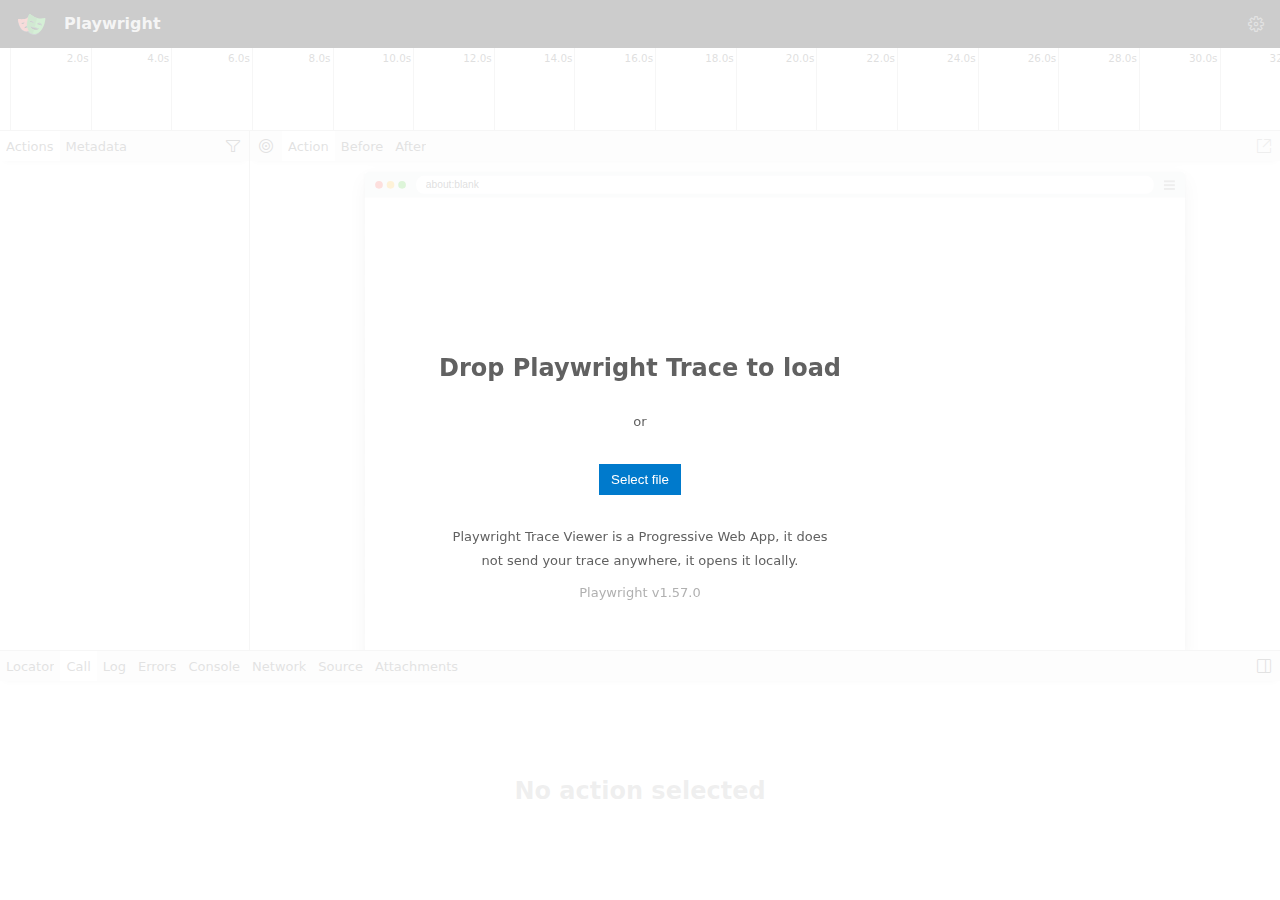
<file: tests/ux/playwright/node_modules/playwright-core/lib/vite/traceViewer/index.html>
<!DOCTYPE html>
<html lang="en" translate="no">
  <head>
    <meta charset="UTF-8">
    <meta name="viewport" content="width=device-width, initial-scale=1.0">
    <link rel="icon" href="./playwright-logo.svg" type="image/svg+xml">
    <link rel="manifest" href="./manifest.webmanifest">
    <title>Playwright Trace Viewer</title>
    <script type="module" crossorigin src="./index.BxQ34UMZ.js"></script>
    <link rel="modulepreload" crossorigin href="./assets/defaultSettingsView-BEpdCv1S.js">
    <link rel="stylesheet" crossorigin href="./defaultSettingsView.ConWv5KN.css">
    <link rel="stylesheet" crossorigin href="./index.C4Y3Aw8n.css">
  </head>
  <body>
    <div id="root"></div>
    <dialog id="fallback-error">
      <p>The Playwright Trace Viewer must be loaded over the <code>http://</code> or <code>https://</code> protocols.</p>
      <p>For more information, please see the <a href="https://aka.ms/playwright/trace-viewer-file-protocol">docs</a>.</p>
    </dialog>
    <script>
      if (!/^https?:/.test(window.location.protocol)) {
        const fallbackErrorDialog = document.getElementById('fallback-error');
        const isTraceViewerInsidePlaywrightReport = window.location.protocol === 'file:' && window.location.pathname.endsWith('/trace/index.html');
        // Best-effort to show the report path in the dialog.
        if (isTraceViewerInsidePlaywrightReport) {
          const reportPath = (() => {
            const base = decodeURIComponent(window.location.pathname).replace(/\/trace\/index\.html$/, '');
            if (navigator.platform === 'Win32')
              return base.replace(/^\//, '').replace(/\//g, '\\\\');
            return base;
          })();
          const reportLink = document.createElement('div');
          const command = `npx playwright show-report "${reportPath}"`;
          reportLink.innerHTML = `You can open the report via <code>${command}</code> from your Playwright project. <button type="button">Copy Command</button>`;
          fallbackErrorDialog.insertBefore(reportLink, fallbackErrorDialog.children[1]);
          reportLink.querySelector('button').addEventListener('click', () => navigator.clipboard.writeText(command));
        }
        fallbackErrorDialog.show();
      }
    </script>
  </body>
</html>
</file>
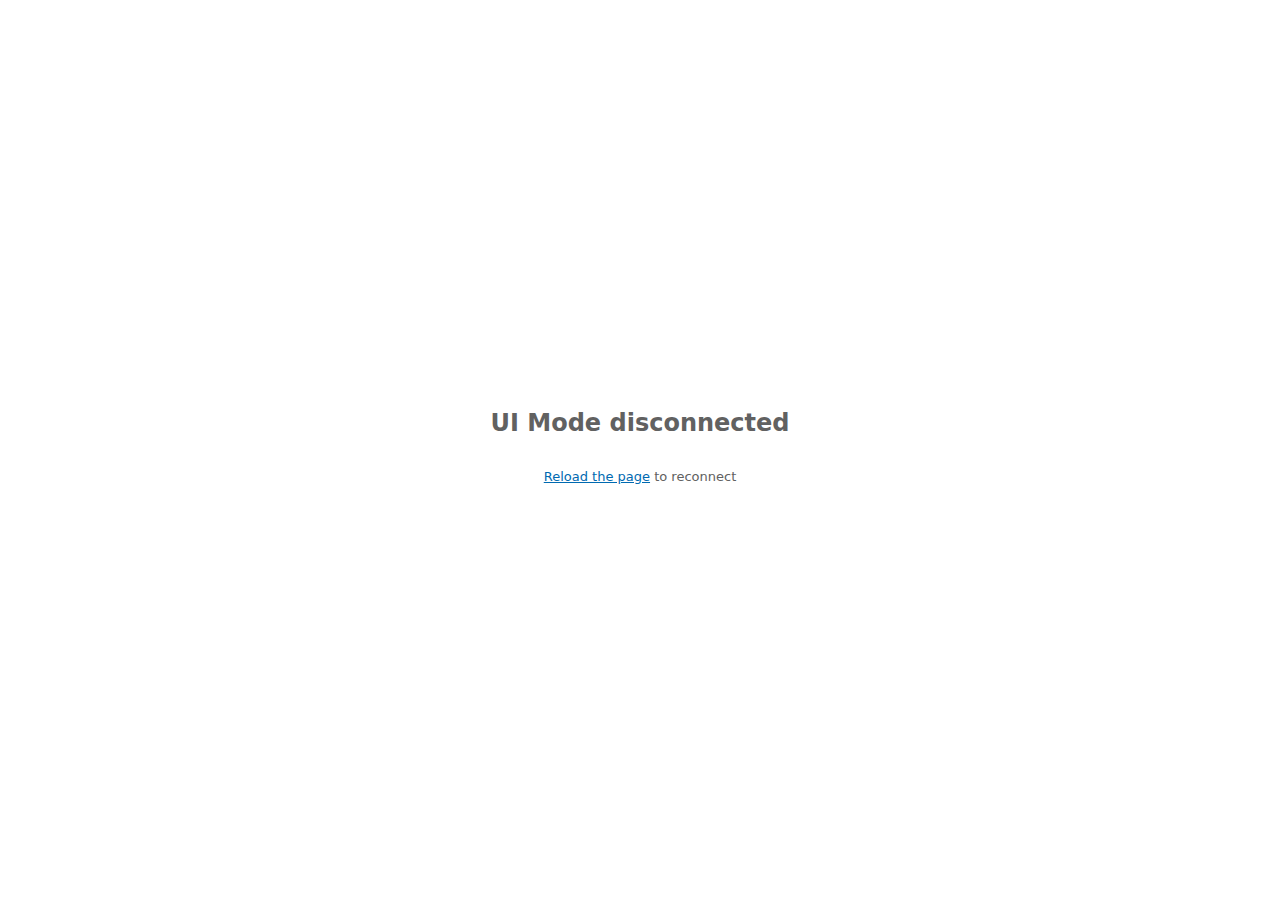
<file: tests/ux/playwright/node_modules/playwright-core/lib/vite/traceViewer/uiMode.html>
<!DOCTYPE html>
<html lang="en" translate="no">
  <head>
    <meta charset="UTF-8">
    <meta name="viewport" content="width=device-width, initial-scale=1.0">
    <link rel="icon" href="./playwright-logo.svg" type="image/svg+xml">
    <title>Playwright Test</title>
    <script type="module" crossorigin src="./uiMode.BWTwXl41.js"></script>
    <link rel="modulepreload" crossorigin href="./assets/defaultSettingsView-BEpdCv1S.js">
    <link rel="stylesheet" crossorigin href="./defaultSettingsView.ConWv5KN.css">
    <link rel="stylesheet" crossorigin href="./uiMode.Btcz36p_.css">
  </head>
  <body>
    <div id="root"></div>
  </body>
</html>
</file>
<file: tests/ux/playwright/node_modules/playwright-core/lib/vite/traceViewer/defaultSettingsView.ConWv5KN.css>
:root{color-scheme:light dark}body{--transparent-blue: #2196F355;--light-pink: #ff69b460;--gray: #888888;--sidebar-width: 250px;--box-shadow: rgba(0, 0, 0, .133) 0px 1.6px 3.6px 0px, rgba(0, 0, 0, .11) 0px .3px .9px 0px}html,body{width:100%;height:100%;padding:0;margin:0;overflow:hidden;display:flex;overscroll-behavior-x:none}#root{width:100%;height:100%;display:flex}body,dialog{background-color:var(--vscode-panel-background);color:var(--vscode-foreground);font-family:var(--vscode-font-family);font-weight:var(--vscode-font-weight);font-size:var(--vscode-font-size);-webkit-font-smoothing:antialiased}a{color:var(--vscode-textLink-foreground)}dialog{border:none;padding:0;box-shadow:var(--box-shadow);line-height:28px;max-width:400px}dialog .title{display:flex;align-items:center;margin:0;padding:0 5px;height:32px;background-color:var(--vscode-sideBar-background);max-width:400px}dialog .title .codicon{margin-right:3px}dialog .body{padding:10px;text-align:center}.button{color:var(--vscode-button-foreground);background:var(--vscode-button-background);margin:10px;border:none;height:28px;min-width:40px;cursor:pointer;-webkit-user-select:none;user-select:none}.button:focus{outline:1px solid var(--vscode-focusBorder)}.button:hover{background:var(--vscode-button-hoverBackground)}.button.secondary{color:var(--vscode-button-secondaryForeground);background:var(--vscode-button-secondaryBackground)}.button.secondary:hover{background:var(--vscode-button-secondaryHoverBackground)}*{box-sizing:border-box;min-width:0;min-height:0}*[hidden],.hidden{display:none!important}.invisible{visibility:hidden!important}svg{fill:currentColor}.vbox{display:flex;flex-direction:column;flex:auto;position:relative}.fill{position:absolute;top:0;right:0;bottom:0;left:0}.hbox{display:flex;flex:auto;position:relative}.spacer{flex:auto}.codicon-check{color:var(--vscode-charts-green)}.codicon-error{color:var(--vscode-errorForeground)}.codicon-warning{color:var(--vscode-list-warningForeground)}.codicon-circle-outline{color:var(--vscode-disabledForeground)}input[type=text],input[type=search]{color:var(--vscode-input-foreground);background-color:var(--vscode-input-background);border:none;outline:none}.codicon-loading{animation:spin 1s infinite linear}::placeholder{color:var(--vscode-input-placeholderForeground)}@keyframes spin{to{transform:rotate(360deg)}}@font-face{font-family:codicon;src:url(./codicon.DCmgc-ay.ttf) format("truetype")}.codicon{font: 16px/1 codicon;flex:none;display:inline-block;text-decoration:none;text-rendering:auto;text-align:center;-webkit-font-smoothing:antialiased;-moz-osx-font-smoothing:grayscale;-webkit-user-select:none;-moz-user-select:none;-ms-user-select:none;user-select:none}.codicon-add:before{content:""}.codicon-plus:before{content:""}.codicon-gist-new:before{content:""}.codicon-repo-create:before{content:""}.codicon-lightbulb:before{content:""}.codicon-light-bulb:before{content:""}.codicon-repo:before{content:""}.codicon-repo-delete:before{content:""}.codicon-gist-fork:before{content:""}.codicon-repo-forked:before{content:""}.codicon-git-pull-request:before{content:""}.codicon-git-pull-request-abandoned:before{content:""}.codicon-record-keys:before{content:""}.codicon-keyboard:before{content:""}.codicon-tag:before{content:""}.codicon-git-pull-request-label:before{content:""}.codicon-tag-add:before{content:""}.codicon-tag-remove:before{content:""}.codicon-person:before{content:""}.codicon-person-follow:before{content:""}.codicon-person-outline:before{content:""}.codicon-person-filled:before{content:""}.codicon-git-branch:before{content:""}.codicon-git-branch-create:before{content:""}.codicon-git-branch-delete:before{content:""}.codicon-source-control:before{content:""}.codicon-mirror:before{content:""}.codicon-mirror-public:before{content:""}.codicon-star:before{content:""}.codicon-star-add:before{content:""}.codicon-star-delete:before{content:""}.codicon-star-empty:before{content:""}.codicon-comment:before{content:""}.codicon-comment-add:before{content:""}.codicon-alert:before{content:""}.codicon-warning:before{content:""}.codicon-search:before{content:""}.codicon-search-save:before{content:""}.codicon-log-out:before{content:""}.codicon-sign-out:before{content:""}.codicon-log-in:before{content:""}.codicon-sign-in:before{content:""}.codicon-eye:before{content:""}.codicon-eye-unwatch:before{content:""}.codicon-eye-watch:before{content:""}.codicon-circle-filled:before{content:""}.codicon-primitive-dot:before{content:""}.codicon-close-dirty:before{content:""}.codicon-debug-breakpoint:before{content:""}.codicon-debug-breakpoint-disabled:before{content:""}.codicon-debug-hint:before{content:""}.codicon-terminal-decoration-success:before{content:""}.codicon-primitive-square:before{content:""}.codicon-edit:before{content:""}.codicon-pencil:before{content:""}.codicon-info:before{content:""}.codicon-issue-opened:before{content:""}.codicon-gist-private:before{content:""}.codicon-git-fork-private:before{content:""}.codicon-lock:before{content:""}.codicon-mirror-private:before{content:""}.codicon-close:before{content:""}.codicon-remove-close:before{content:""}.codicon-x:before{content:""}.codicon-repo-sync:before{content:""}.codicon-sync:before{content:""}.codicon-clone:before{content:""}.codicon-desktop-download:before{content:""}.codicon-beaker:before{content:""}.codicon-microscope:before{content:""}.codicon-vm:before{content:""}.codicon-device-desktop:before{content:""}.codicon-file:before{content:""}.codicon-file-text:before{content:""}.codicon-more:before{content:""}.codicon-ellipsis:before{content:""}.codicon-kebab-horizontal:before{content:""}.codicon-mail-reply:before{content:""}.codicon-reply:before{content:""}.codicon-organization:before{content:""}.codicon-organization-filled:before{content:""}.codicon-organization-outline:before{content:""}.codicon-new-file:before{content:""}.codicon-file-add:before{content:""}.codicon-new-folder:before{content:""}.codicon-file-directory-create:before{content:""}.codicon-trash:before{content:""}.codicon-trashcan:before{content:""}.codicon-history:before{content:""}.codicon-clock:before{content:""}.codicon-folder:before{content:""}.codicon-file-directory:before{content:""}.codicon-symbol-folder:before{content:""}.codicon-logo-github:before{content:""}.codicon-mark-github:before{content:""}.codicon-github:before{content:""}.codicon-terminal:before{content:""}.codicon-console:before{content:""}.codicon-repl:before{content:""}.codicon-zap:before{content:""}.codicon-symbol-event:before{content:""}.codicon-error:before{content:""}.codicon-stop:before{content:""}.codicon-variable:before{content:""}.codicon-symbol-variable:before{content:""}.codicon-array:before{content:""}.codicon-symbol-array:before{content:""}.codicon-symbol-module:before{content:""}.codicon-symbol-package:before{content:""}.codicon-symbol-namespace:before{content:""}.codicon-symbol-object:before{content:""}.codicon-symbol-method:before{content:""}.codicon-symbol-function:before{content:""}.codicon-symbol-constructor:before{content:""}.codicon-symbol-boolean:before{content:""}.codicon-symbol-null:before{content:""}.codicon-symbol-numeric:before{content:""}.codicon-symbol-number:before{content:""}.codicon-symbol-structure:before{content:""}.codicon-symbol-struct:before{content:""}.codicon-symbol-parameter:before{content:""}.codicon-symbol-type-parameter:before{content:""}.codicon-symbol-key:before{content:""}.codicon-symbol-text:before{content:""}.codicon-symbol-reference:before{content:""}.codicon-go-to-file:before{content:""}.codicon-symbol-enum:before{content:""}.codicon-symbol-value:before{content:""}.codicon-symbol-ruler:before{content:""}.codicon-symbol-unit:before{content:""}.codicon-activate-breakpoints:before{content:""}.codicon-archive:before{content:""}.codicon-arrow-both:before{content:""}.codicon-arrow-down:before{content:""}.codicon-arrow-left:before{content:""}.codicon-arrow-right:before{content:""}.codicon-arrow-small-down:before{content:""}.codicon-arrow-small-left:before{content:""}.codicon-arrow-small-right:before{content:""}.codicon-arrow-small-up:before{content:""}.codicon-arrow-up:before{content:""}.codicon-bell:before{content:""}.codicon-bold:before{content:""}.codicon-book:before{content:""}.codicon-bookmark:before{content:""}.codicon-debug-breakpoint-conditional-unverified:before{content:""}.codicon-debug-breakpoint-conditional:before{content:""}.codicon-debug-breakpoint-conditional-disabled:before{content:""}.codicon-debug-breakpoint-data-unverified:before{content:""}.codicon-debug-breakpoint-data:before{content:""}.codicon-debug-breakpoint-data-disabled:before{content:""}.codicon-debug-breakpoint-log-unverified:before{content:""}.codicon-debug-breakpoint-log:before{content:""}.codicon-debug-breakpoint-log-disabled:before{content:""}.codicon-briefcase:before{content:""}.codicon-broadcast:before{content:""}.codicon-browser:before{content:""}.codicon-bug:before{content:""}.codicon-calendar:before{content:""}.codicon-case-sensitive:before{content:""}.codicon-check:before{content:""}.codicon-checklist:before{content:""}.codicon-chevron-down:before{content:""}.codicon-chevron-left:before{content:""}.codicon-chevron-right:before{content:""}.codicon-chevron-up:before{content:""}.codicon-chrome-close:before{content:""}.codicon-chrome-maximize:before{content:""}.codicon-chrome-minimize:before{content:""}.codicon-chrome-restore:before{content:""}.codicon-circle-outline:before{content:""}.codicon-circle:before{content:""}.codicon-debug-breakpoint-unverified:before{content:""}.codicon-terminal-decoration-incomplete:before{content:""}.codicon-circle-slash:before{content:""}.codicon-circuit-board:before{content:""}.codicon-clear-all:before{content:""}.codicon-clippy:before{content:""}.codicon-close-all:before{content:""}.codicon-cloud-download:before{content:""}.codicon-cloud-upload:before{content:""}.codicon-code:before{content:""}.codicon-collapse-all:before{content:""}.codicon-color-mode:before{content:""}.codicon-comment-discussion:before{content:""}.codicon-credit-card:before{content:""}.codicon-dash:before{content:""}.codicon-dashboard:before{content:""}.codicon-database:before{content:""}.codicon-debug-continue:before{content:""}.codicon-debug-disconnect:before{content:""}.codicon-debug-pause:before{content:""}.codicon-debug-restart:before{content:""}.codicon-debug-start:before{content:""}.codicon-debug-step-into:before{content:""}.codicon-debug-step-out:before{content:""}.codicon-debug-step-over:before{content:""}.codicon-debug-stop:before{content:""}.codicon-debug:before{content:""}.codicon-device-camera-video:before{content:""}.codicon-device-camera:before{content:""}.codicon-device-mobile:before{content:""}.codicon-diff-added:before{content:""}.codicon-diff-ignored:before{content:""}.codicon-diff-modified:before{content:""}.codicon-diff-removed:before{content:""}.codicon-diff-renamed:before{content:""}.codicon-diff:before{content:""}.codicon-diff-sidebyside:before{content:""}.codicon-discard:before{content:""}.codicon-editor-layout:before{content:""}.codicon-empty-window:before{content:""}.codicon-exclude:before{content:""}.codicon-extensions:before{content:""}.codicon-eye-closed:before{content:""}.codicon-file-binary:before{content:""}.codicon-file-code:before{content:""}.codicon-file-media:before{content:""}.codicon-file-pdf:before{content:""}.codicon-file-submodule:before{content:""}.codicon-file-symlink-directory:before{content:""}.codicon-file-symlink-file:before{content:""}.codicon-file-zip:before{content:""}.codicon-files:before{content:""}.codicon-filter:before{content:""}.codicon-flame:before{content:""}.codicon-fold-down:before{content:""}.codicon-fold-up:before{content:""}.codicon-fold:before{content:""}.codicon-folder-active:before{content:""}.codicon-folder-opened:before{content:""}.codicon-gear:before{content:""}.codicon-gift:before{content:""}.codicon-gist-secret:before{content:""}.codicon-gist:before{content:""}.codicon-git-commit:before{content:""}.codicon-git-compare:before{content:""}.codicon-compare-changes:before{content:""}.codicon-git-merge:before{content:""}.codicon-github-action:before{content:""}.codicon-github-alt:before{content:""}.codicon-globe:before{content:""}.codicon-grabber:before{content:""}.codicon-graph:before{content:""}.codicon-gripper:before{content:""}.codicon-heart:before{content:""}.codicon-home:before{content:""}.codicon-horizontal-rule:before{content:""}.codicon-hubot:before{content:""}.codicon-inbox:before{content:""}.codicon-issue-reopened:before{content:""}.codicon-issues:before{content:""}.codicon-italic:before{content:""}.codicon-jersey:before{content:""}.codicon-json:before{content:""}.codicon-kebab-vertical:before{content:""}.codicon-key:before{content:""}.codicon-law:before{content:""}.codicon-lightbulb-autofix:before{content:""}.codicon-link-external:before{content:""}.codicon-link:before{content:""}.codicon-list-ordered:before{content:""}.codicon-list-unordered:before{content:""}.codicon-live-share:before{content:""}.codicon-loading:before{content:""}.codicon-location:before{content:""}.codicon-mail-read:before{content:""}.codicon-mail:before{content:""}.codicon-markdown:before{content:""}.codicon-megaphone:before{content:""}.codicon-mention:before{content:""}.codicon-milestone:before{content:""}.codicon-git-pull-request-milestone:before{content:""}.codicon-mortar-board:before{content:""}.codicon-move:before{content:""}.codicon-multiple-windows:before{content:""}.codicon-mute:before{content:""}.codicon-no-newline:before{content:""}.codicon-note:before{content:""}.codicon-octoface:before{content:""}.codicon-open-preview:before{content:""}.codicon-package:before{content:""}.codicon-paintcan:before{content:""}.codicon-pin:before{content:""}.codicon-play:before{content:""}.codicon-run:before{content:""}.codicon-plug:before{content:""}.codicon-preserve-case:before{content:""}.codicon-preview:before{content:""}.codicon-project:before{content:""}.codicon-pulse:before{content:""}.codicon-question:before{content:""}.codicon-quote:before{content:""}.codicon-radio-tower:before{content:""}.codicon-reactions:before{content:""}.codicon-references:before{content:""}.codicon-refresh:before{content:""}.codicon-regex:before{content:""}.codicon-remote-explorer:before{content:""}.codicon-remote:before{content:""}.codicon-remove:before{content:""}.codicon-replace-all:before{content:""}.codicon-replace:before{content:""}.codicon-repo-clone:before{content:""}.codicon-repo-force-push:before{content:""}.codicon-repo-pull:before{content:""}.codicon-repo-push:before{content:""}.codicon-report:before{content:""}.codicon-request-changes:before{content:""}.codicon-rocket:before{content:""}.codicon-root-folder-opened:before{content:""}.codicon-root-folder:before{content:""}.codicon-rss:before{content:""}.codicon-ruby:before{content:""}.codicon-save-all:before{content:""}.codicon-save-as:before{content:""}.codicon-save:before{content:""}.codicon-screen-full:before{content:""}.codicon-screen-normal:before{content:""}.codicon-search-stop:before{content:""}.codicon-server:before{content:""}.codicon-settings-gear:before{content:""}.codicon-settings:before{content:""}.codicon-shield:before{content:""}.codicon-smiley:before{content:""}.codicon-sort-precedence:before{content:""}.codicon-split-horizontal:before{content:""}.codicon-split-vertical:before{content:""}.codicon-squirrel:before{content:""}.codicon-star-full:before{content:""}.codicon-star-half:before{content:""}.codicon-symbol-class:before{content:""}.codicon-symbol-color:before{content:""}.codicon-symbol-constant:before{content:""}.codicon-symbol-enum-member:before{content:""}.codicon-symbol-field:before{content:""}.codicon-symbol-file:before{content:""}.codicon-symbol-interface:before{content:""}.codicon-symbol-keyword:before{content:""}.codicon-symbol-misc:before{content:""}.codicon-symbol-operator:before{content:""}.codicon-symbol-property:before{content:""}.codicon-wrench:before{content:""}.codicon-wrench-subaction:before{content:""}.codicon-symbol-snippet:before{content:""}.codicon-tasklist:before{content:""}.codicon-telescope:before{content:""}.codicon-text-size:before{content:""}.codicon-three-bars:before{content:""}.codicon-thumbsdown:before{content:""}.codicon-thumbsup:before{content:""}.codicon-tools:before{content:""}.codicon-triangle-down:before{content:""}.codicon-triangle-left:before{content:""}.codicon-triangle-right:before{content:""}.codicon-triangle-up:before{content:""}.codicon-twitter:before{content:""}.codicon-unfold:before{content:""}.codicon-unlock:before{content:""}.codicon-unmute:before{content:""}.codicon-unverified:before{content:""}.codicon-verified:before{content:""}.codicon-versions:before{content:""}.codicon-vm-active:before{content:""}.codicon-vm-outline:before{content:""}.codicon-vm-running:before{content:""}.codicon-watch:before{content:""}.codicon-whitespace:before{content:""}.codicon-whole-word:before{content:""}.codicon-window:before{content:""}.codicon-word-wrap:before{content:""}.codicon-zoom-in:before{content:""}.codicon-zoom-out:before{content:""}.codicon-list-filter:before{content:""}.codicon-list-flat:before{content:""}.codicon-list-selection:before{content:""}.codicon-selection:before{content:""}.codicon-list-tree:before{content:""}.codicon-debug-breakpoint-function-unverified:before{content:""}.codicon-debug-breakpoint-function:before{content:""}.codicon-debug-breakpoint-function-disabled:before{content:""}.codicon-debug-stackframe-active:before{content:""}.codicon-circle-small-filled:before{content:""}.codicon-debug-stackframe-dot:before{content:""}.codicon-terminal-decoration-mark:before{content:""}.codicon-debug-stackframe:before{content:""}.codicon-debug-stackframe-focused:before{content:""}.codicon-debug-breakpoint-unsupported:before{content:""}.codicon-symbol-string:before{content:""}.codicon-debug-reverse-continue:before{content:""}.codicon-debug-step-back:before{content:""}.codicon-debug-restart-frame:before{content:""}.codicon-debug-alt:before{content:""}.codicon-call-incoming:before{content:""}.codicon-call-outgoing:before{content:""}.codicon-menu:before{content:""}.codicon-expand-all:before{content:""}.codicon-feedback:before{content:""}.codicon-git-pull-request-reviewer:before{content:""}.codicon-group-by-ref-type:before{content:""}.codicon-ungroup-by-ref-type:before{content:""}.codicon-account:before{content:""}.codicon-git-pull-request-assignee:before{content:""}.codicon-bell-dot:before{content:""}.codicon-debug-console:before{content:""}.codicon-library:before{content:""}.codicon-output:before{content:""}.codicon-run-all:before{content:""}.codicon-sync-ignored:before{content:""}.codicon-pinned:before{content:""}.codicon-github-inverted:before{content:""}.codicon-server-process:before{content:""}.codicon-server-environment:before{content:""}.codicon-pass:before{content:""}.codicon-issue-closed:before{content:""}.codicon-stop-circle:before{content:""}.codicon-play-circle:before{content:""}.codicon-record:before{content:""}.codicon-debug-alt-small:before{content:""}.codicon-vm-connect:before{content:""}.codicon-cloud:before{content:""}.codicon-merge:before{content:""}.codicon-export:before{content:""}.codicon-graph-left:before{content:""}.codicon-magnet:before{content:""}.codicon-notebook:before{content:""}.codicon-redo:before{content:""}.codicon-check-all:before{content:""}.codicon-pinned-dirty:before{content:""}.codicon-pass-filled:before{content:""}.codicon-circle-large-filled:before{content:""}.codicon-circle-large:before{content:""}.codicon-circle-large-outline:before{content:""}.codicon-combine:before{content:""}.codicon-gather:before{content:""}.codicon-table:before{content:""}.codicon-variable-group:before{content:""}.codicon-type-hierarchy:before{content:""}.codicon-type-hierarchy-sub:before{content:""}.codicon-type-hierarchy-super:before{content:""}.codicon-git-pull-request-create:before{content:""}.codicon-run-above:before{content:""}.codicon-run-below:before{content:""}.codicon-notebook-template:before{content:""}.codicon-debug-rerun:before{content:""}.codicon-workspace-trusted:before{content:""}.codicon-workspace-untrusted:before{content:""}.codicon-workspace-unknown:before{content:""}.codicon-terminal-cmd:before{content:""}.codicon-terminal-debian:before{content:""}.codicon-terminal-linux:before{content:""}.codicon-terminal-powershell:before{content:""}.codicon-terminal-tmux:before{content:""}.codicon-terminal-ubuntu:before{content:""}.codicon-terminal-bash:before{content:""}.codicon-arrow-swap:before{content:""}.codicon-copy:before{content:""}.codicon-person-add:before{content:""}.codicon-filter-filled:before{content:""}.codicon-wand:before{content:""}.codicon-debug-line-by-line:before{content:""}.codicon-inspect:before{content:""}.codicon-layers:before{content:""}.codicon-layers-dot:before{content:""}.codicon-layers-active:before{content:""}.codicon-compass:before{content:""}.codicon-compass-dot:before{content:""}.codicon-compass-active:before{content:""}.codicon-azure:before{content:""}.codicon-issue-draft:before{content:""}.codicon-git-pull-request-closed:before{content:""}.codicon-git-pull-request-draft:before{content:""}.codicon-debug-all:before{content:""}.codicon-debug-coverage:before{content:""}.codicon-run-errors:before{content:""}.codicon-folder-library:before{content:""}.codicon-debug-continue-small:before{content:""}.codicon-beaker-stop:before{content:""}.codicon-graph-line:before{content:""}.codicon-graph-scatter:before{content:""}.codicon-pie-chart:before{content:""}.codicon-bracket:before{content:""}.codicon-bracket-dot:before{content:""}.codicon-bracket-error:before{content:""}.codicon-lock-small:before{content:""}.codicon-azure-devops:before{content:""}.codicon-verified-filled:before{content:""}.codicon-newline:before{content:""}.codicon-layout:before{content:""}.codicon-layout-activitybar-left:before{content:""}.codicon-layout-activitybar-right:before{content:""}.codicon-layout-panel-left:before{content:""}.codicon-layout-panel-center:before{content:""}.codicon-layout-panel-justify:before{content:""}.codicon-layout-panel-right:before{content:""}.codicon-layout-panel:before{content:""}.codicon-layout-sidebar-left:before{content:""}.codicon-layout-sidebar-right:before{content:""}.codicon-layout-statusbar:before{content:""}.codicon-layout-menubar:before{content:""}.codicon-layout-centered:before{content:""}.codicon-target:before{content:""}.codicon-indent:before{content:""}.codicon-record-small:before{content:""}.codicon-error-small:before{content:""}.codicon-terminal-decoration-error:before{content:""}.codicon-arrow-circle-down:before{content:""}.codicon-arrow-circle-left:before{content:""}.codicon-arrow-circle-right:before{content:""}.codicon-arrow-circle-up:before{content:""}.codicon-layout-sidebar-right-off:before{content:""}.codicon-layout-panel-off:before{content:""}.codicon-layout-sidebar-left-off:before{content:""}.codicon-blank:before{content:""}.codicon-heart-filled:before{content:""}.codicon-map:before{content:""}.codicon-map-horizontal:before{content:""}.codicon-fold-horizontal:before{content:""}.codicon-map-filled:before{content:""}.codicon-map-horizontal-filled:before{content:""}.codicon-fold-horizontal-filled:before{content:""}.codicon-circle-small:before{content:""}.codicon-bell-slash:before{content:""}.codicon-bell-slash-dot:before{content:""}.codicon-comment-unresolved:before{content:""}.codicon-git-pull-request-go-to-changes:before{content:""}.codicon-git-pull-request-new-changes:before{content:""}.codicon-search-fuzzy:before{content:""}.codicon-comment-draft:before{content:""}.codicon-send:before{content:""}.codicon-sparkle:before{content:""}.codicon-insert:before{content:""}.codicon-mic:before{content:""}.codicon-thumbsdown-filled:before{content:""}.codicon-thumbsup-filled:before{content:""}.codicon-coffee:before{content:""}.codicon-snake:before{content:""}.codicon-game:before{content:""}.codicon-vr:before{content:""}.codicon-chip:before{content:""}.codicon-piano:before{content:""}.codicon-music:before{content:""}.codicon-mic-filled:before{content:""}.codicon-repo-fetch:before{content:""}.codicon-copilot:before{content:""}.codicon-lightbulb-sparkle:before{content:""}.codicon-robot:before{content:""}.codicon-sparkle-filled:before{content:""}.codicon-diff-single:before{content:""}.codicon-diff-multiple:before{content:""}.codicon-surround-with:before{content:""}.codicon-share:before{content:""}.codicon-git-stash:before{content:""}.codicon-git-stash-apply:before{content:""}.codicon-git-stash-pop:before{content:""}.codicon-vscode:before{content:""}.codicon-vscode-insiders:before{content:""}.codicon-code-oss:before{content:""}.codicon-run-coverage:before{content:""}.codicon-run-all-coverage:before{content:""}.codicon-coverage:before{content:""}.codicon-github-project:before{content:""}.codicon-map-vertical:before{content:""}.codicon-fold-vertical:before{content:""}.codicon-map-vertical-filled:before{content:""}.codicon-fold-vertical-filled:before{content:""}.codicon-go-to-search:before{content:""}.codicon-percentage:before{content:""}.codicon-sort-percentage:before{content:""}.codicon-attach:before{content:""}.codicon-git-fetch:before{content:""}.split-view{display:flex;flex:auto;position:relative}.split-view.vertical{flex-direction:column}.split-view.vertical.sidebar-first{flex-direction:column-reverse}.split-view.horizontal{flex-direction:row}.split-view.horizontal.sidebar-first{flex-direction:row-reverse}.split-view-main{display:flex;flex:auto}.split-view-sidebar{display:flex;flex:none}.split-view.vertical:not(.sidebar-first)>.split-view-sidebar{border-top:1px solid var(--vscode-panel-border)}.split-view.horizontal:not(.sidebar-first)>.split-view-sidebar{border-left:1px solid var(--vscode-panel-border)}.split-view.vertical.sidebar-first>.split-view-sidebar{border-bottom:1px solid var(--vscode-panel-border)}.split-view.horizontal.sidebar-first>.split-view-sidebar{border-right:1px solid var(--vscode-panel-border)}.split-view-resizer{position:absolute;z-index:100}.split-view.vertical>.split-view-resizer{left:0;right:0;height:12px;cursor:ns-resize}.split-view.horizontal>.split-view-resizer{top:0;bottom:0;width:12px;cursor:ew-resize}.action-title>.hbox{align-items:center}.action-title-line{display:block;overflow:hidden;text-overflow:ellipsis}.action-title-selector{text-overflow:ellipsis;overflow:hidden;color:var(--vscode-tab-inactiveForeground);margin-top:-8px}.action-title-method{white-space:pre;overflow:hidden;text-overflow:ellipsis}.action-title-param{color:var(--vscode-editorBracketHighlight-foreground1)}.action-location{display:flex;flex:none;margin:0 4px;color:var(--vscode-foreground)}.action-location>span{margin:0 4px;cursor:pointer;text-decoration:underline}.action-duration{display:flex;flex:none;align-items:center;margin:0 4px;color:var(--vscode-editorCodeLens-foreground)}.action-skipped{margin-right:4px}.action-icon{flex:none;display:flex;align-items:center;padding-right:3px}.action-icons{flex:none;display:flex;flex-direction:row;cursor:pointer;height:20px;position:relative;top:1px;border-bottom:1px solid transparent}.action-icons:hover{border-bottom:1px solid var(--vscode-sideBarTitle-foreground)}.action-error{color:var(--vscode-errorForeground);position:relative;margin-right:2px;flex:none}.action-parameter{display:inline;flex:none;padding-left:5px}.action-locator-parameter{color:var(--vscode-charts-orange)}.action-generic-parameter{color:var(--vscode-charts-purple)}.action-url{display:inline;flex:none;padding-left:5px;color:var(--vscode-charts-blue)}.action-list-show-all{display:flex;cursor:pointer;height:28px;align-items:center}.tree-view-content{display:flex;flex-direction:column;flex:auto;position:relative;-webkit-user-select:none;user-select:none;overflow:hidden auto;outline:1px solid transparent}.tree-view-entry{display:flex;flex:none;cursor:pointer;align-items:center;white-space:nowrap;line-height:28px;padding-left:5px}.tree-view-content.not-selectable>.tree-view-entry{cursor:inherit}.tree-view-entry.highlighted:not(.selected){background-color:var(--vscode-list-inactiveSelectionBackground)!important}.tree-view-entry.selected{z-index:10}.tree-view-indent{min-width:16px}.tree-view-content:focus .tree-view-entry.selected{background-color:var(--vscode-list-activeSelectionBackground);color:var(--vscode-list-activeSelectionForeground);outline:1px solid var(--vscode-focusBorder)}.tree-view-content .tree-view-entry.selected{background-color:var(--vscode-list-inactiveSelectionBackground)}.tree-view-content:focus .tree-view-entry.selected *{color:var(--vscode-list-activeSelectionForeground)!important;background-color:transparent!important}.tree-view-content:focus .tree-view-entry.selected .codicon{color:var(--vscode-list-activeSelectionForeground)!important}.tree-view-content:focus .tree-view-entry.selected button.eye.toggled{border-radius:6px;outline:1px solid var(--vscode-button-foreground)}.tree-view-empty{flex:auto;display:flex;align-items:center;justify-content:center}.tree-view-entry.error{color:var(--vscode-list-errorForeground);background-color:var(--vscode-inputValidation-errorBackground)}.tree-view-entry.warning{color:var(--vscode-list-warningForeground);background-color:var(--vscode-inputValidation-warningBackground)}.tree-view-entry.info{background-color:var(--vscode-inputValidation-infoBackground)}.toolbar-button{flex:none;border:none;outline:none;color:var(--vscode-sideBarTitle-foreground);background:transparent;padding:4px;cursor:pointer;display:inline-flex;align-items:center}.toolbar-button:disabled{color:var(--vscode-disabledForeground)!important;cursor:default}.toolbar-button:not(:disabled):hover{background-color:var(--vscode-toolbar-hoverBackground)}.toolbar-button:not(:disabled):active{background-color:var(--vscode-toolbar-activeBackground)}.toolbar-button.toggled{color:var(--vscode-notificationLink-foreground)}.toolbar-separator{flex:none;background-color:var(--vscode-menu-separatorBackground);width:1px;padding:0;margin:5px 4px;height:16px}.call-tab{flex:auto;line-height:24px;white-space:pre;overflow:auto;-webkit-user-select:text;user-select:text}.call-error{border-bottom:1px solid var(--vscode-panel-border);padding:3px 0 3px 12px}.call-error .codicon{color:var(--vscode-errorForeground);position:relative;top:2px;margin-right:2px}.call-section{padding-left:6px;padding-top:2px;margin-top:2px;font-weight:700;text-transform:uppercase;font-size:10px;color:var(--vscode-sideBarTitle-foreground);line-height:24px}.call-section:not(:first-child){border-top:1px solid var(--vscode-panel-border)}.call-line{padding:4px 0 4px 6px;display:flex;align-items:center;text-overflow:ellipsis;overflow:hidden;line-height:20px;white-space:nowrap}.call-line:not(:hover) .toolbar-button.copy{display:none}.call-line .toolbar-button.copy,.call-line .toolbar-button.check{margin-left:5px;margin-top:-2px;margin-bottom:-2px}.call-value{margin-left:2px;text-overflow:ellipsis;overflow:hidden}a.call-value{text-decoration:none}a.call-value:hover{text-decoration:underline}.call-value:before{content:" "}.call-value.datetime,.call-value.string,.call-value.literal,.call-value.locator{color:var(--vscode-charts-orange)}.call-value.number,.call-value.bigint,.call-value.boolean,.call-value.symbol,.call-value.undefined,.call-value.function,.call-value.object{color:var(--vscode-charts-blue)}.call-tab .error-message{padding:5px;line-height:17px}.copy-to-clipboard-text-button{background-color:var(--vscode-editor-inactiveSelectionBackground);border:none;padding:4px 12px;cursor:pointer}.list-view-content{display:flex;flex-direction:column;flex:auto;position:relative;-webkit-user-select:none;user-select:none;overflow:hidden auto;outline:1px solid transparent}.list-view-entry{display:flex;flex:none;cursor:pointer;align-items:center;white-space:nowrap;line-height:28px;padding-left:5px}.list-view-content.not-selectable>.list-view-entry{cursor:inherit}.list-view-entry.highlighted:not(.selected){background-color:var(--vscode-list-inactiveSelectionBackground)!important}.list-view-entry.selected{z-index:10}.list-view-indent{min-width:16px}.list-view-content:focus .list-view-entry.selected{background-color:var(--vscode-list-activeSelectionBackground);color:var(--vscode-list-activeSelectionForeground);outline:1px solid var(--vscode-focusBorder)}.list-view-content .list-view-entry.selected{background-color:var(--vscode-list-inactiveSelectionBackground)}.list-view-content:focus .list-view-entry.selected *{color:var(--vscode-list-activeSelectionForeground)!important;background-color:transparent!important}.list-view-content:focus .list-view-entry.selected .codicon{color:var(--vscode-list-activeSelectionForeground)!important}.list-view-empty{flex:auto;display:flex;align-items:center;justify-content:center}.list-view-entry.error{color:var(--vscode-list-errorForeground);background-color:var(--vscode-inputValidation-errorBackground)}.list-view-entry.warning{color:var(--vscode-list-warningForeground);background-color:var(--vscode-inputValidation-warningBackground)}.list-view-entry.info{background-color:var(--vscode-inputValidation-infoBackground)}.log-list-duration{display:flex;flex:none;align-items:center;color:var(--vscode-editorCodeLens-foreground);float:right;margin-right:5px;-webkit-user-select:none;user-select:none}.log-list-item{text-wrap:wrap;-webkit-user-select:text;user-select:text;width:100%}.error-message{font-family:var(--vscode-editor-font-family);font-weight:var(--vscode-editor-font-weight);font-size:var(--vscode-editor-font-size);white-space:pre-wrap;word-break:break-word;padding:10px}.attachments-tab{flex:auto;line-height:24px;white-space:pre;overflow:auto;-webkit-user-select:text;user-select:text}.attachments-section{padding-left:6px;font-weight:700;text-transform:uppercase;font-size:12px;color:var(--vscode-sideBarTitle-foreground);line-height:24px}.attachments-section:not(:first-child){border-top:1px solid var(--vscode-panel-border);margin-top:10px}.attachment-item{margin:4px 8px}.attachment-title-highlight{text-decoration:underline var(--vscode-terminal-findMatchBackground);text-decoration-thickness:1.5px}.attachment-item img{flex:none;min-width:200px;max-width:80%;box-shadow:0 12px 28px #0003,0 2px 4px #0000001a}a.codicon-cloud-download:hover{background-color:var(--vscode-list-inactiveSelectionBackground)}.yellow-flash{animation:yellowflash-bg 2s}@keyframes yellowflash-bg{0%{background:var(--vscode-peekViewEditor-matchHighlightBackground)}to{background:transparent}}:root{--vscode-font-family: system-ui, "Ubuntu", "Droid Sans", sans-serif;--vscode-font-weight: normal;--vscode-font-size: 13px;--vscode-editor-font-family: "Droid Sans Mono", "monospace", monospace;--vscode-editor-font-weight: normal;--vscode-editor-font-size: 14px;--vscode-foreground: #616161;--vscode-disabledForeground: rgba(97, 97, 97, .5);--vscode-errorForeground: #a1260d;--vscode-descriptionForeground: #717171;--vscode-icon-foreground: #424242;--vscode-focusBorder: #0090f1;--vscode-textSeparator-foreground: rgba(0, 0, 0, .18);--vscode-textLink-foreground: #006ab1;--vscode-textLink-activeForeground: #006ab1;--vscode-textPreformat-foreground: #a31515;--vscode-textBlockQuote-background: rgba(127, 127, 127, .1);--vscode-textBlockQuote-border: rgba(0, 122, 204, .5);--vscode-textCodeBlock-background: rgba(220, 220, 220, .4);--vscode-widget-shadow: rgba(0, 0, 0, .16);--vscode-input-background: #ffffff;--vscode-input-foreground: #616161;--vscode-inputOption-activeBorder: #007acc;--vscode-inputOption-hoverBackground: rgba(184, 184, 184, .31);--vscode-inputOption-activeBackground: rgba(0, 144, 241, .2);--vscode-inputOption-activeForeground: #000000;--vscode-input-placeholderForeground: #767676;--vscode-inputValidation-infoBackground: #d6ecf2;--vscode-inputValidation-infoBorder: #007acc;--vscode-inputValidation-warningBackground: #f6f5d2;--vscode-inputValidation-warningBorder: #b89500;--vscode-inputValidation-errorBackground: #f2dede;--vscode-inputValidation-errorBorder: #be1100;--vscode-dropdown-background: #ffffff;--vscode-dropdown-border: #cecece;--vscode-checkbox-background: #ffffff;--vscode-checkbox-border: #cecece;--vscode-button-foreground: #ffffff;--vscode-button-separator: rgba(255, 255, 255, .4);--vscode-button-background: #007acc;--vscode-button-hoverBackground: #0062a3;--vscode-button-secondaryForeground: #ffffff;--vscode-button-secondaryBackground: #5f6a79;--vscode-button-secondaryHoverBackground: #4c5561;--vscode-badge-background: #c4c4c4;--vscode-badge-foreground: #333333;--vscode-scrollbar-shadow: #dddddd;--vscode-scrollbarSlider-background: rgba(100, 100, 100, .4);--vscode-scrollbarSlider-hoverBackground: rgba(100, 100, 100, .7);--vscode-scrollbarSlider-activeBackground: rgba(0, 0, 0, .6);--vscode-progressBar-background: #0e70c0;--vscode-editorError-foreground: #e51400;--vscode-editorWarning-foreground: #bf8803;--vscode-editorInfo-foreground: #1a85ff;--vscode-editorHint-foreground: #6c6c6c;--vscode-sash-hoverBorder: #0090f1;--vscode-editor-background: #ffffff;--vscode-editor-foreground: #000000;--vscode-editorStickyScroll-background: #ffffff;--vscode-editorStickyScrollHover-background: #f0f0f0;--vscode-editorWidget-background: #f3f3f3;--vscode-editorWidget-foreground: #616161;--vscode-editorWidget-border: #c8c8c8;--vscode-quickInput-background: #f3f3f3;--vscode-quickInput-foreground: #616161;--vscode-quickInputTitle-background: rgba(0, 0, 0, .06);--vscode-pickerGroup-foreground: #0066bf;--vscode-pickerGroup-border: #cccedb;--vscode-keybindingLabel-background: rgba(221, 221, 221, .4);--vscode-keybindingLabel-foreground: #555555;--vscode-keybindingLabel-border: rgba(204, 204, 204, .4);--vscode-keybindingLabel-bottomBorder: rgba(187, 187, 187, .4);--vscode-editor-selectionBackground: #add6ff;--vscode-editor-inactiveSelectionBackground: #e5ebf1;--vscode-editor-selectionHighlightBackground: rgba(173, 214, 255, .5);--vscode-editor-findMatchBackground: #a8ac94;--vscode-editor-findMatchHighlightBackground: rgba(234, 92, 0, .33);--vscode-editor-findRangeHighlightBackground: rgba(180, 180, 180, .3);--vscode-searchEditor-findMatchBackground: rgba(234, 92, 0, .22);--vscode-editor-hoverHighlightBackground: rgba(173, 214, 255, .15);--vscode-editorHoverWidget-background: #f3f3f3;--vscode-editorHoverWidget-foreground: #616161;--vscode-editorHoverWidget-border: #c8c8c8;--vscode-editorHoverWidget-statusBarBackground: #e7e7e7;--vscode-editorLink-activeForeground: #0000ff;--vscode-editorInlayHint-foreground: rgba(51, 51, 51, .8);--vscode-editorInlayHint-background: rgba(196, 196, 196, .3);--vscode-editorInlayHint-typeForeground: rgba(51, 51, 51, .8);--vscode-editorInlayHint-typeBackground: rgba(196, 196, 196, .3);--vscode-editorInlayHint-parameterForeground: rgba(51, 51, 51, .8);--vscode-editorInlayHint-parameterBackground: rgba(196, 196, 196, .3);--vscode-editorLightBulb-foreground: #ddb100;--vscode-editorLightBulbAutoFix-foreground: #007acc;--vscode-diffEditor-insertedTextBackground: rgba(156, 204, 44, .4);--vscode-diffEditor-removedTextBackground: rgba(255, 0, 0, .3);--vscode-diffEditor-insertedLineBackground: rgba(155, 185, 85, .2);--vscode-diffEditor-removedLineBackground: rgba(255, 0, 0, .2);--vscode-diffEditor-diagonalFill: rgba(34, 34, 34, .2);--vscode-list-focusOutline: #0090f1;--vscode-list-focusAndSelectionOutline: #90c2f9;--vscode-list-activeSelectionBackground: #0060c0;--vscode-list-activeSelectionForeground: #ffffff;--vscode-list-activeSelectionIconForeground: #ffffff;--vscode-list-inactiveSelectionBackground: #e4e6f1;--vscode-list-hoverBackground: #e8e8e8;--vscode-list-dropBackground: #d6ebff;--vscode-list-highlightForeground: #0066bf;--vscode-list-focusHighlightForeground: #bbe7ff;--vscode-list-invalidItemForeground: #b89500;--vscode-list-errorForeground: #b01011;--vscode-list-warningForeground: #855f00;--vscode-listFilterWidget-background: #f3f3f3;--vscode-listFilterWidget-outline: rgba(0, 0, 0, 0);--vscode-listFilterWidget-noMatchesOutline: #be1100;--vscode-listFilterWidget-shadow: rgba(0, 0, 0, .16);--vscode-list-filterMatchBackground: rgba(234, 92, 0, .33);--vscode-tree-indentGuidesStroke: #a9a9a9;--vscode-tree-tableColumnsBorder: rgba(97, 97, 97, .13);--vscode-tree-tableOddRowsBackground: rgba(97, 97, 97, .04);--vscode-list-deemphasizedForeground: #8e8e90;--vscode-quickInputList-focusForeground: #ffffff;--vscode-quickInputList-focusIconForeground: #ffffff;--vscode-quickInputList-focusBackground: #0060c0;--vscode-menu-foreground: #616161;--vscode-menu-background: #ffffff;--vscode-menu-selectionForeground: #ffffff;--vscode-menu-selectionBackground: #0060c0;--vscode-menu-separatorBackground: #d4d4d4;--vscode-toolbar-hoverBackground: rgba(184, 184, 184, .31);--vscode-toolbar-activeBackground: rgba(166, 166, 166, .31);--vscode-editor-snippetTabstopHighlightBackground: rgba(10, 50, 100, .2);--vscode-editor-snippetFinalTabstopHighlightBorder: rgba(10, 50, 100, .5);--vscode-breadcrumb-foreground: rgba(97, 97, 97, .8);--vscode-breadcrumb-background: #ffffff;--vscode-breadcrumb-focusForeground: #4e4e4e;--vscode-breadcrumb-activeSelectionForeground: #4e4e4e;--vscode-breadcrumbPicker-background: #f3f3f3;--vscode-merge-currentHeaderBackground: rgba(64, 200, 174, .5);--vscode-merge-currentContentBackground: rgba(64, 200, 174, .2);--vscode-merge-incomingHeaderBackground: rgba(64, 166, 255, .5);--vscode-merge-incomingContentBackground: rgba(64, 166, 255, .2);--vscode-merge-commonHeaderBackground: rgba(96, 96, 96, .4);--vscode-merge-commonContentBackground: rgba(96, 96, 96, .16);--vscode-editorOverviewRuler-currentContentForeground: rgba(64, 200, 174, .5);--vscode-editorOverviewRuler-incomingContentForeground: rgba(64, 166, 255, .5);--vscode-editorOverviewRuler-commonContentForeground: rgba(96, 96, 96, .4);--vscode-editorOverviewRuler-findMatchForeground: rgba(209, 134, 22, .49);--vscode-editorOverviewRuler-selectionHighlightForeground: rgba(160, 160, 160, .8);--vscode-minimap-findMatchHighlight: #d18616;--vscode-minimap-selectionOccurrenceHighlight: #c9c9c9;--vscode-minimap-selectionHighlight: #add6ff;--vscode-minimap-errorHighlight: rgba(255, 18, 18, .7);--vscode-minimap-warningHighlight: #bf8803;--vscode-minimap-foregroundOpacity: #000000;--vscode-minimapSlider-background: rgba(100, 100, 100, .2);--vscode-minimapSlider-hoverBackground: rgba(100, 100, 100, .35);--vscode-minimapSlider-activeBackground: rgba(0, 0, 0, .3);--vscode-problemsErrorIcon-foreground: #e51400;--vscode-problemsWarningIcon-foreground: #bf8803;--vscode-problemsInfoIcon-foreground: #1a85ff;--vscode-charts-foreground: #616161;--vscode-charts-lines: rgba(97, 97, 97, .5);--vscode-charts-red: #e51400;--vscode-charts-blue: #1a85ff;--vscode-charts-yellow: #bf8803;--vscode-charts-orange: #d18616;--vscode-charts-green: #388a34;--vscode-charts-purple: #652d90;--vscode-editor-lineHighlightBorder: #eeeeee;--vscode-editor-rangeHighlightBackground: rgba(253, 255, 0, .2);--vscode-editor-symbolHighlightBackground: rgba(234, 92, 0, .33);--vscode-editorCursor-foreground: #000000;--vscode-editorWhitespace-foreground: rgba(51, 51, 51, .2);--vscode-editorIndentGuide-background: #d3d3d3;--vscode-editorIndentGuide-activeBackground: #939393;--vscode-editorLineNumber-foreground: #237893;--vscode-editorActiveLineNumber-foreground: #0b216f;--vscode-editorLineNumber-activeForeground: #0b216f;--vscode-editorRuler-foreground: #d3d3d3;--vscode-editorCodeLens-foreground: #919191;--vscode-editorBracketMatch-background: rgba(0, 100, 0, .1);--vscode-editorBracketMatch-border: #b9b9b9;--vscode-editorOverviewRuler-border: rgba(127, 127, 127, .3);--vscode-editorGutter-background: #ffffff;--vscode-editorUnnecessaryCode-opacity: rgba(0, 0, 0, .47);--vscode-editorGhostText-foreground: rgba(0, 0, 0, .47);--vscode-editorOverviewRuler-rangeHighlightForeground: rgba(0, 122, 204, .6);--vscode-editorOverviewRuler-errorForeground: rgba(255, 18, 18, .7);--vscode-editorOverviewRuler-warningForeground: #bf8803;--vscode-editorOverviewRuler-infoForeground: #1a85ff;--vscode-editorBracketHighlight-foreground1: #0431fa;--vscode-editorBracketHighlight-foreground2: #319331;--vscode-editorBracketHighlight-foreground3: #7b3814;--vscode-editorBracketHighlight-foreground4: rgba(0, 0, 0, 0);--vscode-editorBracketHighlight-foreground5: rgba(0, 0, 0, 0);--vscode-editorBracketHighlight-foreground6: rgba(0, 0, 0, 0);--vscode-editorBracketHighlight-unexpectedBracket\.foreground: rgba(255, 18, 18, .8);--vscode-editorBracketPairGuide-background1: rgba(0, 0, 0, 0);--vscode-editorBracketPairGuide-background2: rgba(0, 0, 0, 0);--vscode-editorBracketPairGuide-background3: rgba(0, 0, 0, 0);--vscode-editorBracketPairGuide-background4: rgba(0, 0, 0, 0);--vscode-editorBracketPairGuide-background5: rgba(0, 0, 0, 0);--vscode-editorBracketPairGuide-background6: rgba(0, 0, 0, 0);--vscode-editorBracketPairGuide-activeBackground1: rgba(0, 0, 0, 0);--vscode-editorBracketPairGuide-activeBackground2: rgba(0, 0, 0, 0);--vscode-editorBracketPairGuide-activeBackground3: rgba(0, 0, 0, 0);--vscode-editorBracketPairGuide-activeBackground4: rgba(0, 0, 0, 0);--vscode-editorBracketPairGuide-activeBackground5: rgba(0, 0, 0, 0);--vscode-editorBracketPairGuide-activeBackground6: rgba(0, 0, 0, 0);--vscode-editorUnicodeHighlight-border: #cea33d;--vscode-editorUnicodeHighlight-background: rgba(206, 163, 61, .08);--vscode-symbolIcon-arrayForeground: #616161;--vscode-symbolIcon-booleanForeground: #616161;--vscode-symbolIcon-classForeground: #d67e00;--vscode-symbolIcon-colorForeground: #616161;--vscode-symbolIcon-constantForeground: #616161;--vscode-symbolIcon-constructorForeground: #652d90;--vscode-symbolIcon-enumeratorForeground: #d67e00;--vscode-symbolIcon-enumeratorMemberForeground: #007acc;--vscode-symbolIcon-eventForeground: #d67e00;--vscode-symbolIcon-fieldForeground: #007acc;--vscode-symbolIcon-fileForeground: #616161;--vscode-symbolIcon-folderForeground: #616161;--vscode-symbolIcon-functionForeground: #652d90;--vscode-symbolIcon-interfaceForeground: #007acc;--vscode-symbolIcon-keyForeground: #616161;--vscode-symbolIcon-keywordForeground: #616161;--vscode-symbolIcon-methodForeground: #652d90;--vscode-symbolIcon-moduleForeground: #616161;--vscode-symbolIcon-namespaceForeground: #616161;--vscode-symbolIcon-nullForeground: #616161;--vscode-symbolIcon-numberForeground: #616161;--vscode-symbolIcon-objectForeground: #616161;--vscode-symbolIcon-operatorForeground: #616161;--vscode-symbolIcon-packageForeground: #616161;--vscode-symbolIcon-propertyForeground: #616161;--vscode-symbolIcon-referenceForeground: #616161;--vscode-symbolIcon-snippetForeground: #616161;--vscode-symbolIcon-stringForeground: #616161;--vscode-symbolIcon-structForeground: #616161;--vscode-symbolIcon-textForeground: #616161;--vscode-symbolIcon-typeParameterForeground: #616161;--vscode-symbolIcon-unitForeground: #616161;--vscode-symbolIcon-variableForeground: #007acc;--vscode-editorHoverWidget-highlightForeground: #0066bf;--vscode-editorOverviewRuler-bracketMatchForeground: #a0a0a0;--vscode-editor-foldBackground: rgba(173, 214, 255, .3);--vscode-editorGutter-foldingControlForeground: #424242;--vscode-editor-linkedEditingBackground: rgba(255, 0, 0, .3);--vscode-editor-wordHighlightBackground: rgba(87, 87, 87, .25);--vscode-editor-wordHighlightStrongBackground: rgba(14, 99, 156, .25);--vscode-editorOverviewRuler-wordHighlightForeground: rgba(160, 160, 160, .8);--vscode-editorOverviewRuler-wordHighlightStrongForeground: rgba(192, 160, 192, .8);--vscode-peekViewTitle-background: rgba(26, 133, 255, .1);--vscode-peekViewTitleLabel-foreground: #000000;--vscode-peekViewTitleDescription-foreground: #616161;--vscode-peekView-border: #1a85ff;--vscode-peekViewResult-background: #f3f3f3;--vscode-peekViewResult-lineForeground: #646465;--vscode-peekViewResult-fileForeground: #1e1e1e;--vscode-peekViewResult-selectionBackground: rgba(51, 153, 255, .2);--vscode-peekViewResult-selectionForeground: #6c6c6c;--vscode-peekViewEditor-background: #f2f8fc;--vscode-peekViewEditorGutter-background: #f2f8fc;--vscode-peekViewResult-matchHighlightBackground: rgba(234, 92, 0, .3);--vscode-peekViewEditor-matchHighlightBackground: rgba(245, 216, 2, .87);--vscode-editorMarkerNavigationError-background: #e51400;--vscode-editorMarkerNavigationError-headerBackground: rgba(229, 20, 0, .1);--vscode-editorMarkerNavigationWarning-background: #bf8803;--vscode-editorMarkerNavigationWarning-headerBackground: rgba(191, 136, 3, .1);--vscode-editorMarkerNavigationInfo-background: #1a85ff;--vscode-editorMarkerNavigationInfo-headerBackground: rgba(26, 133, 255, .1);--vscode-editorMarkerNavigation-background: #ffffff;--vscode-editorSuggestWidget-background: #f3f3f3;--vscode-editorSuggestWidget-border: #c8c8c8;--vscode-editorSuggestWidget-foreground: #000000;--vscode-editorSuggestWidget-selectedForeground: #ffffff;--vscode-editorSuggestWidget-selectedIconForeground: #ffffff;--vscode-editorSuggestWidget-selectedBackground: #0060c0;--vscode-editorSuggestWidget-highlightForeground: #0066bf;--vscode-editorSuggestWidget-focusHighlightForeground: #bbe7ff;--vscode-editorSuggestWidgetStatus-foreground: rgba(0, 0, 0, .5);--vscode-tab-activeBackground: #ffffff;--vscode-tab-unfocusedActiveBackground: #ffffff;--vscode-tab-inactiveBackground: #ececec;--vscode-tab-unfocusedInactiveBackground: #ececec;--vscode-tab-activeForeground: #333333;--vscode-tab-inactiveForeground: rgba(51, 51, 51, .7);--vscode-tab-unfocusedActiveForeground: rgba(51, 51, 51, .7);--vscode-tab-unfocusedInactiveForeground: rgba(51, 51, 51, .35);--vscode-tab-border: #f3f3f3;--vscode-tab-lastPinnedBorder: rgba(97, 97, 97, .19);--vscode-tab-activeModifiedBorder: #33aaee;--vscode-tab-inactiveModifiedBorder: rgba(51, 170, 238, .5);--vscode-tab-unfocusedActiveModifiedBorder: rgba(51, 170, 238, .7);--vscode-tab-unfocusedInactiveModifiedBorder: rgba(51, 170, 238, .25);--vscode-editorPane-background: #ffffff;--vscode-editorGroupHeader-tabsBackground: #f3f3f3;--vscode-editorGroupHeader-noTabsBackground: #ffffff;--vscode-editorGroup-border: #e7e7e7;--vscode-editorGroup-dropBackground: rgba(38, 119, 203, .18);--vscode-editorGroup-dropIntoPromptForeground: #616161;--vscode-editorGroup-dropIntoPromptBackground: #f3f3f3;--vscode-sideBySideEditor-horizontalBorder: #e7e7e7;--vscode-sideBySideEditor-verticalBorder: #e7e7e7;--vscode-panel-background: #ffffff;--vscode-panel-border: rgba(128, 128, 128, .35);--vscode-panelTitle-activeForeground: #424242;--vscode-panelTitle-inactiveForeground: rgba(66, 66, 66, .75);--vscode-panelTitle-activeBorder: #424242;--vscode-panelInput-border: #dddddd;--vscode-panel-dropBorder: #424242;--vscode-panelSection-dropBackground: rgba(38, 119, 203, .18);--vscode-panelSectionHeader-background: rgba(128, 128, 128, .2);--vscode-panelSection-border: rgba(128, 128, 128, .35);--vscode-banner-background: #004386;--vscode-banner-foreground: #ffffff;--vscode-banner-iconForeground: #1a85ff;--vscode-statusBar-foreground: #ffffff;--vscode-statusBar-noFolderForeground: #ffffff;--vscode-statusBar-background: #007acc;--vscode-statusBar-noFolderBackground: #68217a;--vscode-statusBar-focusBorder: #ffffff;--vscode-statusBarItem-activeBackground: rgba(255, 255, 255, .18);--vscode-statusBarItem-focusBorder: #ffffff;--vscode-statusBarItem-hoverBackground: rgba(255, 255, 255, .12);--vscode-statusBarItem-compactHoverBackground: rgba(255, 255, 255, .2);--vscode-statusBarItem-prominentForeground: #ffffff;--vscode-statusBarItem-prominentBackground: rgba(0, 0, 0, .5);--vscode-statusBarItem-prominentHoverBackground: rgba(0, 0, 0, .3);--vscode-statusBarItem-errorBackground: #c72e0f;--vscode-statusBarItem-errorForeground: #ffffff;--vscode-statusBarItem-warningBackground: #725102;--vscode-statusBarItem-warningForeground: #ffffff;--vscode-activityBar-background: #2c2c2c;--vscode-activityBar-foreground: #ffffff;--vscode-activityBar-inactiveForeground: rgba(255, 255, 255, .4);--vscode-activityBar-activeBorder: #ffffff;--vscode-activityBar-dropBorder: #ffffff;--vscode-activityBarBadge-background: #007acc;--vscode-activityBarBadge-foreground: #ffffff;--vscode-statusBarItem-remoteBackground: #16825d;--vscode-statusBarItem-remoteForeground: #ffffff;--vscode-extensionBadge-remoteBackground: #007acc;--vscode-extensionBadge-remoteForeground: #ffffff;--vscode-sideBar-background: #f3f3f3;--vscode-sideBarTitle-foreground: #6f6f6f;--vscode-sideBar-dropBackground: rgba(38, 119, 203, .18);--vscode-sideBarSectionHeader-background: rgba(0, 0, 0, 0);--vscode-sideBarSectionHeader-border: rgba(97, 97, 97, .19);--vscode-titleBar-activeForeground: #333333;--vscode-titleBar-inactiveForeground: rgba(51, 51, 51, .6);--vscode-titleBar-activeBackground: #dddddd;--vscode-titleBar-inactiveBackground: rgba(221, 221, 221, .6);--vscode-menubar-selectionForeground: #333333;--vscode-menubar-selectionBackground: rgba(184, 184, 184, .31);--vscode-notifications-foreground: #616161;--vscode-notifications-background: #f3f3f3;--vscode-notificationLink-foreground: #006ab1;--vscode-notificationCenterHeader-background: #e7e7e7;--vscode-notifications-border: #e7e7e7;--vscode-notificationsErrorIcon-foreground: #e51400;--vscode-notificationsWarningIcon-foreground: #bf8803;--vscode-notificationsInfoIcon-foreground: #1a85ff;--vscode-commandCenter-foreground: #333333;--vscode-commandCenter-activeForeground: #333333;--vscode-commandCenter-activeBackground: rgba(184, 184, 184, .31);--vscode-commandCenter-border: rgba(128, 128, 128, .35);--vscode-editorCommentsWidget-resolvedBorder: rgba(97, 97, 97, .5);--vscode-editorCommentsWidget-unresolvedBorder: #1a85ff;--vscode-editorCommentsWidget-rangeBackground: rgba(26, 133, 255, .1);--vscode-editorCommentsWidget-rangeBorder: rgba(26, 133, 255, .4);--vscode-editorCommentsWidget-rangeActiveBackground: rgba(26, 133, 255, .1);--vscode-editorCommentsWidget-rangeActiveBorder: rgba(26, 133, 255, .4);--vscode-editorGutter-commentRangeForeground: #d5d8e9;--vscode-debugToolBar-background: #f3f3f3;--vscode-debugIcon-startForeground: #388a34;--vscode-editor-stackFrameHighlightBackground: rgba(255, 255, 102, .45);--vscode-editor-focusedStackFrameHighlightBackground: rgba(206, 231, 206, .45);--vscode-mergeEditor-change\.background: rgba(155, 185, 85, .2);--vscode-mergeEditor-change\.word\.background: rgba(156, 204, 44, .4);--vscode-mergeEditor-conflict\.unhandledUnfocused\.border: rgba(255, 166, 0, .48);--vscode-mergeEditor-conflict\.unhandledFocused\.border: #ffa600;--vscode-mergeEditor-conflict\.handledUnfocused\.border: rgba(134, 134, 134, .29);--vscode-mergeEditor-conflict\.handledFocused\.border: rgba(193, 193, 193, .8);--vscode-mergeEditor-conflict\.handled\.minimapOverViewRuler: rgba(173, 172, 168, .93);--vscode-mergeEditor-conflict\.unhandled\.minimapOverViewRuler: #fcba03;--vscode-mergeEditor-conflictingLines\.background: rgba(255, 234, 0, .28);--vscode-settings-headerForeground: #444444;--vscode-settings-modifiedItemIndicator: #66afe0;--vscode-settings-headerBorder: rgba(128, 128, 128, .35);--vscode-settings-sashBorder: rgba(128, 128, 128, .35);--vscode-settings-dropdownBackground: #ffffff;--vscode-settings-dropdownBorder: #cecece;--vscode-settings-dropdownListBorder: #c8c8c8;--vscode-settings-checkboxBackground: #ffffff;--vscode-settings-checkboxBorder: #cecece;--vscode-settings-textInputBackground: #ffffff;--vscode-settings-textInputForeground: #616161;--vscode-settings-textInputBorder: #cecece;--vscode-settings-numberInputBackground: #ffffff;--vscode-settings-numberInputForeground: #616161;--vscode-settings-numberInputBorder: #cecece;--vscode-settings-focusedRowBackground: rgba(232, 232, 232, .6);--vscode-settings-rowHoverBackground: rgba(232, 232, 232, .3);--vscode-settings-focusedRowBorder: rgba(0, 0, 0, .12);--vscode-terminal-foreground: #333333;--vscode-terminal-selectionBackground: #add6ff;--vscode-terminal-inactiveSelectionBackground: #e5ebf1;--vscode-terminalCommandDecoration-defaultBackground: rgba(0, 0, 0, .25);--vscode-terminalCommandDecoration-successBackground: #2090d3;--vscode-terminalCommandDecoration-errorBackground: #e51400;--vscode-terminalOverviewRuler-cursorForeground: rgba(160, 160, 160, .8);--vscode-terminal-border: rgba(128, 128, 128, .35);--vscode-terminal-findMatchBackground: #a8ac94;--vscode-terminal-findMatchHighlightBackground: rgba(234, 92, 0, .33);--vscode-terminalOverviewRuler-findMatchForeground: rgba(209, 134, 22, .49);--vscode-terminal-dropBackground: rgba(38, 119, 203, .18);--vscode-testing-iconFailed: #f14c4c;--vscode-testing-iconErrored: #f14c4c;--vscode-testing-iconPassed: #73c991;--vscode-testing-runAction: #73c991;--vscode-testing-iconQueued: #cca700;--vscode-testing-iconUnset: #848484;--vscode-testing-iconSkipped: #848484;--vscode-testing-peekBorder: #e51400;--vscode-testing-peekHeaderBackground: rgba(229, 20, 0, .1);--vscode-testing-message\.error\.decorationForeground: #e51400;--vscode-testing-message\.error\.lineBackground: rgba(255, 0, 0, .2);--vscode-testing-message\.info\.decorationForeground: rgba(0, 0, 0, .5);--vscode-welcomePage-tileBackground: #f3f3f3;--vscode-welcomePage-tileHoverBackground: #dbdbdb;--vscode-welcomePage-tileShadow: rgba(0, 0, 0, .16);--vscode-welcomePage-progress\.background: #ffffff;--vscode-welcomePage-progress\.foreground: #006ab1;--vscode-debugExceptionWidget-border: #a31515;--vscode-debugExceptionWidget-background: #f1dfde;--vscode-ports-iconRunningProcessForeground: #369432;--vscode-statusBar-debuggingBackground: #cc6633;--vscode-statusBar-debuggingForeground: #ffffff;--vscode-editor-inlineValuesForeground: rgba(0, 0, 0, .5);--vscode-editor-inlineValuesBackground: rgba(255, 200, 0, .2);--vscode-editorGutter-modifiedBackground: #2090d3;--vscode-editorGutter-addedBackground: #48985d;--vscode-editorGutter-deletedBackground: #e51400;--vscode-minimapGutter-modifiedBackground: #2090d3;--vscode-minimapGutter-addedBackground: #48985d;--vscode-minimapGutter-deletedBackground: #e51400;--vscode-editorOverviewRuler-modifiedForeground: rgba(32, 144, 211, .6);--vscode-editorOverviewRuler-addedForeground: rgba(72, 152, 93, .6);--vscode-editorOverviewRuler-deletedForeground: rgba(229, 20, 0, .6);--vscode-debugIcon-breakpointForeground: #e51400;--vscode-debugIcon-breakpointDisabledForeground: #848484;--vscode-debugIcon-breakpointUnverifiedForeground: #848484;--vscode-debugIcon-breakpointCurrentStackframeForeground: #be8700;--vscode-debugIcon-breakpointStackframeForeground: #89d185;--vscode-notebook-cellBorderColor: #e8e8e8;--vscode-notebook-focusedEditorBorder: #0090f1;--vscode-notebookStatusSuccessIcon-foreground: #388a34;--vscode-notebookStatusErrorIcon-foreground: #a1260d;--vscode-notebookStatusRunningIcon-foreground: #616161;--vscode-notebook-cellToolbarSeparator: rgba(128, 128, 128, .35);--vscode-notebook-selectedCellBackground: rgba(200, 221, 241, .31);--vscode-notebook-selectedCellBorder: #e8e8e8;--vscode-notebook-focusedCellBorder: #0090f1;--vscode-notebook-inactiveFocusedCellBorder: #e8e8e8;--vscode-notebook-cellStatusBarItemHoverBackground: rgba(0, 0, 0, .08);--vscode-notebook-cellInsertionIndicator: #0090f1;--vscode-notebookScrollbarSlider-background: rgba(100, 100, 100, .4);--vscode-notebookScrollbarSlider-hoverBackground: rgba(100, 100, 100, .7);--vscode-notebookScrollbarSlider-activeBackground: rgba(0, 0, 0, .6);--vscode-notebook-symbolHighlightBackground: rgba(253, 255, 0, .2);--vscode-notebook-cellEditorBackground: #f3f3f3;--vscode-notebook-editorBackground: #ffffff;--vscode-keybindingTable-headerBackground: rgba(97, 97, 97, .04);--vscode-keybindingTable-rowsBackground: rgba(97, 97, 97, .04);--vscode-scm-providerBorder: #c8c8c8;--vscode-searchEditor-textInputBorder: #cecece;--vscode-debugTokenExpression-name: #9b46b0;--vscode-debugTokenExpression-value: rgba(108, 108, 108, .8);--vscode-debugTokenExpression-string: #a31515;--vscode-debugTokenExpression-boolean: #0000ff;--vscode-debugTokenExpression-number: #098658;--vscode-debugTokenExpression-error: #e51400;--vscode-debugView-exceptionLabelForeground: #ffffff;--vscode-debugView-exceptionLabelBackground: #a31515;--vscode-debugView-stateLabelForeground: #616161;--vscode-debugView-stateLabelBackground: rgba(136, 136, 136, .27);--vscode-debugView-valueChangedHighlight: #569cd6;--vscode-debugConsole-infoForeground: #1a85ff;--vscode-debugConsole-warningForeground: #bf8803;--vscode-debugConsole-errorForeground: #a1260d;--vscode-debugConsole-sourceForeground: #616161;--vscode-debugConsoleInputIcon-foreground: #616161;--vscode-debugIcon-pauseForeground: #007acc;--vscode-debugIcon-stopForeground: #a1260d;--vscode-debugIcon-disconnectForeground: #a1260d;--vscode-debugIcon-restartForeground: #388a34;--vscode-debugIcon-stepOverForeground: #007acc;--vscode-debugIcon-stepIntoForeground: #007acc;--vscode-debugIcon-stepOutForeground: #007acc;--vscode-debugIcon-continueForeground: #007acc;--vscode-debugIcon-stepBackForeground: #007acc;--vscode-extensionButton-prominentBackground: #007acc;--vscode-extensionButton-prominentForeground: #ffffff;--vscode-extensionButton-prominentHoverBackground: #0062a3;--vscode-extensionIcon-starForeground: #df6100;--vscode-extensionIcon-verifiedForeground: #006ab1;--vscode-extensionIcon-preReleaseForeground: #1d9271;--vscode-extensionIcon-sponsorForeground: #b51e78;--vscode-terminal-ansiBlack: #000000;--vscode-terminal-ansiRed: #cd3131;--vscode-terminal-ansiGreen: #00bc00;--vscode-terminal-ansiYellow: #949800;--vscode-terminal-ansiBlue: #0451a5;--vscode-terminal-ansiMagenta: #bc05bc;--vscode-terminal-ansiCyan: #0598bc;--vscode-terminal-ansiWhite: #555555;--vscode-terminal-ansiBrightBlack: #666666;--vscode-terminal-ansiBrightRed: #cd3131;--vscode-terminal-ansiBrightGreen: #14ce14;--vscode-terminal-ansiBrightYellow: #b5ba00;--vscode-terminal-ansiBrightBlue: #0451a5;--vscode-terminal-ansiBrightMagenta: #bc05bc;--vscode-terminal-ansiBrightCyan: #0598bc;--vscode-terminal-ansiBrightWhite: #a5a5a5;--vscode-interactive-activeCodeBorder: #1a85ff;--vscode-interactive-inactiveCodeBorder: #e4e6f1;--vscode-gitDecoration-addedResourceForeground: #587c0c;--vscode-gitDecoration-modifiedResourceForeground: #895503;--vscode-gitDecoration-deletedResourceForeground: #ad0707;--vscode-gitDecoration-renamedResourceForeground: #007100;--vscode-gitDecoration-untrackedResourceForeground: #007100;--vscode-gitDecoration-ignoredResourceForeground: #8e8e90;--vscode-gitDecoration-stageModifiedResourceForeground: #895503;--vscode-gitDecoration-stageDeletedResourceForeground: #ad0707;--vscode-gitDecoration-conflictingResourceForeground: #ad0707;--vscode-gitDecoration-submoduleResourceForeground: #1258a7}:root.light-mode{color-scheme:light}:root.dark-mode{color-scheme:dark;--vscode-font-family: system-ui, "Ubuntu", "Droid Sans", sans-serif;--vscode-font-weight: normal;--vscode-font-size: 13px;--vscode-editor-font-family: "Droid Sans Mono", "monospace", monospace;--vscode-editor-font-weight: normal;--vscode-editor-font-size: 14px;--vscode-foreground: #cccccc;--vscode-disabledForeground: rgba(204, 204, 204, .5);--vscode-errorForeground: #f48771;--vscode-descriptionForeground: rgba(204, 204, 204, .7);--vscode-icon-foreground: #c5c5c5;--vscode-focusBorder: #007fd4;--vscode-textSeparator-foreground: rgba(255, 255, 255, .18);--vscode-textLink-foreground: #3794ff;--vscode-textLink-activeForeground: #3794ff;--vscode-textPreformat-foreground: #d7ba7d;--vscode-textBlockQuote-background: rgba(127, 127, 127, .1);--vscode-textBlockQuote-border: rgba(0, 122, 204, .5);--vscode-textCodeBlock-background: rgba(10, 10, 10, .4);--vscode-widget-shadow: rgba(0, 0, 0, .36);--vscode-input-background: #3c3c3c;--vscode-input-foreground: #cccccc;--vscode-inputOption-activeBorder: #007acc;--vscode-inputOption-hoverBackground: rgba(90, 93, 94, .5);--vscode-inputOption-activeBackground: rgba(0, 127, 212, .4);--vscode-inputOption-activeForeground: #ffffff;--vscode-input-placeholderForeground: #a6a6a6;--vscode-inputValidation-infoBackground: #063b49;--vscode-inputValidation-infoBorder: #007acc;--vscode-inputValidation-warningBackground: #352a05;--vscode-inputValidation-warningBorder: #b89500;--vscode-inputValidation-errorBackground: #5a1d1d;--vscode-inputValidation-errorBorder: #be1100;--vscode-dropdown-background: #3c3c3c;--vscode-dropdown-foreground: #f0f0f0;--vscode-dropdown-border: #3c3c3c;--vscode-checkbox-background: #3c3c3c;--vscode-checkbox-foreground: #f0f0f0;--vscode-checkbox-border: #3c3c3c;--vscode-button-foreground: #ffffff;--vscode-button-separator: rgba(255, 255, 255, .4);--vscode-button-background: #0e639c;--vscode-button-hoverBackground: #1177bb;--vscode-button-secondaryForeground: #ffffff;--vscode-button-secondaryBackground: #3a3d41;--vscode-button-secondaryHoverBackground: #45494e;--vscode-badge-background: #4d4d4d;--vscode-badge-foreground: #ffffff;--vscode-scrollbar-shadow: #000000;--vscode-scrollbarSlider-background: rgba(121, 121, 121, .4);--vscode-scrollbarSlider-hoverBackground: rgba(100, 100, 100, .7);--vscode-scrollbarSlider-activeBackground: rgba(191, 191, 191, .4);--vscode-progressBar-background: #0e70c0;--vscode-editorError-foreground: #f14c4c;--vscode-editorWarning-foreground: #cca700;--vscode-editorInfo-foreground: #3794ff;--vscode-editorHint-foreground: rgba(238, 238, 238, .7);--vscode-sash-hoverBorder: #007fd4;--vscode-editor-background: #1e1e1e;--vscode-editor-foreground: #d4d4d4;--vscode-editorStickyScroll-background: #1e1e1e;--vscode-editorStickyScrollHover-background: #2a2d2e;--vscode-editorWidget-background: #252526;--vscode-editorWidget-foreground: #cccccc;--vscode-editorWidget-border: #454545;--vscode-quickInput-background: #252526;--vscode-quickInput-foreground: #cccccc;--vscode-quickInputTitle-background: rgba(255, 255, 255, .1);--vscode-pickerGroup-foreground: #3794ff;--vscode-pickerGroup-border: #3f3f46;--vscode-keybindingLabel-background: rgba(128, 128, 128, .17);--vscode-keybindingLabel-foreground: #cccccc;--vscode-keybindingLabel-border: rgba(51, 51, 51, .6);--vscode-keybindingLabel-bottomBorder: rgba(68, 68, 68, .6);--vscode-editor-selectionBackground: #264f78;--vscode-editor-inactiveSelectionBackground: #3a3d41;--vscode-editor-selectionHighlightBackground: rgba(173, 214, 255, .15);--vscode-editor-findMatchBackground: #515c6a;--vscode-editor-findMatchHighlightBackground: rgba(234, 92, 0, .33);--vscode-editor-findRangeHighlightBackground: rgba(58, 61, 65, .4);--vscode-searchEditor-findMatchBackground: rgba(234, 92, 0, .22);--vscode-editor-hoverHighlightBackground: rgba(38, 79, 120, .25);--vscode-editorHoverWidget-background: #252526;--vscode-editorHoverWidget-foreground: #cccccc;--vscode-editorHoverWidget-border: #454545;--vscode-editorHoverWidget-statusBarBackground: #2c2c2d;--vscode-editorLink-activeForeground: #4e94ce;--vscode-editorInlayHint-foreground: rgba(255, 255, 255, .8);--vscode-editorInlayHint-background: rgba(77, 77, 77, .6);--vscode-editorInlayHint-typeForeground: rgba(255, 255, 255, .8);--vscode-editorInlayHint-typeBackground: rgba(77, 77, 77, .6);--vscode-editorInlayHint-parameterForeground: rgba(255, 255, 255, .8);--vscode-editorInlayHint-parameterBackground: rgba(77, 77, 77, .6);--vscode-editorLightBulb-foreground: #ffcc00;--vscode-editorLightBulbAutoFix-foreground: #75beff;--vscode-diffEditor-insertedTextBackground: rgba(156, 204, 44, .2);--vscode-diffEditor-removedTextBackground: rgba(255, 0, 0, .4);--vscode-diffEditor-insertedLineBackground: rgba(155, 185, 85, .2);--vscode-diffEditor-removedLineBackground: rgba(255, 0, 0, .2);--vscode-diffEditor-diagonalFill: rgba(204, 204, 204, .2);--vscode-list-focusOutline: #007fd4;--vscode-list-activeSelectionBackground: #04395e;--vscode-list-activeSelectionForeground: #ffffff;--vscode-list-activeSelectionIconForeground: #ffffff;--vscode-list-inactiveSelectionBackground: #37373d;--vscode-list-hoverBackground: #2a2d2e;--vscode-list-dropBackground: #383b3d;--vscode-list-highlightForeground: #2aaaff;--vscode-list-focusHighlightForeground: #2aaaff;--vscode-list-invalidItemForeground: #b89500;--vscode-list-errorForeground: #f88070;--vscode-list-warningForeground: #cca700;--vscode-listFilterWidget-background: #252526;--vscode-listFilterWidget-outline: rgba(0, 0, 0, 0);--vscode-listFilterWidget-noMatchesOutline: #be1100;--vscode-listFilterWidget-shadow: rgba(0, 0, 0, .36);--vscode-list-filterMatchBackground: rgba(234, 92, 0, .33);--vscode-tree-indentGuidesStroke: #585858;--vscode-tree-tableColumnsBorder: rgba(204, 204, 204, .13);--vscode-tree-tableOddRowsBackground: rgba(204, 204, 204, .04);--vscode-list-deemphasizedForeground: #8c8c8c;--vscode-quickInputList-focusForeground: #ffffff;--vscode-quickInputList-focusIconForeground: #ffffff;--vscode-quickInputList-focusBackground: #04395e;--vscode-menu-foreground: #cccccc;--vscode-menu-background: #303031;--vscode-menu-selectionForeground: #ffffff;--vscode-menu-selectionBackground: #04395e;--vscode-menu-separatorBackground: #606060;--vscode-toolbar-hoverBackground: rgba(90, 93, 94, .31);--vscode-toolbar-activeBackground: rgba(99, 102, 103, .31);--vscode-editor-snippetTabstopHighlightBackground: rgba(124, 124, 124, .3);--vscode-editor-snippetFinalTabstopHighlightBorder: #525252;--vscode-breadcrumb-foreground: rgba(204, 204, 204, .8);--vscode-breadcrumb-background: #1e1e1e;--vscode-breadcrumb-focusForeground: #e0e0e0;--vscode-breadcrumb-activeSelectionForeground: #e0e0e0;--vscode-breadcrumbPicker-background: #252526;--vscode-merge-currentHeaderBackground: rgba(64, 200, 174, .5);--vscode-merge-currentContentBackground: rgba(64, 200, 174, .2);--vscode-merge-incomingHeaderBackground: rgba(64, 166, 255, .5);--vscode-merge-incomingContentBackground: rgba(64, 166, 255, .2);--vscode-merge-commonHeaderBackground: rgba(96, 96, 96, .4);--vscode-merge-commonContentBackground: rgba(96, 96, 96, .16);--vscode-editorOverviewRuler-currentContentForeground: rgba(64, 200, 174, .5);--vscode-editorOverviewRuler-incomingContentForeground: rgba(64, 166, 255, .5);--vscode-editorOverviewRuler-commonContentForeground: rgba(96, 96, 96, .4);--vscode-editorOverviewRuler-findMatchForeground: rgba(209, 134, 22, .49);--vscode-editorOverviewRuler-selectionHighlightForeground: rgba(160, 160, 160, .8);--vscode-minimap-findMatchHighlight: #d18616;--vscode-minimap-selectionOccurrenceHighlight: #676767;--vscode-minimap-selectionHighlight: #264f78;--vscode-minimap-errorHighlight: rgba(255, 18, 18, .7);--vscode-minimap-warningHighlight: #cca700;--vscode-minimap-foregroundOpacity: #000000;--vscode-minimapSlider-background: rgba(121, 121, 121, .2);--vscode-minimapSlider-hoverBackground: rgba(100, 100, 100, .35);--vscode-minimapSlider-activeBackground: rgba(191, 191, 191, .2);--vscode-problemsErrorIcon-foreground: #f14c4c;--vscode-problemsWarningIcon-foreground: #cca700;--vscode-problemsInfoIcon-foreground: #3794ff;--vscode-charts-foreground: #cccccc;--vscode-charts-lines: rgba(204, 204, 204, .5);--vscode-charts-red: #f14c4c;--vscode-charts-blue: #3794ff;--vscode-charts-yellow: #cca700;--vscode-charts-orange: #d18616;--vscode-charts-green: #89d185;--vscode-charts-purple: #b180d7;--vscode-editor-lineHighlightBorder: #282828;--vscode-editor-rangeHighlightBackground: rgba(255, 255, 255, .04);--vscode-editor-symbolHighlightBackground: rgba(234, 92, 0, .33);--vscode-editorCursor-foreground: #aeafad;--vscode-editorWhitespace-foreground: rgba(227, 228, 226, .16);--vscode-editorIndentGuide-background: #404040;--vscode-editorIndentGuide-activeBackground: #707070;--vscode-editorLineNumber-foreground: #858585;--vscode-editorActiveLineNumber-foreground: #c6c6c6;--vscode-editorLineNumber-activeForeground: #c6c6c6;--vscode-editorRuler-foreground: #5a5a5a;--vscode-editorCodeLens-foreground: #999999;--vscode-editorBracketMatch-background: rgba(0, 100, 0, .1);--vscode-editorBracketMatch-border: #888888;--vscode-editorOverviewRuler-border: rgba(127, 127, 127, .3);--vscode-editorGutter-background: #1e1e1e;--vscode-editorUnnecessaryCode-opacity: rgba(0, 0, 0, .67);--vscode-editorGhostText-foreground: rgba(255, 255, 255, .34);--vscode-editorOverviewRuler-rangeHighlightForeground: rgba(0, 122, 204, .6);--vscode-editorOverviewRuler-errorForeground: rgba(255, 18, 18, .7);--vscode-editorOverviewRuler-warningForeground: #cca700;--vscode-editorOverviewRuler-infoForeground: #3794ff;--vscode-editorBracketHighlight-foreground1: #ffd700;--vscode-editorBracketHighlight-foreground2: #da70d6;--vscode-editorBracketHighlight-foreground3: #179fff;--vscode-editorBracketHighlight-foreground4: rgba(0, 0, 0, 0);--vscode-editorBracketHighlight-foreground5: rgba(0, 0, 0, 0);--vscode-editorBracketHighlight-foreground6: rgba(0, 0, 0, 0);--vscode-editorBracketHighlight-unexpectedBracket\.foreground: rgba(255, 18, 18, .8);--vscode-editorBracketPairGuide-background1: rgba(0, 0, 0, 0);--vscode-editorBracketPairGuide-background2: rgba(0, 0, 0, 0);--vscode-editorBracketPairGuide-background3: rgba(0, 0, 0, 0);--vscode-editorBracketPairGuide-background4: rgba(0, 0, 0, 0);--vscode-editorBracketPairGuide-background5: rgba(0, 0, 0, 0);--vscode-editorBracketPairGuide-background6: rgba(0, 0, 0, 0);--vscode-editorBracketPairGuide-activeBackground1: rgba(0, 0, 0, 0);--vscode-editorBracketPairGuide-activeBackground2: rgba(0, 0, 0, 0);--vscode-editorBracketPairGuide-activeBackground3: rgba(0, 0, 0, 0);--vscode-editorBracketPairGuide-activeBackground4: rgba(0, 0, 0, 0);--vscode-editorBracketPairGuide-activeBackground5: rgba(0, 0, 0, 0);--vscode-editorBracketPairGuide-activeBackground6: rgba(0, 0, 0, 0);--vscode-editorUnicodeHighlight-border: #bd9b03;--vscode-editorUnicodeHighlight-background: rgba(189, 155, 3, .15);--vscode-symbolIcon-arrayForeground: #cccccc;--vscode-symbolIcon-booleanForeground: #cccccc;--vscode-symbolIcon-classForeground: #ee9d28;--vscode-symbolIcon-colorForeground: #cccccc;--vscode-symbolIcon-constantForeground: #cccccc;--vscode-symbolIcon-constructorForeground: #b180d7;--vscode-symbolIcon-enumeratorForeground: #ee9d28;--vscode-symbolIcon-enumeratorMemberForeground: #75beff;--vscode-symbolIcon-eventForeground: #ee9d28;--vscode-symbolIcon-fieldForeground: #75beff;--vscode-symbolIcon-fileForeground: #cccccc;--vscode-symbolIcon-folderForeground: #cccccc;--vscode-symbolIcon-functionForeground: #b180d7;--vscode-symbolIcon-interfaceForeground: #75beff;--vscode-symbolIcon-keyForeground: #cccccc;--vscode-symbolIcon-keywordForeground: #cccccc;--vscode-symbolIcon-methodForeground: #b180d7;--vscode-symbolIcon-moduleForeground: #cccccc;--vscode-symbolIcon-namespaceForeground: #cccccc;--vscode-symbolIcon-nullForeground: #cccccc;--vscode-symbolIcon-numberForeground: #cccccc;--vscode-symbolIcon-objectForeground: #cccccc;--vscode-symbolIcon-operatorForeground: #cccccc;--vscode-symbolIcon-packageForeground: #cccccc;--vscode-symbolIcon-propertyForeground: #cccccc;--vscode-symbolIcon-referenceForeground: #cccccc;--vscode-symbolIcon-snippetForeground: #cccccc;--vscode-symbolIcon-stringForeground: #cccccc;--vscode-symbolIcon-structForeground: #cccccc;--vscode-symbolIcon-textForeground: #cccccc;--vscode-symbolIcon-typeParameterForeground: #cccccc;--vscode-symbolIcon-unitForeground: #cccccc;--vscode-symbolIcon-variableForeground: #75beff;--vscode-editorHoverWidget-highlightForeground: #2aaaff;--vscode-editorOverviewRuler-bracketMatchForeground: #a0a0a0;--vscode-editor-foldBackground: rgba(38, 79, 120, .3);--vscode-editorGutter-foldingControlForeground: #c5c5c5;--vscode-editor-linkedEditingBackground: rgba(255, 0, 0, .3);--vscode-editor-wordHighlightBackground: rgba(87, 87, 87, .72);--vscode-editor-wordHighlightStrongBackground: rgba(0, 73, 114, .72);--vscode-editorOverviewRuler-wordHighlightForeground: rgba(160, 160, 160, .8);--vscode-editorOverviewRuler-wordHighlightStrongForeground: rgba(192, 160, 192, .8);--vscode-peekViewTitle-background: rgba(55, 148, 255, .1);--vscode-peekViewTitleLabel-foreground: #ffffff;--vscode-peekViewTitleDescription-foreground: rgba(204, 204, 204, .7);--vscode-peekView-border: #3794ff;--vscode-peekViewResult-background: #252526;--vscode-peekViewResult-lineForeground: #bbbbbb;--vscode-peekViewResult-fileForeground: #ffffff;--vscode-peekViewResult-selectionBackground: rgba(51, 153, 255, .2);--vscode-peekViewResult-selectionForeground: #ffffff;--vscode-peekViewEditor-background: #001f33;--vscode-peekViewEditorGutter-background: #001f33;--vscode-peekViewResult-matchHighlightBackground: rgba(234, 92, 0, .3);--vscode-peekViewEditor-matchHighlightBackground: rgba(255, 143, 0, .6);--vscode-editorMarkerNavigationError-background: #f14c4c;--vscode-editorMarkerNavigationError-headerBackground: rgba(241, 76, 76, .1);--vscode-editorMarkerNavigationWarning-background: #cca700;--vscode-editorMarkerNavigationWarning-headerBackground: rgba(204, 167, 0, .1);--vscode-editorMarkerNavigationInfo-background: #3794ff;--vscode-editorMarkerNavigationInfo-headerBackground: rgba(55, 148, 255, .1);--vscode-editorMarkerNavigation-background: #1e1e1e;--vscode-editorSuggestWidget-background: #252526;--vscode-editorSuggestWidget-border: #454545;--vscode-editorSuggestWidget-foreground: #d4d4d4;--vscode-editorSuggestWidget-selectedForeground: #ffffff;--vscode-editorSuggestWidget-selectedIconForeground: #ffffff;--vscode-editorSuggestWidget-selectedBackground: #04395e;--vscode-editorSuggestWidget-highlightForeground: #2aaaff;--vscode-editorSuggestWidget-focusHighlightForeground: #2aaaff;--vscode-editorSuggestWidgetStatus-foreground: rgba(212, 212, 212, .5);--vscode-tab-activeBackground: #1e1e1e;--vscode-tab-unfocusedActiveBackground: #1e1e1e;--vscode-tab-inactiveBackground: #2d2d2d;--vscode-tab-unfocusedInactiveBackground: #2d2d2d;--vscode-tab-activeForeground: #ffffff;--vscode-tab-inactiveForeground: rgba(255, 255, 255, .5);--vscode-tab-unfocusedActiveForeground: rgba(255, 255, 255, .5);--vscode-tab-unfocusedInactiveForeground: rgba(255, 255, 255, .25);--vscode-tab-border: #252526;--vscode-tab-lastPinnedBorder: rgba(204, 204, 204, .2);--vscode-tab-activeModifiedBorder: #3399cc;--vscode-tab-inactiveModifiedBorder: rgba(51, 153, 204, .5);--vscode-tab-unfocusedActiveModifiedBorder: rgba(51, 153, 204, .5);--vscode-tab-unfocusedInactiveModifiedBorder: rgba(51, 153, 204, .25);--vscode-editorPane-background: #1e1e1e;--vscode-editorGroupHeader-tabsBackground: #252526;--vscode-editorGroupHeader-noTabsBackground: #1e1e1e;--vscode-editorGroup-border: #444444;--vscode-editorGroup-dropBackground: rgba(83, 89, 93, .5);--vscode-editorGroup-dropIntoPromptForeground: #cccccc;--vscode-editorGroup-dropIntoPromptBackground: #252526;--vscode-sideBySideEditor-horizontalBorder: #444444;--vscode-sideBySideEditor-verticalBorder: #444444;--vscode-panel-background: #1e1e1e;--vscode-panel-border: rgba(128, 128, 128, .35);--vscode-panelTitle-activeForeground: #e7e7e7;--vscode-panelTitle-inactiveForeground: rgba(231, 231, 231, .6);--vscode-panelTitle-activeBorder: #e7e7e7;--vscode-panel-dropBorder: #e7e7e7;--vscode-panelSection-dropBackground: rgba(83, 89, 93, .5);--vscode-panelSectionHeader-background: rgba(128, 128, 128, .2);--vscode-panelSection-border: rgba(128, 128, 128, .35);--vscode-banner-background: #04395e;--vscode-banner-foreground: #ffffff;--vscode-banner-iconForeground: #3794ff;--vscode-statusBar-foreground: #ffffff;--vscode-statusBar-noFolderForeground: #ffffff;--vscode-statusBar-background: #007acc;--vscode-statusBar-noFolderBackground: #68217a;--vscode-statusBar-focusBorder: #ffffff;--vscode-statusBarItem-activeBackground: rgba(255, 255, 255, .18);--vscode-statusBarItem-focusBorder: #ffffff;--vscode-statusBarItem-hoverBackground: rgba(255, 255, 255, .12);--vscode-statusBarItem-compactHoverBackground: rgba(255, 255, 255, .2);--vscode-statusBarItem-prominentForeground: #ffffff;--vscode-statusBarItem-prominentBackground: rgba(0, 0, 0, .5);--vscode-statusBarItem-prominentHoverBackground: rgba(0, 0, 0, .3);--vscode-statusBarItem-errorBackground: #c72e0f;--vscode-statusBarItem-errorForeground: #ffffff;--vscode-statusBarItem-warningBackground: #7a6400;--vscode-statusBarItem-warningForeground: #ffffff;--vscode-activityBar-background: #333333;--vscode-activityBar-foreground: #ffffff;--vscode-activityBar-inactiveForeground: rgba(255, 255, 255, .4);--vscode-activityBar-activeBorder: #ffffff;--vscode-activityBar-dropBorder: #ffffff;--vscode-activityBarBadge-background: #007acc;--vscode-activityBarBadge-foreground: #ffffff;--vscode-statusBarItem-remoteBackground: #16825d;--vscode-statusBarItem-remoteForeground: #ffffff;--vscode-extensionBadge-remoteBackground: #007acc;--vscode-extensionBadge-remoteForeground: #ffffff;--vscode-sideBar-background: #252526;--vscode-sideBarTitle-foreground: #bbbbbb;--vscode-sideBar-dropBackground: rgba(83, 89, 93, .5);--vscode-sideBarSectionHeader-background: rgba(0, 0, 0, 0);--vscode-sideBarSectionHeader-border: rgba(204, 204, 204, .2);--vscode-titleBar-activeForeground: #cccccc;--vscode-titleBar-inactiveForeground: rgba(204, 204, 204, .6);--vscode-titleBar-activeBackground: #3c3c3c;--vscode-titleBar-inactiveBackground: rgba(60, 60, 60, .6);--vscode-menubar-selectionForeground: #cccccc;--vscode-menubar-selectionBackground: rgba(90, 93, 94, .31);--vscode-notifications-foreground: #cccccc;--vscode-notifications-background: #252526;--vscode-notificationLink-foreground: #3794ff;--vscode-notificationCenterHeader-background: #303031;--vscode-notifications-border: #303031;--vscode-notificationsErrorIcon-foreground: #f14c4c;--vscode-notificationsWarningIcon-foreground: #cca700;--vscode-notificationsInfoIcon-foreground: #3794ff;--vscode-commandCenter-foreground: #cccccc;--vscode-commandCenter-activeForeground: #cccccc;--vscode-commandCenter-activeBackground: rgba(90, 93, 94, .31);--vscode-commandCenter-border: rgba(128, 128, 128, .35);--vscode-editorCommentsWidget-resolvedBorder: rgba(204, 204, 204, .5);--vscode-editorCommentsWidget-unresolvedBorder: #3794ff;--vscode-editorCommentsWidget-rangeBackground: rgba(55, 148, 255, .1);--vscode-editorCommentsWidget-rangeBorder: rgba(55, 148, 255, .4);--vscode-editorCommentsWidget-rangeActiveBackground: rgba(55, 148, 255, .1);--vscode-editorCommentsWidget-rangeActiveBorder: rgba(55, 148, 255, .4);--vscode-editorGutter-commentRangeForeground: #37373d;--vscode-debugToolBar-background: #333333;--vscode-debugIcon-startForeground: #89d185;--vscode-editor-stackFrameHighlightBackground: rgba(255, 255, 0, .2);--vscode-editor-focusedStackFrameHighlightBackground: rgba(122, 189, 122, .3);--vscode-mergeEditor-change\.background: rgba(155, 185, 85, .2);--vscode-mergeEditor-change\.word\.background: rgba(156, 204, 44, .2);--vscode-mergeEditor-conflict\.unhandledUnfocused\.border: rgba(255, 166, 0, .48);--vscode-mergeEditor-conflict\.unhandledFocused\.border: #ffa600;--vscode-mergeEditor-conflict\.handledUnfocused\.border: rgba(134, 134, 134, .29);--vscode-mergeEditor-conflict\.handledFocused\.border: rgba(193, 193, 193, .8);--vscode-mergeEditor-conflict\.handled\.minimapOverViewRuler: rgba(173, 172, 168, .93);--vscode-mergeEditor-conflict\.unhandled\.minimapOverViewRuler: #fcba03;--vscode-mergeEditor-conflictingLines\.background: rgba(255, 234, 0, .28);--vscode-settings-headerForeground: #e7e7e7;--vscode-settings-modifiedItemIndicator: #0c7d9d;--vscode-settings-headerBorder: rgba(128, 128, 128, .35);--vscode-settings-sashBorder: rgba(128, 128, 128, .35);--vscode-settings-dropdownBackground: #3c3c3c;--vscode-settings-dropdownForeground: #f0f0f0;--vscode-settings-dropdownBorder: #3c3c3c;--vscode-settings-dropdownListBorder: #454545;--vscode-settings-checkboxBackground: #3c3c3c;--vscode-settings-checkboxForeground: #f0f0f0;--vscode-settings-checkboxBorder: #3c3c3c;--vscode-settings-textInputBackground: #3c3c3c;--vscode-settings-textInputForeground: #cccccc;--vscode-settings-numberInputBackground: #3c3c3c;--vscode-settings-numberInputForeground: #cccccc;--vscode-settings-focusedRowBackground: rgba(42, 45, 46, .6);--vscode-settings-rowHoverBackground: rgba(42, 45, 46, .3);--vscode-settings-focusedRowBorder: rgba(255, 255, 255, .12);--vscode-terminal-foreground: #cccccc;--vscode-terminal-selectionBackground: #264f78;--vscode-terminal-inactiveSelectionBackground: #3a3d41;--vscode-terminalCommandDecoration-defaultBackground: rgba(255, 255, 255, .25);--vscode-terminalCommandDecoration-successBackground: #1b81a8;--vscode-terminalCommandDecoration-errorBackground: #f14c4c;--vscode-terminalOverviewRuler-cursorForeground: rgba(160, 160, 160, .8);--vscode-terminal-border: rgba(128, 128, 128, .35);--vscode-terminal-findMatchBackground: #515c6a;--vscode-terminal-findMatchHighlightBackground: rgba(234, 92, 0, .33);--vscode-terminalOverviewRuler-findMatchForeground: rgba(209, 134, 22, .49);--vscode-terminal-dropBackground: rgba(83, 89, 93, .5);--vscode-testing-iconFailed: #f14c4c;--vscode-testing-iconErrored: #f14c4c;--vscode-testing-iconPassed: #73c991;--vscode-testing-runAction: #73c991;--vscode-testing-iconQueued: #cca700;--vscode-testing-iconUnset: #848484;--vscode-testing-iconSkipped: #848484;--vscode-testing-peekBorder: #f14c4c;--vscode-testing-peekHeaderBackground: rgba(241, 76, 76, .1);--vscode-testing-message\.error\.decorationForeground: #f14c4c;--vscode-testing-message\.error\.lineBackground: rgba(255, 0, 0, .2);--vscode-testing-message\.info\.decorationForeground: rgba(212, 212, 212, .5);--vscode-welcomePage-tileBackground: #252526;--vscode-welcomePage-tileHoverBackground: #2c2c2d;--vscode-welcomePage-tileShadow: rgba(0, 0, 0, .36);--vscode-welcomePage-progress\.background: #3c3c3c;--vscode-welcomePage-progress\.foreground: #3794ff;--vscode-debugExceptionWidget-border: #a31515;--vscode-debugExceptionWidget-background: #420b0d;--vscode-ports-iconRunningProcessForeground: #369432;--vscode-statusBar-debuggingBackground: #cc6633;--vscode-statusBar-debuggingForeground: #ffffff;--vscode-editor-inlineValuesForeground: rgba(255, 255, 255, .5);--vscode-editor-inlineValuesBackground: rgba(255, 200, 0, .2);--vscode-editorGutter-modifiedBackground: #1b81a8;--vscode-editorGutter-addedBackground: #487e02;--vscode-editorGutter-deletedBackground: #f14c4c;--vscode-minimapGutter-modifiedBackground: #1b81a8;--vscode-minimapGutter-addedBackground: #487e02;--vscode-minimapGutter-deletedBackground: #f14c4c;--vscode-editorOverviewRuler-modifiedForeground: rgba(27, 129, 168, .6);--vscode-editorOverviewRuler-addedForeground: rgba(72, 126, 2, .6);--vscode-editorOverviewRuler-deletedForeground: rgba(241, 76, 76, .6);--vscode-debugIcon-breakpointForeground: #e51400;--vscode-debugIcon-breakpointDisabledForeground: #848484;--vscode-debugIcon-breakpointUnverifiedForeground: #848484;--vscode-debugIcon-breakpointCurrentStackframeForeground: #ffcc00;--vscode-debugIcon-breakpointStackframeForeground: #89d185;--vscode-notebook-cellBorderColor: #37373d;--vscode-notebook-focusedEditorBorder: #007fd4;--vscode-notebookStatusSuccessIcon-foreground: #89d185;--vscode-notebookStatusErrorIcon-foreground: #f48771;--vscode-notebookStatusRunningIcon-foreground: #cccccc;--vscode-notebook-cellToolbarSeparator: rgba(128, 128, 128, .35);--vscode-notebook-selectedCellBackground: #37373d;--vscode-notebook-selectedCellBorder: #37373d;--vscode-notebook-focusedCellBorder: #007fd4;--vscode-notebook-inactiveFocusedCellBorder: #37373d;--vscode-notebook-cellStatusBarItemHoverBackground: rgba(255, 255, 255, .15);--vscode-notebook-cellInsertionIndicator: #007fd4;--vscode-notebookScrollbarSlider-background: rgba(121, 121, 121, .4);--vscode-notebookScrollbarSlider-hoverBackground: rgba(100, 100, 100, .7);--vscode-notebookScrollbarSlider-activeBackground: rgba(191, 191, 191, .4);--vscode-notebook-symbolHighlightBackground: rgba(255, 255, 255, .04);--vscode-notebook-cellEditorBackground: #252526;--vscode-notebook-editorBackground: #1e1e1e;--vscode-keybindingTable-headerBackground: rgba(204, 204, 204, .04);--vscode-keybindingTable-rowsBackground: rgba(204, 204, 204, .04);--vscode-scm-providerBorder: #454545;--vscode-debugTokenExpression-name: #c586c0;--vscode-debugTokenExpression-value: rgba(204, 204, 204, .6);--vscode-debugTokenExpression-string: #ce9178;--vscode-debugTokenExpression-boolean: #4e94ce;--vscode-debugTokenExpression-number: #b5cea8;--vscode-debugTokenExpression-error: #f48771;--vscode-debugView-exceptionLabelForeground: #cccccc;--vscode-debugView-exceptionLabelBackground: #6c2022;--vscode-debugView-stateLabelForeground: #cccccc;--vscode-debugView-stateLabelBackground: rgba(136, 136, 136, .27);--vscode-debugView-valueChangedHighlight: #569cd6;--vscode-debugConsole-infoForeground: #3794ff;--vscode-debugConsole-warningForeground: #cca700;--vscode-debugConsole-errorForeground: #f48771;--vscode-debugConsole-sourceForeground: #cccccc;--vscode-debugConsoleInputIcon-foreground: #cccccc;--vscode-debugIcon-pauseForeground: #75beff;--vscode-debugIcon-stopForeground: #f48771;--vscode-debugIcon-disconnectForeground: #f48771;--vscode-debugIcon-restartForeground: #89d185;--vscode-debugIcon-stepOverForeground: #75beff;--vscode-debugIcon-stepIntoForeground: #75beff;--vscode-debugIcon-stepOutForeground: #75beff;--vscode-debugIcon-continueForeground: #75beff;--vscode-debugIcon-stepBackForeground: #75beff;--vscode-extensionButton-prominentBackground: #0e639c;--vscode-extensionButton-prominentForeground: #ffffff;--vscode-extensionButton-prominentHoverBackground: #1177bb;--vscode-extensionIcon-starForeground: #ff8e00;--vscode-extensionIcon-verifiedForeground: #3794ff;--vscode-extensionIcon-preReleaseForeground: #1d9271;--vscode-extensionIcon-sponsorForeground: #d758b3;--vscode-terminal-ansiBlack: #000000;--vscode-terminal-ansiRed: #cd3131;--vscode-terminal-ansiGreen: #0dbc79;--vscode-terminal-ansiYellow: #e5e510;--vscode-terminal-ansiBlue: #2472c8;--vscode-terminal-ansiMagenta: #bc3fbc;--vscode-terminal-ansiCyan: #11a8cd;--vscode-terminal-ansiWhite: #e5e5e5;--vscode-terminal-ansiBrightBlack: #666666;--vscode-terminal-ansiBrightRed: #f14c4c;--vscode-terminal-ansiBrightGreen: #23d18b;--vscode-terminal-ansiBrightYellow: #f5f543;--vscode-terminal-ansiBrightBlue: #3b8eea;--vscode-terminal-ansiBrightMagenta: #d670d6;--vscode-terminal-ansiBrightCyan: #29b8db;--vscode-terminal-ansiBrightWhite: #e5e5e5;--vscode-interactive-activeCodeBorder: #3794ff;--vscode-interactive-inactiveCodeBorder: #37373d;--vscode-gitDecoration-addedResourceForeground: #81b88b;--vscode-gitDecoration-modifiedResourceForeground: #e2c08d;--vscode-gitDecoration-deletedResourceForeground: #c74e39;--vscode-gitDecoration-renamedResourceForeground: #73c991;--vscode-gitDecoration-untrackedResourceForeground: #73c991;--vscode-gitDecoration-ignoredResourceForeground: #8c8c8c;--vscode-gitDecoration-stageModifiedResourceForeground: #e2c08d;--vscode-gitDecoration-stageDeletedResourceForeground: #c74e39;--vscode-gitDecoration-conflictingResourceForeground: #e4676b;--vscode-gitDecoration-submoduleResourceForeground: #8db9e2}.cm-wrapper{line-height:18px}.cm-wrapper,.cm-wrapper>div{width:100%;height:100%}.CodeMirror span.cm-meta{color:var(--vscode-editor-foreground)}.CodeMirror span.cm-number{color:var(--vscode-debugTokenExpression-number)}.CodeMirror span.cm-keyword,.CodeMirror span.cm-builtin{color:var(--vscode-debugTokenExpression-name)}.CodeMirror span.cm-operator{color:var(--vscode-editor-foreground)}.CodeMirror span.cm-string,.CodeMirror span.cm-string-2{color:var(--vscode-debugTokenExpression-string)}.CodeMirror span.cm-error{color:var(--vscode-errorForeground)}.CodeMirror span.cm-def,.CodeMirror span.cm-tag{color:#0070c1}.CodeMirror span.cm-comment,.CodeMirror span.cm-link{color:green}.CodeMirror span.cm-variable,.CodeMirror span.cm-variable-2,.CodeMirror span.cm-atom{color:#0070c1}.CodeMirror span.cm-property{color:#795e26}.CodeMirror span.cm-qualifier,.CodeMirror span.cm-attribute{color:#001080}.CodeMirror span.cm-variable-3,.CodeMirror span.cm-type{color:#267f99}:root.dark-mode .CodeMirror span.cm-def,:root.dark-mode .CodeMirror span.cm-tag{color:var(--vscode-debugView-valueChangedHighlight)}:root.dark-mode .CodeMirror span.cm-comment,:root.dark-mode .CodeMirror span.cm-link{color:#6a9955}:root.dark-mode .CodeMirror span.cm-variable,:root.dark-mode .CodeMirror span.cm-variable-2,:root.dark-mode .CodeMirror span.cm-atom{color:#4fc1ff}:root.dark-mode .CodeMirror span.cm-property{color:#dcdcaa}:root.dark-mode .CodeMirror span.cm-qualifier,:root.dark-mode .CodeMirror span.cm-attribute{color:#9cdcfe}:root.dark-mode .CodeMirror span.cm-variable-3,:root.dark-mode .CodeMirror span.cm-type{color:#4ec9b0}.CodeMirror span.cm-bracket{color:var(--vscode-editorBracketHighlight-foreground3)}.CodeMirror-cursor{border-left:1px solid var(--vscode-editor-foreground)!important}.CodeMirror div.CodeMirror-selected{background:var(--vscode-terminal-inactiveSelectionBackground)}.CodeMirror .CodeMirror-gutters{z-index:0;background:1px solid var(--vscode-editorGroup-border);border-right:none}.CodeMirror .CodeMirror-gutter-elt{background-color:var(--vscode-editorGutter-background)}.CodeMirror .CodeMirror-gutterwrapper{border-right:1px solid var(--vscode-editorGroup-border);color:var(--vscode-editorLineNumber-foreground)}.CodeMirror .CodeMirror-matchingbracket{background-color:var(--vscode-editorBracketPairGuide-background1);color:var(--vscode-editorBracketHighlight-foreground1)!important}.CodeMirror{font-family:var(--vscode-editor-font-family)!important;color:var(--vscode-editor-foreground)!important;background-color:var(--vscode-editor-background)!important;font-weight:var(--vscode-editor-font-weight)!important;font-size:var(--vscode-editor-font-size)!important}.CodeMirror .source-line-running{background-color:var(--vscode-editor-selectionBackground);z-index:2}.CodeMirror .source-line-paused{background-color:var(--vscode-editor-selectionHighlightBackground);z-index:2}.CodeMirror .source-line-error-widget{background-color:var(--vscode-inputValidation-errorBackground);white-space:pre-wrap;margin:3px 10px;padding:5px}.CodeMirror span.cm-link,span.cm-linkified{color:var(--vscode-textLink-foreground);text-decoration:underline;cursor:pointer}.CodeMirror .source-line-error-underline{text-decoration:underline;text-decoration-color:var(--vscode-errorForeground);text-decoration-style:wavy}.CodeMirror-placeholder{color:var(--vscode-input-placeholderForeground)!important}.expandable{flex:none;flex-direction:column;line-height:28px}.expandable-title{flex:none;display:flex;flex-direction:row;align-items:center;white-space:nowrap;-webkit-user-select:none;user-select:none;cursor:pointer}.expandable-content{margin-left:25px}.source-tab{flex:auto;position:relative;overflow:hidden;display:flex;flex-direction:row}.source-tab-file-name{padding-left:8px;height:100%;display:flex;align-items:center;flex:1 1 auto}.source-tab-file-name div{overflow:hidden;text-overflow:ellipsis;white-space:nowrap}.stack-trace-frame-function{flex:1 1 100px;overflow:hidden;text-overflow:ellipsis}.stack-trace-frame-location{flex:1 1 100px;overflow:hidden;text-overflow:ellipsis;text-align:end}.stack-trace-frame-line{flex:none}.toolbar{position:relative;display:flex;color:var(--vscode-sideBarTitle-foreground);min-height:30px;align-items:center;flex:none;padding-right:4px}.toolbar.toolbar-sidebar-background{background-color:var(--vscode-sideBar-background)}.toolbar:after{content:"";display:block;position:absolute;pointer-events:none;top:0;bottom:0;left:-2px;right:-2px;box-shadow:var(--vscode-scrollbar-shadow) 0 6px 6px -6px;z-index:100}.toolbar.no-shadow:after{box-shadow:none}.toolbar.no-min-height{min-height:0}.toolbar input{padding:0 5px;line-height:24px;outline:none;margin:0 4px}.toolbar select{background:none;outline:none;padding:3px;margin:2px}.toolbar option{background-color:var(--vscode-tab-activeBackground)}.toolbar input,.toolbar select{border:none;color:var(--vscode-input-foreground);background-color:var(--vscode-input-background)}.console-tab{display:flex;flex:auto;white-space:pre}.console-line{width:100%;-webkit-user-select:text;user-select:text}.console-line .codicon{padding:0 2px 0 3px;position:relative;flex:none;top:3px}.console-line.warning .codicon{color:#ff8c00}.console-line-message{word-break:break-word;white-space:pre-wrap;position:relative}.console-location{padding-right:3px;float:right;color:var(--vscode-editorCodeLens-foreground);-webkit-user-select:none;user-select:none}.console-time{float:left;min-width:50px;color:var(--vscode-editorCodeLens-foreground);-webkit-user-select:none;user-select:none}.console-stack{white-space:pre-wrap;margin-left:50px}.console-line .codicon.status-none:after,.console-line .codicon.status-error:after,.console-line .codicon.status-warning:after{display:inline-block;content:"a";color:transparent;border-radius:4px;width:8px;height:8px;position:relative;top:8px;left:-7px}.console-line .codicon.status-error:after{background-color:var(--vscode-errorForeground)}.console-line .codicon.status-warning:after{background-color:var(--vscode-list-warningForeground)}.console-repeat{display:inline-block;padding:0 2px;font-size:12px;line-height:18px;border-radius:6px;background-color:#8c959f;color:#fff;margin-right:10px;flex:none;font-weight:600}.network-request-status-route{color:var(--vscode-statusBar-foreground);background-color:var(--vscode-statusBar-background)}.network-request-status-route.api{color:var(--vscode-statusBar-foreground);background-color:var(--vscode-statusBarItem-remoteBackground)}.network-grid-view .grid-view-column-method,.network-grid-view .grid-view-column-status{text-align:center}.network-grid-view .grid-view-column-duration,.network-grid-view .grid-view-column-size,.network-grid-view .grid-view-column-start{text-align:end}.network-request-details-tab{-webkit-user-select:text;user-select:text;overflow:auto}.network-request-details-tab>*{flex:none}.network-request-details-url{white-space:normal;word-wrap:break-word;margin-left:10px}.network-request-details-headers{white-space:pre;overflow:hidden;margin-left:10px}.network-request-details-tab .expandable-title{padding-left:3px}.network-request-details-tab .expandable-content{margin-left:0;padding-left:28px;line-height:24px}.network-request-details-header{margin:3px 0 3px 14px;font-weight:700}.network-request-details-general{white-space:pre;margin-left:10px}.network-request-details-tab .cm-wrapper{overflow:hidden}.network-request-request-body{max-height:100%}.network-request-request-body .expandable-content{height:100%}.network-font-preview{font-family:font-preview;font-size:30px;line-height:40px;padding:16px 16px 16px 6px;overflow:hidden;text-overflow:ellipsis;text-align:center}.network-font-preview-error{margin-top:8px;text-align:center}.tab-network .toolbar{min-height:30px!important;background-color:initial!important;border-bottom:1px solid var(--vscode-panel-border)}.tab-network .toolbar:after{box-shadow:none!important}.tab-network .tabbed-pane-tab.selected{font-weight:700}.copy-request-dropdown .copy-request-dropdown-toggle{margin-right:14px;width:135px}.copy-request-dropdown:not(:hover) .copy-request-dropdown-menu{display:none}.copy-request-dropdown .copy-request-dropdown-menu{position:absolute;display:flex;flex-direction:column;width:135px;z-index:10;background-color:var(--vscode-list-dropBackground)}.copy-request-dropdown .copy-request-dropdown-menu button{padding:8px;text-align:left}.green-circle:before,.red-circle:before,.yellow-circle:before{content:"";display:inline-block;width:12px;height:12px;border-radius:6px;margin-right:2px;align-self:center}.green-circle:before{background-color:var(--vscode-charts-green)}.red-circle:before{background-color:var(--vscode-charts-red)}.yellow-circle:before{background-color:var(--vscode-charts-yellow)}.tabbed-pane{display:flex;flex:auto;overflow:hidden}.tabbed-pane .toolbar{background-color:var(--vscode-sideBar-background)}.tabbed-pane .tab-content{display:flex;flex:auto;overflow:hidden;position:relative;flex-direction:column}.tabbed-pane-tab{padding:2px 6px 0;cursor:pointer;display:flex;align-items:center;justify-content:center;-webkit-user-select:none;user-select:none;border-bottom:2px solid transparent;outline:none;height:100%}.tabbed-pane-tab-label{max-width:250px;white-space:pre;overflow:hidden;text-overflow:ellipsis;display:inline-block}.tabbed-pane-tab.selected{background-color:var(--vscode-tab-activeBackground)}.tabbed-pane-tab-counter{padding:0 4px;background:var(--vscode-menu-separatorBackground);border-radius:8px;height:16px;margin-left:4px;line-height:16px;min-width:18px;display:flex;align-items:center;justify-content:center}.tabbed-pane-tab-counter.error{background:var(--vscode-list-errorForeground);color:var(--vscode-button-foreground)}.grid-view{display:flex;position:relative;flex:auto}.grid-view .list-view-entry{padding-left:0}.grid-view-cell{overflow:hidden;text-overflow:ellipsis;padding:0 5px;flex:none}.grid-view-header{-webkit-user-select:none;user-select:none;display:flex;flex:0 0 30px;align-items:center;flex-direction:row;border-bottom:1px solid var(--vscode-panel-border)}.grid-view-header .codicon-triangle-up,.grid-view-header .codicon-triangle-down{display:none}.grid-view-header>.filter-positive .codicon-triangle-down{display:initial!important}.grid-view-header>.filter-negative .codicon-triangle-up{display:initial!important}.grid-view-header-cell{flex:none;align-items:center;overflow:hidden;text-overflow:ellipsis;padding-left:10px;cursor:pointer;display:flex;white-space:nowrap}.grid-view-header-cell-title{overflow:hidden;text-overflow:ellipsis;flex:auto}.network-filters{display:flex;gap:16px;background-color:var(--vscode-sideBar-background);padding:4px 8px;min-height:32px}.network-filters input[type=search]{padding:0 5px}.network-filters-resource-types{display:flex;gap:8px;align-items:center}.network-filters-resource-type{cursor:pointer;border-radius:2px;padding:3px 8px;text-align:center;overflow:hidden;text-overflow:ellipsis}.network-filters-resource-type.selected{background-color:var(--vscode-list-inactiveSelectionBackground)}.snapshot-tab{align-items:stretch;outline:none;overflow:hidden}.snapshot-tab .toolbar{background-color:var(--vscode-sideBar-background)}.snapshot-tab .toolbar .pick-locator{margin:0 4px}.snapshot-controls{flex:none;background-color:var(--vscode-sideBar-background);color:var(--vscode-sideBarTitle-foreground);display:flex;box-shadow:var(--box-shadow);height:32px;align-items:center;justify-content:center}.snapshot-toggle{margin-top:4px;padding:4px 8px;cursor:pointer;border-radius:20px;margin-left:4px;width:60px;display:flex;align-items:center;justify-content:center}.snapshot-toggle:hover{background-color:#ededed}.snapshot-toggle.toggled{background:var(--gray);color:#fff}.snapshot-tab:focus .snapshot-toggle.toggled{background:var(--vscode-charts-blue)}.snapshot-wrapper{flex:auto;margin:1px;padding:10px;position:relative;--browser-frame-header-height: 40px}.snapshot-container{display:block;box-shadow:0 12px 28px #0003,0 2px 4px #0000001a}.snapshot-browser-body{height:calc(100% - var(--browser-frame-header-height));background:conic-gradient(#eee 25%,#ddd 0,#ddd 50%,#eee 0,#eee 75%,#ddd 0) 0 0 / 40px 40px}.snapshot-switcher{width:100%;height:100%;position:relative}iframe[name=snapshot]{position:absolute;top:0;left:0;width:100%;height:100%;border:none;background:#fff;visibility:hidden}iframe.snapshot-visible[name=snapshot]{visibility:visible}.no-snapshot{text-align:center;padding:50px}.snapshot-tab .cm-wrapper{line-height:23px;margin-right:4px}.browser-frame-dot{border-radius:50%;display:inline-block;height:12px;width:12px}.browser-frame-address-bar{background-color:var(--vscode-input-background);border-radius:12.5px;color:var(--vscode-input-foreground);flex:1 0;font:400 16px Arial,sans-serif;margin:0 16px 0 8px;padding:5px 15px;display:flex;align-items:center;height:28px}.browser-frame-address{flex:auto;overflow:hidden;text-overflow:ellipsis;white-space:nowrap}.browser-frame-menu-bar{background-color:#aaa;display:block;height:3px;margin:3px 0;width:17px}.browser-frame-header{align-items:center;background:#ebedf0;display:flex;padding:8px 16px;border-top-left-radius:6px;border-top-right-radius:6px;height:var(--browser-frame-header-height)}:root.dark-mode .browser-frame-header{background:#444950}.browser-traffic-lights{display:grid;white-space:nowrap;grid-template-columns:auto auto auto;column-gap:6px;margin-right:8px}.film-strip{flex:none;display:flex;flex-direction:column;position:relative}.film-strip-lanes{flex:none;display:flex;flex-direction:column;position:relative;min-height:50px;max-height:200px;overflow-x:hidden;overflow-y:auto}.film-strip-lane{flex:none;display:flex}.film-strip-frame{flex:none;pointer-events:none;box-shadow:var(--box-shadow)}.film-strip-hover{position:absolute;top:0;left:0;background-color:var(--vscode-panel-background);box-shadow:#0002 0 1.6px 10px,#0000001c 0 .3px 10px;z-index:200;pointer-events:none}.film-strip-hover-title{padding:2px 4px;display:flex;align-items:center;overflow:hidden}.timeline-view-container{flex:none;border-bottom:1px solid var(--vscode-panel-border)}.timeline-view{flex:none;position:relative;display:flex;flex-direction:column;padding:20px 0 4px;cursor:text;-webkit-user-select:none;user-select:none;margin-left:10px;overflow-x:clip}.timeline-divider{position:absolute;width:1px;top:0;bottom:0;background-color:var(--vscode-panel-border)}.timeline-time{position:absolute;top:4px;right:3px;font-size:80%;white-space:nowrap;pointer-events:none}.timeline-time-input{cursor:pointer}.timeline-lane{pointer-events:none;overflow:hidden;flex:none;height:20px;position:relative}.timeline-grid{position:absolute;top:0;right:0;bottom:0;left:0}.timeline-bars{position:absolute;top:0;bottom:0;left:0;right:0;pointer-events:none}.timeline-bar{position:absolute;--action-color: gray;--action-background-color: #88888802;border-top:2px solid var(--action-color)}.timeline-bar.active{background-color:var(--action-background-color)}.timeline-bar.action{--action-color: var(--vscode-charts-orange);--action-background-color: #d1861666}.timeline-bar.action.error{--action-color: var(--vscode-charts-red);--action-background-color: #e5140066}.timeline-bar.network{--action-color: var(--vscode-charts-blue);--action-background-color: #1a85ff66}.timeline-bar.console-message{--action-color: var(--vscode-charts-purple);--action-background-color: #1a85ff66}:root.dark-mode .timeline-bar.action.error{--action-color: var(--vscode-errorForeground);--action-background-color: #f4877166}.timeline-label{position:absolute;top:0;bottom:0;margin-left:2px;background-color:var(--vscode-panel-background);justify-content:center;display:none;white-space:nowrap}.timeline-label.selected{display:flex}.timeline-marker{display:none;position:absolute;top:0;bottom:0;pointer-events:none;border-left:3px solid var(--light-pink)}.timeline-window{display:flex;position:absolute;top:0;bottom:0;left:0;right:0;pointer-events:none}.timeline-window-center{flex:auto}.timeline-window-drag{height:20px;cursor:grab;pointer-events:all}.timeline-window-curtain{flex:none;background-color:#3879d91a}:root.dark-mode .timeline-window-curtain{background-color:#161718bf}.timeline-window-resizer{flex:none;width:10px;cursor:ew-resize;pointer-events:all;position:relative;background-color:var(--vscode-panel-border);border-left:1px solid var(--vscode-panel-border);border-right:1px solid var(--vscode-panel-border)}.annotations-tab{flex:auto;line-height:24px;white-space:pre;overflow:auto;-webkit-user-select:text;user-select:text}.annotation-item{margin:4px 8px;text-wrap:wrap}.workbench-run-status{height:30px;padding:4px 4px 4px 5px;flex:none;display:flex;flex-direction:row;align-items:center;border-bottom:1px solid var(--vscode-panel-border)}.workbench-run-status.failed{color:var(--vscode-errorForeground)}.workbench-run-status .codicon{margin-right:4px}.workbench-run-duration{display:flex;flex:none;align-items:center;color:var(--vscode-editorCodeLens-foreground)}.workbench-actions-hidden-count{padding-right:4px;-webkit-user-select:none;user-select:none;color:var(--vscode-editorCodeLens-foreground)}.settings-view{display:flex;flex:none;padding:4px 0;row-gap:8px;-webkit-user-select:none;user-select:none}.settings-view .setting{display:flex;align-items:center}.settings-view .setting label{text-overflow:ellipsis;white-space:nowrap;overflow:hidden;cursor:pointer}.settings-view .setting input{margin-right:5px;flex-shrink:0}.settings-view .setting-select{display:grid;grid-template-rows:auto auto;row-gap:8px;margin:0 16px 0 22px}.settings-view .setting-select:not(:first-child){margin-top:4px}.settings-view .setting-counter{padding:0 4px;background:var(--vscode-menu-separatorBackground);border-radius:9px;height:18px;margin-left:4px;line-height:18px;min-width:18px;display:inline-flex;align-items:center;justify-content:center}
</file>
<file: tests/ux/playwright/node_modules/playwright-core/lib/vite/traceViewer/index.C4Y3Aw8n.css>
.drop-target{display:flex;align-items:center;justify-content:center;flex:auto;flex-direction:column;background-color:var(--vscode-editor-background);position:absolute;top:0;right:0;bottom:0;left:0;z-index:100;line-height:24px}body .drop-target{background:#fffc}:root.dark-mode .drop-target{background:#000c}.drop-target .title{font-size:24px;font-weight:700;margin-bottom:30px}.drop-target .info{max-width:400px;text-align:center}.drop-target .processing-error{font-size:24px;color:#e74c3c;font-weight:700;text-align:center;margin:30px}.drop-target input{margin-top:50px}.drop-target button{color:#fff;background-color:#007acc;padding:8px 12px;border:none;margin:30px 0;cursor:pointer}.drop-target .version{color:var(--vscode-disabledForeground);margin-top:8px}.progress-dialog{width:400px;top:0;right:0;bottom:0;left:0;border:none;outline:none;background-color:var(--vscode-sideBar-background)}.progress-dialog::backdrop{background-color:#0006}.progress-content{padding:16px}.progress-content .title{background-color:unset;font-size:18px;font-weight:700;padding:0}.progress-wrapper{background-color:var(--vscode-commandCenter-activeBackground);width:100%;margin-top:16px;margin-bottom:8px}.inner-progress{background-color:var(--vscode-progressBar-background);height:4px}.header{display:flex;background-color:#000;flex:none;flex-basis:48px;line-height:48px;font-size:16px;color:#ccc}.workbench-loader{contain:size}.workbench-loader .header .toolbar-button{margin:12px;padding:8px 4px}.workbench-loader .logo{margin-left:16px;display:flex;align-items:center}.workbench-loader .logo img{height:32px;width:32px;pointer-events:none;flex:none}.workbench-loader .product{font-weight:600;margin-left:16px;flex:none}.workbench-loader .header .title{margin-left:16px;overflow:hidden;text-overflow:ellipsis;text-wrap:nowrap}html,body{min-width:550px;min-height:450px;overflow:auto}
</file>
<file: tests/ux/playwright/node_modules/playwright-core/lib/vite/traceViewer/uiMode.Btcz36p_.css>
.ui-mode-sidebar{background-color:var(--vscode-sideBar-background)}.ui-mode-sidebar>.settings-toolbar{border-top:1px solid var(--vscode-panel-border);cursor:pointer}.ui-mode-sidebar>.settings-view{margin:0 0 8px 23px}.ui-mode-sidebar .toolbar-button:not([disabled]) .codicon-play{color:var(--vscode-debugIcon-restartForeground)}.ui-mode-sidebar .toolbar-button:not([disabled]) .codicon-debug-stop{color:var(--vscode-debugIcon-stopForeground)}.ui-mode .section-toolbar{border-top:1px solid var(--vscode-panel-border)}.ui-mode .section-title{display:flex;flex:auto;flex-direction:row;align-items:center;font-size:11px;text-transform:uppercase;font-weight:700;text-overflow:ellipsis;overflow:hidden;padding:8px;height:30px}.ui-mode-sidebar img{flex:none;margin-left:6px;width:24px;height:24px}.ui-mode .disconnected{display:flex;align-items:center;justify-content:center;flex:auto;flex-direction:column;background-color:var(--vscode-editor-background);position:absolute;top:0;right:0;bottom:0;left:0;z-index:1000;line-height:24px}.disconnected .title{font-size:24px;font-weight:700;margin-bottom:30px}.status-line{flex:auto;white-space:nowrap;line-height:22px;padding-left:10px;display:flex;flex-direction:row;align-items:center;height:30px}.status-line>div{overflow:hidden;text-overflow:ellipsis}.ui-mode-sidebar input[type=search]{flex:auto;padding:0 5px;line-height:24px;outline:none;margin:0 4px;border:none;color:var(--vscode-input-foreground);background-color:var(--vscode-input-background)}.ui-mode-sidebar select{flex:auto;padding:0 5px;height:24px;line-height:24px;outline:none;border:none;color:var(--vscode-input-foreground);background-color:var(--vscode-input-background)}:root{--vscode-font-family: system-ui, "Ubuntu", "Droid Sans", sans-serif;--vscode-font-weight: normal;--vscode-font-size: 13px;--vscode-editor-font-family: "Droid Sans Mono", "monospace", monospace;--vscode-editor-font-weight: normal;--vscode-editor-font-size: 14px;--vscode-foreground: #616161;--vscode-disabledForeground: rgba(97, 97, 97, .5);--vscode-errorForeground: #a1260d;--vscode-descriptionForeground: #717171;--vscode-icon-foreground: #424242;--vscode-focusBorder: #0090f1;--vscode-textSeparator-foreground: rgba(0, 0, 0, .18);--vscode-textLink-foreground: #006ab1;--vscode-textLink-activeForeground: #006ab1;--vscode-textPreformat-foreground: #a31515;--vscode-textBlockQuote-background: rgba(127, 127, 127, .1);--vscode-textBlockQuote-border: rgba(0, 122, 204, .5);--vscode-textCodeBlock-background: rgba(220, 220, 220, .4);--vscode-widget-shadow: rgba(0, 0, 0, .16);--vscode-input-background: #ffffff;--vscode-input-foreground: #616161;--vscode-inputOption-activeBorder: #007acc;--vscode-inputOption-hoverBackground: rgba(184, 184, 184, .31);--vscode-inputOption-activeBackground: rgba(0, 144, 241, .2);--vscode-inputOption-activeForeground: #000000;--vscode-input-placeholderForeground: #767676;--vscode-inputValidation-infoBackground: #d6ecf2;--vscode-inputValidation-infoBorder: #007acc;--vscode-inputValidation-warningBackground: #f6f5d2;--vscode-inputValidation-warningBorder: #b89500;--vscode-inputValidation-errorBackground: #f2dede;--vscode-inputValidation-errorBorder: #be1100;--vscode-dropdown-background: #ffffff;--vscode-dropdown-border: #cecece;--vscode-checkbox-background: #ffffff;--vscode-checkbox-border: #cecece;--vscode-button-foreground: #ffffff;--vscode-button-separator: rgba(255, 255, 255, .4);--vscode-button-background: #007acc;--vscode-button-hoverBackground: #0062a3;--vscode-button-secondaryForeground: #ffffff;--vscode-button-secondaryBackground: #5f6a79;--vscode-button-secondaryHoverBackground: #4c5561;--vscode-badge-background: #c4c4c4;--vscode-badge-foreground: #333333;--vscode-scrollbar-shadow: #dddddd;--vscode-scrollbarSlider-background: rgba(100, 100, 100, .4);--vscode-scrollbarSlider-hoverBackground: rgba(100, 100, 100, .7);--vscode-scrollbarSlider-activeBackground: rgba(0, 0, 0, .6);--vscode-progressBar-background: #0e70c0;--vscode-editorError-foreground: #e51400;--vscode-editorWarning-foreground: #bf8803;--vscode-editorInfo-foreground: #1a85ff;--vscode-editorHint-foreground: #6c6c6c;--vscode-sash-hoverBorder: #0090f1;--vscode-editor-background: #ffffff;--vscode-editor-foreground: #000000;--vscode-editorStickyScroll-background: #ffffff;--vscode-editorStickyScrollHover-background: #f0f0f0;--vscode-editorWidget-background: #f3f3f3;--vscode-editorWidget-foreground: #616161;--vscode-editorWidget-border: #c8c8c8;--vscode-quickInput-background: #f3f3f3;--vscode-quickInput-foreground: #616161;--vscode-quickInputTitle-background: rgba(0, 0, 0, .06);--vscode-pickerGroup-foreground: #0066bf;--vscode-pickerGroup-border: #cccedb;--vscode-keybindingLabel-background: rgba(221, 221, 221, .4);--vscode-keybindingLabel-foreground: #555555;--vscode-keybindingLabel-border: rgba(204, 204, 204, .4);--vscode-keybindingLabel-bottomBorder: rgba(187, 187, 187, .4);--vscode-editor-selectionBackground: #add6ff;--vscode-editor-inactiveSelectionBackground: #e5ebf1;--vscode-editor-selectionHighlightBackground: rgba(173, 214, 255, .5);--vscode-editor-findMatchBackground: #a8ac94;--vscode-editor-findMatchHighlightBackground: rgba(234, 92, 0, .33);--vscode-editor-findRangeHighlightBackground: rgba(180, 180, 180, .3);--vscode-searchEditor-findMatchBackground: rgba(234, 92, 0, .22);--vscode-editor-hoverHighlightBackground: rgba(173, 214, 255, .15);--vscode-editorHoverWidget-background: #f3f3f3;--vscode-editorHoverWidget-foreground: #616161;--vscode-editorHoverWidget-border: #c8c8c8;--vscode-editorHoverWidget-statusBarBackground: #e7e7e7;--vscode-editorLink-activeForeground: #0000ff;--vscode-editorInlayHint-foreground: rgba(51, 51, 51, .8);--vscode-editorInlayHint-background: rgba(196, 196, 196, .3);--vscode-editorInlayHint-typeForeground: rgba(51, 51, 51, .8);--vscode-editorInlayHint-typeBackground: rgba(196, 196, 196, .3);--vscode-editorInlayHint-parameterForeground: rgba(51, 51, 51, .8);--vscode-editorInlayHint-parameterBackground: rgba(196, 196, 196, .3);--vscode-editorLightBulb-foreground: #ddb100;--vscode-editorLightBulbAutoFix-foreground: #007acc;--vscode-diffEditor-insertedTextBackground: rgba(156, 204, 44, .4);--vscode-diffEditor-removedTextBackground: rgba(255, 0, 0, .3);--vscode-diffEditor-insertedLineBackground: rgba(155, 185, 85, .2);--vscode-diffEditor-removedLineBackground: rgba(255, 0, 0, .2);--vscode-diffEditor-diagonalFill: rgba(34, 34, 34, .2);--vscode-list-focusOutline: #0090f1;--vscode-list-focusAndSelectionOutline: #90c2f9;--vscode-list-activeSelectionBackground: #0060c0;--vscode-list-activeSelectionForeground: #ffffff;--vscode-list-activeSelectionIconForeground: #ffffff;--vscode-list-inactiveSelectionBackground: #e4e6f1;--vscode-list-hoverBackground: #e8e8e8;--vscode-list-dropBackground: #d6ebff;--vscode-list-highlightForeground: #0066bf;--vscode-list-focusHighlightForeground: #bbe7ff;--vscode-list-invalidItemForeground: #b89500;--vscode-list-errorForeground: #b01011;--vscode-list-warningForeground: #855f00;--vscode-listFilterWidget-background: #f3f3f3;--vscode-listFilterWidget-outline: rgba(0, 0, 0, 0);--vscode-listFilterWidget-noMatchesOutline: #be1100;--vscode-listFilterWidget-shadow: rgba(0, 0, 0, .16);--vscode-list-filterMatchBackground: rgba(234, 92, 0, .33);--vscode-tree-indentGuidesStroke: #a9a9a9;--vscode-tree-tableColumnsBorder: rgba(97, 97, 97, .13);--vscode-tree-tableOddRowsBackground: rgba(97, 97, 97, .04);--vscode-list-deemphasizedForeground: #8e8e90;--vscode-quickInputList-focusForeground: #ffffff;--vscode-quickInputList-focusIconForeground: #ffffff;--vscode-quickInputList-focusBackground: #0060c0;--vscode-menu-foreground: #616161;--vscode-menu-background: #ffffff;--vscode-menu-selectionForeground: #ffffff;--vscode-menu-selectionBackground: #0060c0;--vscode-menu-separatorBackground: #d4d4d4;--vscode-toolbar-hoverBackground: rgba(184, 184, 184, .31);--vscode-toolbar-activeBackground: rgba(166, 166, 166, .31);--vscode-editor-snippetTabstopHighlightBackground: rgba(10, 50, 100, .2);--vscode-editor-snippetFinalTabstopHighlightBorder: rgba(10, 50, 100, .5);--vscode-breadcrumb-foreground: rgba(97, 97, 97, .8);--vscode-breadcrumb-background: #ffffff;--vscode-breadcrumb-focusForeground: #4e4e4e;--vscode-breadcrumb-activeSelectionForeground: #4e4e4e;--vscode-breadcrumbPicker-background: #f3f3f3;--vscode-merge-currentHeaderBackground: rgba(64, 200, 174, .5);--vscode-merge-currentContentBackground: rgba(64, 200, 174, .2);--vscode-merge-incomingHeaderBackground: rgba(64, 166, 255, .5);--vscode-merge-incomingContentBackground: rgba(64, 166, 255, .2);--vscode-merge-commonHeaderBackground: rgba(96, 96, 96, .4);--vscode-merge-commonContentBackground: rgba(96, 96, 96, .16);--vscode-editorOverviewRuler-currentContentForeground: rgba(64, 200, 174, .5);--vscode-editorOverviewRuler-incomingContentForeground: rgba(64, 166, 255, .5);--vscode-editorOverviewRuler-commonContentForeground: rgba(96, 96, 96, .4);--vscode-editorOverviewRuler-findMatchForeground: rgba(209, 134, 22, .49);--vscode-editorOverviewRuler-selectionHighlightForeground: rgba(160, 160, 160, .8);--vscode-minimap-findMatchHighlight: #d18616;--vscode-minimap-selectionOccurrenceHighlight: #c9c9c9;--vscode-minimap-selectionHighlight: #add6ff;--vscode-minimap-errorHighlight: rgba(255, 18, 18, .7);--vscode-minimap-warningHighlight: #bf8803;--vscode-minimap-foregroundOpacity: #000000;--vscode-minimapSlider-background: rgba(100, 100, 100, .2);--vscode-minimapSlider-hoverBackground: rgba(100, 100, 100, .35);--vscode-minimapSlider-activeBackground: rgba(0, 0, 0, .3);--vscode-problemsErrorIcon-foreground: #e51400;--vscode-problemsWarningIcon-foreground: #bf8803;--vscode-problemsInfoIcon-foreground: #1a85ff;--vscode-charts-foreground: #616161;--vscode-charts-lines: rgba(97, 97, 97, .5);--vscode-charts-red: #e51400;--vscode-charts-blue: #1a85ff;--vscode-charts-yellow: #bf8803;--vscode-charts-orange: #d18616;--vscode-charts-green: #388a34;--vscode-charts-purple: #652d90;--vscode-editor-lineHighlightBorder: #eeeeee;--vscode-editor-rangeHighlightBackground: rgba(253, 255, 0, .2);--vscode-editor-symbolHighlightBackground: rgba(234, 92, 0, .33);--vscode-editorCursor-foreground: #000000;--vscode-editorWhitespace-foreground: rgba(51, 51, 51, .2);--vscode-editorIndentGuide-background: #d3d3d3;--vscode-editorIndentGuide-activeBackground: #939393;--vscode-editorLineNumber-foreground: #237893;--vscode-editorActiveLineNumber-foreground: #0b216f;--vscode-editorLineNumber-activeForeground: #0b216f;--vscode-editorRuler-foreground: #d3d3d3;--vscode-editorCodeLens-foreground: #919191;--vscode-editorBracketMatch-background: rgba(0, 100, 0, .1);--vscode-editorBracketMatch-border: #b9b9b9;--vscode-editorOverviewRuler-border: rgba(127, 127, 127, .3);--vscode-editorGutter-background: #ffffff;--vscode-editorUnnecessaryCode-opacity: rgba(0, 0, 0, .47);--vscode-editorGhostText-foreground: rgba(0, 0, 0, .47);--vscode-editorOverviewRuler-rangeHighlightForeground: rgba(0, 122, 204, .6);--vscode-editorOverviewRuler-errorForeground: rgba(255, 18, 18, .7);--vscode-editorOverviewRuler-warningForeground: #bf8803;--vscode-editorOverviewRuler-infoForeground: #1a85ff;--vscode-editorBracketHighlight-foreground1: #0431fa;--vscode-editorBracketHighlight-foreground2: #319331;--vscode-editorBracketHighlight-foreground3: #7b3814;--vscode-editorBracketHighlight-foreground4: rgba(0, 0, 0, 0);--vscode-editorBracketHighlight-foreground5: rgba(0, 0, 0, 0);--vscode-editorBracketHighlight-foreground6: rgba(0, 0, 0, 0);--vscode-editorBracketHighlight-unexpectedBracket\.foreground: rgba(255, 18, 18, .8);--vscode-editorBracketPairGuide-background1: rgba(0, 0, 0, 0);--vscode-editorBracketPairGuide-background2: rgba(0, 0, 0, 0);--vscode-editorBracketPairGuide-background3: rgba(0, 0, 0, 0);--vscode-editorBracketPairGuide-background4: rgba(0, 0, 0, 0);--vscode-editorBracketPairGuide-background5: rgba(0, 0, 0, 0);--vscode-editorBracketPairGuide-background6: rgba(0, 0, 0, 0);--vscode-editorBracketPairGuide-activeBackground1: rgba(0, 0, 0, 0);--vscode-editorBracketPairGuide-activeBackground2: rgba(0, 0, 0, 0);--vscode-editorBracketPairGuide-activeBackground3: rgba(0, 0, 0, 0);--vscode-editorBracketPairGuide-activeBackground4: rgba(0, 0, 0, 0);--vscode-editorBracketPairGuide-activeBackground5: rgba(0, 0, 0, 0);--vscode-editorBracketPairGuide-activeBackground6: rgba(0, 0, 0, 0);--vscode-editorUnicodeHighlight-border: #cea33d;--vscode-editorUnicodeHighlight-background: rgba(206, 163, 61, .08);--vscode-symbolIcon-arrayForeground: #616161;--vscode-symbolIcon-booleanForeground: #616161;--vscode-symbolIcon-classForeground: #d67e00;--vscode-symbolIcon-colorForeground: #616161;--vscode-symbolIcon-constantForeground: #616161;--vscode-symbolIcon-constructorForeground: #652d90;--vscode-symbolIcon-enumeratorForeground: #d67e00;--vscode-symbolIcon-enumeratorMemberForeground: #007acc;--vscode-symbolIcon-eventForeground: #d67e00;--vscode-symbolIcon-fieldForeground: #007acc;--vscode-symbolIcon-fileForeground: #616161;--vscode-symbolIcon-folderForeground: #616161;--vscode-symbolIcon-functionForeground: #652d90;--vscode-symbolIcon-interfaceForeground: #007acc;--vscode-symbolIcon-keyForeground: #616161;--vscode-symbolIcon-keywordForeground: #616161;--vscode-symbolIcon-methodForeground: #652d90;--vscode-symbolIcon-moduleForeground: #616161;--vscode-symbolIcon-namespaceForeground: #616161;--vscode-symbolIcon-nullForeground: #616161;--vscode-symbolIcon-numberForeground: #616161;--vscode-symbolIcon-objectForeground: #616161;--vscode-symbolIcon-operatorForeground: #616161;--vscode-symbolIcon-packageForeground: #616161;--vscode-symbolIcon-propertyForeground: #616161;--vscode-symbolIcon-referenceForeground: #616161;--vscode-symbolIcon-snippetForeground: #616161;--vscode-symbolIcon-stringForeground: #616161;--vscode-symbolIcon-structForeground: #616161;--vscode-symbolIcon-textForeground: #616161;--vscode-symbolIcon-typeParameterForeground: #616161;--vscode-symbolIcon-unitForeground: #616161;--vscode-symbolIcon-variableForeground: #007acc;--vscode-editorHoverWidget-highlightForeground: #0066bf;--vscode-editorOverviewRuler-bracketMatchForeground: #a0a0a0;--vscode-editor-foldBackground: rgba(173, 214, 255, .3);--vscode-editorGutter-foldingControlForeground: #424242;--vscode-editor-linkedEditingBackground: rgba(255, 0, 0, .3);--vscode-editor-wordHighlightBackground: rgba(87, 87, 87, .25);--vscode-editor-wordHighlightStrongBackground: rgba(14, 99, 156, .25);--vscode-editorOverviewRuler-wordHighlightForeground: rgba(160, 160, 160, .8);--vscode-editorOverviewRuler-wordHighlightStrongForeground: rgba(192, 160, 192, .8);--vscode-peekViewTitle-background: rgba(26, 133, 255, .1);--vscode-peekViewTitleLabel-foreground: #000000;--vscode-peekViewTitleDescription-foreground: #616161;--vscode-peekView-border: #1a85ff;--vscode-peekViewResult-background: #f3f3f3;--vscode-peekViewResult-lineForeground: #646465;--vscode-peekViewResult-fileForeground: #1e1e1e;--vscode-peekViewResult-selectionBackground: rgba(51, 153, 255, .2);--vscode-peekViewResult-selectionForeground: #6c6c6c;--vscode-peekViewEditor-background: #f2f8fc;--vscode-peekViewEditorGutter-background: #f2f8fc;--vscode-peekViewResult-matchHighlightBackground: rgba(234, 92, 0, .3);--vscode-peekViewEditor-matchHighlightBackground: rgba(245, 216, 2, .87);--vscode-editorMarkerNavigationError-background: #e51400;--vscode-editorMarkerNavigationError-headerBackground: rgba(229, 20, 0, .1);--vscode-editorMarkerNavigationWarning-background: #bf8803;--vscode-editorMarkerNavigationWarning-headerBackground: rgba(191, 136, 3, .1);--vscode-editorMarkerNavigationInfo-background: #1a85ff;--vscode-editorMarkerNavigationInfo-headerBackground: rgba(26, 133, 255, .1);--vscode-editorMarkerNavigation-background: #ffffff;--vscode-editorSuggestWidget-background: #f3f3f3;--vscode-editorSuggestWidget-border: #c8c8c8;--vscode-editorSuggestWidget-foreground: #000000;--vscode-editorSuggestWidget-selectedForeground: #ffffff;--vscode-editorSuggestWidget-selectedIconForeground: #ffffff;--vscode-editorSuggestWidget-selectedBackground: #0060c0;--vscode-editorSuggestWidget-highlightForeground: #0066bf;--vscode-editorSuggestWidget-focusHighlightForeground: #bbe7ff;--vscode-editorSuggestWidgetStatus-foreground: rgba(0, 0, 0, .5);--vscode-tab-activeBackground: #ffffff;--vscode-tab-unfocusedActiveBackground: #ffffff;--vscode-tab-inactiveBackground: #ececec;--vscode-tab-unfocusedInactiveBackground: #ececec;--vscode-tab-activeForeground: #333333;--vscode-tab-inactiveForeground: rgba(51, 51, 51, .7);--vscode-tab-unfocusedActiveForeground: rgba(51, 51, 51, .7);--vscode-tab-unfocusedInactiveForeground: rgba(51, 51, 51, .35);--vscode-tab-border: #f3f3f3;--vscode-tab-lastPinnedBorder: rgba(97, 97, 97, .19);--vscode-tab-activeModifiedBorder: #33aaee;--vscode-tab-inactiveModifiedBorder: rgba(51, 170, 238, .5);--vscode-tab-unfocusedActiveModifiedBorder: rgba(51, 170, 238, .7);--vscode-tab-unfocusedInactiveModifiedBorder: rgba(51, 170, 238, .25);--vscode-editorPane-background: #ffffff;--vscode-editorGroupHeader-tabsBackground: #f3f3f3;--vscode-editorGroupHeader-noTabsBackground: #ffffff;--vscode-editorGroup-border: #e7e7e7;--vscode-editorGroup-dropBackground: rgba(38, 119, 203, .18);--vscode-editorGroup-dropIntoPromptForeground: #616161;--vscode-editorGroup-dropIntoPromptBackground: #f3f3f3;--vscode-sideBySideEditor-horizontalBorder: #e7e7e7;--vscode-sideBySideEditor-verticalBorder: #e7e7e7;--vscode-panel-background: #ffffff;--vscode-panel-border: rgba(128, 128, 128, .35);--vscode-panelTitle-activeForeground: #424242;--vscode-panelTitle-inactiveForeground: rgba(66, 66, 66, .75);--vscode-panelTitle-activeBorder: #424242;--vscode-panelInput-border: #dddddd;--vscode-panel-dropBorder: #424242;--vscode-panelSection-dropBackground: rgba(38, 119, 203, .18);--vscode-panelSectionHeader-background: rgba(128, 128, 128, .2);--vscode-panelSection-border: rgba(128, 128, 128, .35);--vscode-banner-background: #004386;--vscode-banner-foreground: #ffffff;--vscode-banner-iconForeground: #1a85ff;--vscode-statusBar-foreground: #ffffff;--vscode-statusBar-noFolderForeground: #ffffff;--vscode-statusBar-background: #007acc;--vscode-statusBar-noFolderBackground: #68217a;--vscode-statusBar-focusBorder: #ffffff;--vscode-statusBarItem-activeBackground: rgba(255, 255, 255, .18);--vscode-statusBarItem-focusBorder: #ffffff;--vscode-statusBarItem-hoverBackground: rgba(255, 255, 255, .12);--vscode-statusBarItem-compactHoverBackground: rgba(255, 255, 255, .2);--vscode-statusBarItem-prominentForeground: #ffffff;--vscode-statusBarItem-prominentBackground: rgba(0, 0, 0, .5);--vscode-statusBarItem-prominentHoverBackground: rgba(0, 0, 0, .3);--vscode-statusBarItem-errorBackground: #c72e0f;--vscode-statusBarItem-errorForeground: #ffffff;--vscode-statusBarItem-warningBackground: #725102;--vscode-statusBarItem-warningForeground: #ffffff;--vscode-activityBar-background: #2c2c2c;--vscode-activityBar-foreground: #ffffff;--vscode-activityBar-inactiveForeground: rgba(255, 255, 255, .4);--vscode-activityBar-activeBorder: #ffffff;--vscode-activityBar-dropBorder: #ffffff;--vscode-activityBarBadge-background: #007acc;--vscode-activityBarBadge-foreground: #ffffff;--vscode-statusBarItem-remoteBackground: #16825d;--vscode-statusBarItem-remoteForeground: #ffffff;--vscode-extensionBadge-remoteBackground: #007acc;--vscode-extensionBadge-remoteForeground: #ffffff;--vscode-sideBar-background: #f3f3f3;--vscode-sideBarTitle-foreground: #6f6f6f;--vscode-sideBar-dropBackground: rgba(38, 119, 203, .18);--vscode-sideBarSectionHeader-background: rgba(0, 0, 0, 0);--vscode-sideBarSectionHeader-border: rgba(97, 97, 97, .19);--vscode-titleBar-activeForeground: #333333;--vscode-titleBar-inactiveForeground: rgba(51, 51, 51, .6);--vscode-titleBar-activeBackground: #dddddd;--vscode-titleBar-inactiveBackground: rgba(221, 221, 221, .6);--vscode-menubar-selectionForeground: #333333;--vscode-menubar-selectionBackground: rgba(184, 184, 184, .31);--vscode-notifications-foreground: #616161;--vscode-notifications-background: #f3f3f3;--vscode-notificationLink-foreground: #006ab1;--vscode-notificationCenterHeader-background: #e7e7e7;--vscode-notifications-border: #e7e7e7;--vscode-notificationsErrorIcon-foreground: #e51400;--vscode-notificationsWarningIcon-foreground: #bf8803;--vscode-notificationsInfoIcon-foreground: #1a85ff;--vscode-commandCenter-foreground: #333333;--vscode-commandCenter-activeForeground: #333333;--vscode-commandCenter-activeBackground: rgba(184, 184, 184, .31);--vscode-commandCenter-border: rgba(128, 128, 128, .35);--vscode-editorCommentsWidget-resolvedBorder: rgba(97, 97, 97, .5);--vscode-editorCommentsWidget-unresolvedBorder: #1a85ff;--vscode-editorCommentsWidget-rangeBackground: rgba(26, 133, 255, .1);--vscode-editorCommentsWidget-rangeBorder: rgba(26, 133, 255, .4);--vscode-editorCommentsWidget-rangeActiveBackground: rgba(26, 133, 255, .1);--vscode-editorCommentsWidget-rangeActiveBorder: rgba(26, 133, 255, .4);--vscode-editorGutter-commentRangeForeground: #d5d8e9;--vscode-debugToolBar-background: #f3f3f3;--vscode-debugIcon-startForeground: #388a34;--vscode-editor-stackFrameHighlightBackground: rgba(255, 255, 102, .45);--vscode-editor-focusedStackFrameHighlightBackground: rgba(206, 231, 206, .45);--vscode-mergeEditor-change\.background: rgba(155, 185, 85, .2);--vscode-mergeEditor-change\.word\.background: rgba(156, 204, 44, .4);--vscode-mergeEditor-conflict\.unhandledUnfocused\.border: rgba(255, 166, 0, .48);--vscode-mergeEditor-conflict\.unhandledFocused\.border: #ffa600;--vscode-mergeEditor-conflict\.handledUnfocused\.border: rgba(134, 134, 134, .29);--vscode-mergeEditor-conflict\.handledFocused\.border: rgba(193, 193, 193, .8);--vscode-mergeEditor-conflict\.handled\.minimapOverViewRuler: rgba(173, 172, 168, .93);--vscode-mergeEditor-conflict\.unhandled\.minimapOverViewRuler: #fcba03;--vscode-mergeEditor-conflictingLines\.background: rgba(255, 234, 0, .28);--vscode-settings-headerForeground: #444444;--vscode-settings-modifiedItemIndicator: #66afe0;--vscode-settings-headerBorder: rgba(128, 128, 128, .35);--vscode-settings-sashBorder: rgba(128, 128, 128, .35);--vscode-settings-dropdownBackground: #ffffff;--vscode-settings-dropdownBorder: #cecece;--vscode-settings-dropdownListBorder: #c8c8c8;--vscode-settings-checkboxBackground: #ffffff;--vscode-settings-checkboxBorder: #cecece;--vscode-settings-textInputBackground: #ffffff;--vscode-settings-textInputForeground: #616161;--vscode-settings-textInputBorder: #cecece;--vscode-settings-numberInputBackground: #ffffff;--vscode-settings-numberInputForeground: #616161;--vscode-settings-numberInputBorder: #cecece;--vscode-settings-focusedRowBackground: rgba(232, 232, 232, .6);--vscode-settings-rowHoverBackground: rgba(232, 232, 232, .3);--vscode-settings-focusedRowBorder: rgba(0, 0, 0, .12);--vscode-terminal-foreground: #333333;--vscode-terminal-selectionBackground: #add6ff;--vscode-terminal-inactiveSelectionBackground: #e5ebf1;--vscode-terminalCommandDecoration-defaultBackground: rgba(0, 0, 0, .25);--vscode-terminalCommandDecoration-successBackground: #2090d3;--vscode-terminalCommandDecoration-errorBackground: #e51400;--vscode-terminalOverviewRuler-cursorForeground: rgba(160, 160, 160, .8);--vscode-terminal-border: rgba(128, 128, 128, .35);--vscode-terminal-findMatchBackground: #a8ac94;--vscode-terminal-findMatchHighlightBackground: rgba(234, 92, 0, .33);--vscode-terminalOverviewRuler-findMatchForeground: rgba(209, 134, 22, .49);--vscode-terminal-dropBackground: rgba(38, 119, 203, .18);--vscode-testing-iconFailed: #f14c4c;--vscode-testing-iconErrored: #f14c4c;--vscode-testing-iconPassed: #73c991;--vscode-testing-runAction: #73c991;--vscode-testing-iconQueued: #cca700;--vscode-testing-iconUnset: #848484;--vscode-testing-iconSkipped: #848484;--vscode-testing-peekBorder: #e51400;--vscode-testing-peekHeaderBackground: rgba(229, 20, 0, .1);--vscode-testing-message\.error\.decorationForeground: #e51400;--vscode-testing-message\.error\.lineBackground: rgba(255, 0, 0, .2);--vscode-testing-message\.info\.decorationForeground: rgba(0, 0, 0, .5);--vscode-welcomePage-tileBackground: #f3f3f3;--vscode-welcomePage-tileHoverBackground: #dbdbdb;--vscode-welcomePage-tileShadow: rgba(0, 0, 0, .16);--vscode-welcomePage-progress\.background: #ffffff;--vscode-welcomePage-progress\.foreground: #006ab1;--vscode-debugExceptionWidget-border: #a31515;--vscode-debugExceptionWidget-background: #f1dfde;--vscode-ports-iconRunningProcessForeground: #369432;--vscode-statusBar-debuggingBackground: #cc6633;--vscode-statusBar-debuggingForeground: #ffffff;--vscode-editor-inlineValuesForeground: rgba(0, 0, 0, .5);--vscode-editor-inlineValuesBackground: rgba(255, 200, 0, .2);--vscode-editorGutter-modifiedBackground: #2090d3;--vscode-editorGutter-addedBackground: #48985d;--vscode-editorGutter-deletedBackground: #e51400;--vscode-minimapGutter-modifiedBackground: #2090d3;--vscode-minimapGutter-addedBackground: #48985d;--vscode-minimapGutter-deletedBackground: #e51400;--vscode-editorOverviewRuler-modifiedForeground: rgba(32, 144, 211, .6);--vscode-editorOverviewRuler-addedForeground: rgba(72, 152, 93, .6);--vscode-editorOverviewRuler-deletedForeground: rgba(229, 20, 0, .6);--vscode-debugIcon-breakpointForeground: #e51400;--vscode-debugIcon-breakpointDisabledForeground: #848484;--vscode-debugIcon-breakpointUnverifiedForeground: #848484;--vscode-debugIcon-breakpointCurrentStackframeForeground: #be8700;--vscode-debugIcon-breakpointStackframeForeground: #89d185;--vscode-notebook-cellBorderColor: #e8e8e8;--vscode-notebook-focusedEditorBorder: #0090f1;--vscode-notebookStatusSuccessIcon-foreground: #388a34;--vscode-notebookStatusErrorIcon-foreground: #a1260d;--vscode-notebookStatusRunningIcon-foreground: #616161;--vscode-notebook-cellToolbarSeparator: rgba(128, 128, 128, .35);--vscode-notebook-selectedCellBackground: rgba(200, 221, 241, .31);--vscode-notebook-selectedCellBorder: #e8e8e8;--vscode-notebook-focusedCellBorder: #0090f1;--vscode-notebook-inactiveFocusedCellBorder: #e8e8e8;--vscode-notebook-cellStatusBarItemHoverBackground: rgba(0, 0, 0, .08);--vscode-notebook-cellInsertionIndicator: #0090f1;--vscode-notebookScrollbarSlider-background: rgba(100, 100, 100, .4);--vscode-notebookScrollbarSlider-hoverBackground: rgba(100, 100, 100, .7);--vscode-notebookScrollbarSlider-activeBackground: rgba(0, 0, 0, .6);--vscode-notebook-symbolHighlightBackground: rgba(253, 255, 0, .2);--vscode-notebook-cellEditorBackground: #f3f3f3;--vscode-notebook-editorBackground: #ffffff;--vscode-keybindingTable-headerBackground: rgba(97, 97, 97, .04);--vscode-keybindingTable-rowsBackground: rgba(97, 97, 97, .04);--vscode-scm-providerBorder: #c8c8c8;--vscode-searchEditor-textInputBorder: #cecece;--vscode-debugTokenExpression-name: #9b46b0;--vscode-debugTokenExpression-value: rgba(108, 108, 108, .8);--vscode-debugTokenExpression-string: #a31515;--vscode-debugTokenExpression-boolean: #0000ff;--vscode-debugTokenExpression-number: #098658;--vscode-debugTokenExpression-error: #e51400;--vscode-debugView-exceptionLabelForeground: #ffffff;--vscode-debugView-exceptionLabelBackground: #a31515;--vscode-debugView-stateLabelForeground: #616161;--vscode-debugView-stateLabelBackground: rgba(136, 136, 136, .27);--vscode-debugView-valueChangedHighlight: #569cd6;--vscode-debugConsole-infoForeground: #1a85ff;--vscode-debugConsole-warningForeground: #bf8803;--vscode-debugConsole-errorForeground: #a1260d;--vscode-debugConsole-sourceForeground: #616161;--vscode-debugConsoleInputIcon-foreground: #616161;--vscode-debugIcon-pauseForeground: #007acc;--vscode-debugIcon-stopForeground: #a1260d;--vscode-debugIcon-disconnectForeground: #a1260d;--vscode-debugIcon-restartForeground: #388a34;--vscode-debugIcon-stepOverForeground: #007acc;--vscode-debugIcon-stepIntoForeground: #007acc;--vscode-debugIcon-stepOutForeground: #007acc;--vscode-debugIcon-continueForeground: #007acc;--vscode-debugIcon-stepBackForeground: #007acc;--vscode-extensionButton-prominentBackground: #007acc;--vscode-extensionButton-prominentForeground: #ffffff;--vscode-extensionButton-prominentHoverBackground: #0062a3;--vscode-extensionIcon-starForeground: #df6100;--vscode-extensionIcon-verifiedForeground: #006ab1;--vscode-extensionIcon-preReleaseForeground: #1d9271;--vscode-extensionIcon-sponsorForeground: #b51e78;--vscode-terminal-ansiBlack: #000000;--vscode-terminal-ansiRed: #cd3131;--vscode-terminal-ansiGreen: #00bc00;--vscode-terminal-ansiYellow: #949800;--vscode-terminal-ansiBlue: #0451a5;--vscode-terminal-ansiMagenta: #bc05bc;--vscode-terminal-ansiCyan: #0598bc;--vscode-terminal-ansiWhite: #555555;--vscode-terminal-ansiBrightBlack: #666666;--vscode-terminal-ansiBrightRed: #cd3131;--vscode-terminal-ansiBrightGreen: #14ce14;--vscode-terminal-ansiBrightYellow: #b5ba00;--vscode-terminal-ansiBrightBlue: #0451a5;--vscode-terminal-ansiBrightMagenta: #bc05bc;--vscode-terminal-ansiBrightCyan: #0598bc;--vscode-terminal-ansiBrightWhite: #a5a5a5;--vscode-interactive-activeCodeBorder: #1a85ff;--vscode-interactive-inactiveCodeBorder: #e4e6f1;--vscode-gitDecoration-addedResourceForeground: #587c0c;--vscode-gitDecoration-modifiedResourceForeground: #895503;--vscode-gitDecoration-deletedResourceForeground: #ad0707;--vscode-gitDecoration-renamedResourceForeground: #007100;--vscode-gitDecoration-untrackedResourceForeground: #007100;--vscode-gitDecoration-ignoredResourceForeground: #8e8e90;--vscode-gitDecoration-stageModifiedResourceForeground: #895503;--vscode-gitDecoration-stageDeletedResourceForeground: #ad0707;--vscode-gitDecoration-conflictingResourceForeground: #ad0707;--vscode-gitDecoration-submoduleResourceForeground: #1258a7}:root.light-mode{color-scheme:light}:root.dark-mode{color-scheme:dark;--vscode-font-family: system-ui, "Ubuntu", "Droid Sans", sans-serif;--vscode-font-weight: normal;--vscode-font-size: 13px;--vscode-editor-font-family: "Droid Sans Mono", "monospace", monospace;--vscode-editor-font-weight: normal;--vscode-editor-font-size: 14px;--vscode-foreground: #cccccc;--vscode-disabledForeground: rgba(204, 204, 204, .5);--vscode-errorForeground: #f48771;--vscode-descriptionForeground: rgba(204, 204, 204, .7);--vscode-icon-foreground: #c5c5c5;--vscode-focusBorder: #007fd4;--vscode-textSeparator-foreground: rgba(255, 255, 255, .18);--vscode-textLink-foreground: #3794ff;--vscode-textLink-activeForeground: #3794ff;--vscode-textPreformat-foreground: #d7ba7d;--vscode-textBlockQuote-background: rgba(127, 127, 127, .1);--vscode-textBlockQuote-border: rgba(0, 122, 204, .5);--vscode-textCodeBlock-background: rgba(10, 10, 10, .4);--vscode-widget-shadow: rgba(0, 0, 0, .36);--vscode-input-background: #3c3c3c;--vscode-input-foreground: #cccccc;--vscode-inputOption-activeBorder: #007acc;--vscode-inputOption-hoverBackground: rgba(90, 93, 94, .5);--vscode-inputOption-activeBackground: rgba(0, 127, 212, .4);--vscode-inputOption-activeForeground: #ffffff;--vscode-input-placeholderForeground: #a6a6a6;--vscode-inputValidation-infoBackground: #063b49;--vscode-inputValidation-infoBorder: #007acc;--vscode-inputValidation-warningBackground: #352a05;--vscode-inputValidation-warningBorder: #b89500;--vscode-inputValidation-errorBackground: #5a1d1d;--vscode-inputValidation-errorBorder: #be1100;--vscode-dropdown-background: #3c3c3c;--vscode-dropdown-foreground: #f0f0f0;--vscode-dropdown-border: #3c3c3c;--vscode-checkbox-background: #3c3c3c;--vscode-checkbox-foreground: #f0f0f0;--vscode-checkbox-border: #3c3c3c;--vscode-button-foreground: #ffffff;--vscode-button-separator: rgba(255, 255, 255, .4);--vscode-button-background: #0e639c;--vscode-button-hoverBackground: #1177bb;--vscode-button-secondaryForeground: #ffffff;--vscode-button-secondaryBackground: #3a3d41;--vscode-button-secondaryHoverBackground: #45494e;--vscode-badge-background: #4d4d4d;--vscode-badge-foreground: #ffffff;--vscode-scrollbar-shadow: #000000;--vscode-scrollbarSlider-background: rgba(121, 121, 121, .4);--vscode-scrollbarSlider-hoverBackground: rgba(100, 100, 100, .7);--vscode-scrollbarSlider-activeBackground: rgba(191, 191, 191, .4);--vscode-progressBar-background: #0e70c0;--vscode-editorError-foreground: #f14c4c;--vscode-editorWarning-foreground: #cca700;--vscode-editorInfo-foreground: #3794ff;--vscode-editorHint-foreground: rgba(238, 238, 238, .7);--vscode-sash-hoverBorder: #007fd4;--vscode-editor-background: #1e1e1e;--vscode-editor-foreground: #d4d4d4;--vscode-editorStickyScroll-background: #1e1e1e;--vscode-editorStickyScrollHover-background: #2a2d2e;--vscode-editorWidget-background: #252526;--vscode-editorWidget-foreground: #cccccc;--vscode-editorWidget-border: #454545;--vscode-quickInput-background: #252526;--vscode-quickInput-foreground: #cccccc;--vscode-quickInputTitle-background: rgba(255, 255, 255, .1);--vscode-pickerGroup-foreground: #3794ff;--vscode-pickerGroup-border: #3f3f46;--vscode-keybindingLabel-background: rgba(128, 128, 128, .17);--vscode-keybindingLabel-foreground: #cccccc;--vscode-keybindingLabel-border: rgba(51, 51, 51, .6);--vscode-keybindingLabel-bottomBorder: rgba(68, 68, 68, .6);--vscode-editor-selectionBackground: #264f78;--vscode-editor-inactiveSelectionBackground: #3a3d41;--vscode-editor-selectionHighlightBackground: rgba(173, 214, 255, .15);--vscode-editor-findMatchBackground: #515c6a;--vscode-editor-findMatchHighlightBackground: rgba(234, 92, 0, .33);--vscode-editor-findRangeHighlightBackground: rgba(58, 61, 65, .4);--vscode-searchEditor-findMatchBackground: rgba(234, 92, 0, .22);--vscode-editor-hoverHighlightBackground: rgba(38, 79, 120, .25);--vscode-editorHoverWidget-background: #252526;--vscode-editorHoverWidget-foreground: #cccccc;--vscode-editorHoverWidget-border: #454545;--vscode-editorHoverWidget-statusBarBackground: #2c2c2d;--vscode-editorLink-activeForeground: #4e94ce;--vscode-editorInlayHint-foreground: rgba(255, 255, 255, .8);--vscode-editorInlayHint-background: rgba(77, 77, 77, .6);--vscode-editorInlayHint-typeForeground: rgba(255, 255, 255, .8);--vscode-editorInlayHint-typeBackground: rgba(77, 77, 77, .6);--vscode-editorInlayHint-parameterForeground: rgba(255, 255, 255, .8);--vscode-editorInlayHint-parameterBackground: rgba(77, 77, 77, .6);--vscode-editorLightBulb-foreground: #ffcc00;--vscode-editorLightBulbAutoFix-foreground: #75beff;--vscode-diffEditor-insertedTextBackground: rgba(156, 204, 44, .2);--vscode-diffEditor-removedTextBackground: rgba(255, 0, 0, .4);--vscode-diffEditor-insertedLineBackground: rgba(155, 185, 85, .2);--vscode-diffEditor-removedLineBackground: rgba(255, 0, 0, .2);--vscode-diffEditor-diagonalFill: rgba(204, 204, 204, .2);--vscode-list-focusOutline: #007fd4;--vscode-list-activeSelectionBackground: #04395e;--vscode-list-activeSelectionForeground: #ffffff;--vscode-list-activeSelectionIconForeground: #ffffff;--vscode-list-inactiveSelectionBackground: #37373d;--vscode-list-hoverBackground: #2a2d2e;--vscode-list-dropBackground: #383b3d;--vscode-list-highlightForeground: #2aaaff;--vscode-list-focusHighlightForeground: #2aaaff;--vscode-list-invalidItemForeground: #b89500;--vscode-list-errorForeground: #f88070;--vscode-list-warningForeground: #cca700;--vscode-listFilterWidget-background: #252526;--vscode-listFilterWidget-outline: rgba(0, 0, 0, 0);--vscode-listFilterWidget-noMatchesOutline: #be1100;--vscode-listFilterWidget-shadow: rgba(0, 0, 0, .36);--vscode-list-filterMatchBackground: rgba(234, 92, 0, .33);--vscode-tree-indentGuidesStroke: #585858;--vscode-tree-tableColumnsBorder: rgba(204, 204, 204, .13);--vscode-tree-tableOddRowsBackground: rgba(204, 204, 204, .04);--vscode-list-deemphasizedForeground: #8c8c8c;--vscode-quickInputList-focusForeground: #ffffff;--vscode-quickInputList-focusIconForeground: #ffffff;--vscode-quickInputList-focusBackground: #04395e;--vscode-menu-foreground: #cccccc;--vscode-menu-background: #303031;--vscode-menu-selectionForeground: #ffffff;--vscode-menu-selectionBackground: #04395e;--vscode-menu-separatorBackground: #606060;--vscode-toolbar-hoverBackground: rgba(90, 93, 94, .31);--vscode-toolbar-activeBackground: rgba(99, 102, 103, .31);--vscode-editor-snippetTabstopHighlightBackground: rgba(124, 124, 124, .3);--vscode-editor-snippetFinalTabstopHighlightBorder: #525252;--vscode-breadcrumb-foreground: rgba(204, 204, 204, .8);--vscode-breadcrumb-background: #1e1e1e;--vscode-breadcrumb-focusForeground: #e0e0e0;--vscode-breadcrumb-activeSelectionForeground: #e0e0e0;--vscode-breadcrumbPicker-background: #252526;--vscode-merge-currentHeaderBackground: rgba(64, 200, 174, .5);--vscode-merge-currentContentBackground: rgba(64, 200, 174, .2);--vscode-merge-incomingHeaderBackground: rgba(64, 166, 255, .5);--vscode-merge-incomingContentBackground: rgba(64, 166, 255, .2);--vscode-merge-commonHeaderBackground: rgba(96, 96, 96, .4);--vscode-merge-commonContentBackground: rgba(96, 96, 96, .16);--vscode-editorOverviewRuler-currentContentForeground: rgba(64, 200, 174, .5);--vscode-editorOverviewRuler-incomingContentForeground: rgba(64, 166, 255, .5);--vscode-editorOverviewRuler-commonContentForeground: rgba(96, 96, 96, .4);--vscode-editorOverviewRuler-findMatchForeground: rgba(209, 134, 22, .49);--vscode-editorOverviewRuler-selectionHighlightForeground: rgba(160, 160, 160, .8);--vscode-minimap-findMatchHighlight: #d18616;--vscode-minimap-selectionOccurrenceHighlight: #676767;--vscode-minimap-selectionHighlight: #264f78;--vscode-minimap-errorHighlight: rgba(255, 18, 18, .7);--vscode-minimap-warningHighlight: #cca700;--vscode-minimap-foregroundOpacity: #000000;--vscode-minimapSlider-background: rgba(121, 121, 121, .2);--vscode-minimapSlider-hoverBackground: rgba(100, 100, 100, .35);--vscode-minimapSlider-activeBackground: rgba(191, 191, 191, .2);--vscode-problemsErrorIcon-foreground: #f14c4c;--vscode-problemsWarningIcon-foreground: #cca700;--vscode-problemsInfoIcon-foreground: #3794ff;--vscode-charts-foreground: #cccccc;--vscode-charts-lines: rgba(204, 204, 204, .5);--vscode-charts-red: #f14c4c;--vscode-charts-blue: #3794ff;--vscode-charts-yellow: #cca700;--vscode-charts-orange: #d18616;--vscode-charts-green: #89d185;--vscode-charts-purple: #b180d7;--vscode-editor-lineHighlightBorder: #282828;--vscode-editor-rangeHighlightBackground: rgba(255, 255, 255, .04);--vscode-editor-symbolHighlightBackground: rgba(234, 92, 0, .33);--vscode-editorCursor-foreground: #aeafad;--vscode-editorWhitespace-foreground: rgba(227, 228, 226, .16);--vscode-editorIndentGuide-background: #404040;--vscode-editorIndentGuide-activeBackground: #707070;--vscode-editorLineNumber-foreground: #858585;--vscode-editorActiveLineNumber-foreground: #c6c6c6;--vscode-editorLineNumber-activeForeground: #c6c6c6;--vscode-editorRuler-foreground: #5a5a5a;--vscode-editorCodeLens-foreground: #999999;--vscode-editorBracketMatch-background: rgba(0, 100, 0, .1);--vscode-editorBracketMatch-border: #888888;--vscode-editorOverviewRuler-border: rgba(127, 127, 127, .3);--vscode-editorGutter-background: #1e1e1e;--vscode-editorUnnecessaryCode-opacity: rgba(0, 0, 0, .67);--vscode-editorGhostText-foreground: rgba(255, 255, 255, .34);--vscode-editorOverviewRuler-rangeHighlightForeground: rgba(0, 122, 204, .6);--vscode-editorOverviewRuler-errorForeground: rgba(255, 18, 18, .7);--vscode-editorOverviewRuler-warningForeground: #cca700;--vscode-editorOverviewRuler-infoForeground: #3794ff;--vscode-editorBracketHighlight-foreground1: #ffd700;--vscode-editorBracketHighlight-foreground2: #da70d6;--vscode-editorBracketHighlight-foreground3: #179fff;--vscode-editorBracketHighlight-foreground4: rgba(0, 0, 0, 0);--vscode-editorBracketHighlight-foreground5: rgba(0, 0, 0, 0);--vscode-editorBracketHighlight-foreground6: rgba(0, 0, 0, 0);--vscode-editorBracketHighlight-unexpectedBracket\.foreground: rgba(255, 18, 18, .8);--vscode-editorBracketPairGuide-background1: rgba(0, 0, 0, 0);--vscode-editorBracketPairGuide-background2: rgba(0, 0, 0, 0);--vscode-editorBracketPairGuide-background3: rgba(0, 0, 0, 0);--vscode-editorBracketPairGuide-background4: rgba(0, 0, 0, 0);--vscode-editorBracketPairGuide-background5: rgba(0, 0, 0, 0);--vscode-editorBracketPairGuide-background6: rgba(0, 0, 0, 0);--vscode-editorBracketPairGuide-activeBackground1: rgba(0, 0, 0, 0);--vscode-editorBracketPairGuide-activeBackground2: rgba(0, 0, 0, 0);--vscode-editorBracketPairGuide-activeBackground3: rgba(0, 0, 0, 0);--vscode-editorBracketPairGuide-activeBackground4: rgba(0, 0, 0, 0);--vscode-editorBracketPairGuide-activeBackground5: rgba(0, 0, 0, 0);--vscode-editorBracketPairGuide-activeBackground6: rgba(0, 0, 0, 0);--vscode-editorUnicodeHighlight-border: #bd9b03;--vscode-editorUnicodeHighlight-background: rgba(189, 155, 3, .15);--vscode-symbolIcon-arrayForeground: #cccccc;--vscode-symbolIcon-booleanForeground: #cccccc;--vscode-symbolIcon-classForeground: #ee9d28;--vscode-symbolIcon-colorForeground: #cccccc;--vscode-symbolIcon-constantForeground: #cccccc;--vscode-symbolIcon-constructorForeground: #b180d7;--vscode-symbolIcon-enumeratorForeground: #ee9d28;--vscode-symbolIcon-enumeratorMemberForeground: #75beff;--vscode-symbolIcon-eventForeground: #ee9d28;--vscode-symbolIcon-fieldForeground: #75beff;--vscode-symbolIcon-fileForeground: #cccccc;--vscode-symbolIcon-folderForeground: #cccccc;--vscode-symbolIcon-functionForeground: #b180d7;--vscode-symbolIcon-interfaceForeground: #75beff;--vscode-symbolIcon-keyForeground: #cccccc;--vscode-symbolIcon-keywordForeground: #cccccc;--vscode-symbolIcon-methodForeground: #b180d7;--vscode-symbolIcon-moduleForeground: #cccccc;--vscode-symbolIcon-namespaceForeground: #cccccc;--vscode-symbolIcon-nullForeground: #cccccc;--vscode-symbolIcon-numberForeground: #cccccc;--vscode-symbolIcon-objectForeground: #cccccc;--vscode-symbolIcon-operatorForeground: #cccccc;--vscode-symbolIcon-packageForeground: #cccccc;--vscode-symbolIcon-propertyForeground: #cccccc;--vscode-symbolIcon-referenceForeground: #cccccc;--vscode-symbolIcon-snippetForeground: #cccccc;--vscode-symbolIcon-stringForeground: #cccccc;--vscode-symbolIcon-structForeground: #cccccc;--vscode-symbolIcon-textForeground: #cccccc;--vscode-symbolIcon-typeParameterForeground: #cccccc;--vscode-symbolIcon-unitForeground: #cccccc;--vscode-symbolIcon-variableForeground: #75beff;--vscode-editorHoverWidget-highlightForeground: #2aaaff;--vscode-editorOverviewRuler-bracketMatchForeground: #a0a0a0;--vscode-editor-foldBackground: rgba(38, 79, 120, .3);--vscode-editorGutter-foldingControlForeground: #c5c5c5;--vscode-editor-linkedEditingBackground: rgba(255, 0, 0, .3);--vscode-editor-wordHighlightBackground: rgba(87, 87, 87, .72);--vscode-editor-wordHighlightStrongBackground: rgba(0, 73, 114, .72);--vscode-editorOverviewRuler-wordHighlightForeground: rgba(160, 160, 160, .8);--vscode-editorOverviewRuler-wordHighlightStrongForeground: rgba(192, 160, 192, .8);--vscode-peekViewTitle-background: rgba(55, 148, 255, .1);--vscode-peekViewTitleLabel-foreground: #ffffff;--vscode-peekViewTitleDescription-foreground: rgba(204, 204, 204, .7);--vscode-peekView-border: #3794ff;--vscode-peekViewResult-background: #252526;--vscode-peekViewResult-lineForeground: #bbbbbb;--vscode-peekViewResult-fileForeground: #ffffff;--vscode-peekViewResult-selectionBackground: rgba(51, 153, 255, .2);--vscode-peekViewResult-selectionForeground: #ffffff;--vscode-peekViewEditor-background: #001f33;--vscode-peekViewEditorGutter-background: #001f33;--vscode-peekViewResult-matchHighlightBackground: rgba(234, 92, 0, .3);--vscode-peekViewEditor-matchHighlightBackground: rgba(255, 143, 0, .6);--vscode-editorMarkerNavigationError-background: #f14c4c;--vscode-editorMarkerNavigationError-headerBackground: rgba(241, 76, 76, .1);--vscode-editorMarkerNavigationWarning-background: #cca700;--vscode-editorMarkerNavigationWarning-headerBackground: rgba(204, 167, 0, .1);--vscode-editorMarkerNavigationInfo-background: #3794ff;--vscode-editorMarkerNavigationInfo-headerBackground: rgba(55, 148, 255, .1);--vscode-editorMarkerNavigation-background: #1e1e1e;--vscode-editorSuggestWidget-background: #252526;--vscode-editorSuggestWidget-border: #454545;--vscode-editorSuggestWidget-foreground: #d4d4d4;--vscode-editorSuggestWidget-selectedForeground: #ffffff;--vscode-editorSuggestWidget-selectedIconForeground: #ffffff;--vscode-editorSuggestWidget-selectedBackground: #04395e;--vscode-editorSuggestWidget-highlightForeground: #2aaaff;--vscode-editorSuggestWidget-focusHighlightForeground: #2aaaff;--vscode-editorSuggestWidgetStatus-foreground: rgba(212, 212, 212, .5);--vscode-tab-activeBackground: #1e1e1e;--vscode-tab-unfocusedActiveBackground: #1e1e1e;--vscode-tab-inactiveBackground: #2d2d2d;--vscode-tab-unfocusedInactiveBackground: #2d2d2d;--vscode-tab-activeForeground: #ffffff;--vscode-tab-inactiveForeground: rgba(255, 255, 255, .5);--vscode-tab-unfocusedActiveForeground: rgba(255, 255, 255, .5);--vscode-tab-unfocusedInactiveForeground: rgba(255, 255, 255, .25);--vscode-tab-border: #252526;--vscode-tab-lastPinnedBorder: rgba(204, 204, 204, .2);--vscode-tab-activeModifiedBorder: #3399cc;--vscode-tab-inactiveModifiedBorder: rgba(51, 153, 204, .5);--vscode-tab-unfocusedActiveModifiedBorder: rgba(51, 153, 204, .5);--vscode-tab-unfocusedInactiveModifiedBorder: rgba(51, 153, 204, .25);--vscode-editorPane-background: #1e1e1e;--vscode-editorGroupHeader-tabsBackground: #252526;--vscode-editorGroupHeader-noTabsBackground: #1e1e1e;--vscode-editorGroup-border: #444444;--vscode-editorGroup-dropBackground: rgba(83, 89, 93, .5);--vscode-editorGroup-dropIntoPromptForeground: #cccccc;--vscode-editorGroup-dropIntoPromptBackground: #252526;--vscode-sideBySideEditor-horizontalBorder: #444444;--vscode-sideBySideEditor-verticalBorder: #444444;--vscode-panel-background: #1e1e1e;--vscode-panel-border: rgba(128, 128, 128, .35);--vscode-panelTitle-activeForeground: #e7e7e7;--vscode-panelTitle-inactiveForeground: rgba(231, 231, 231, .6);--vscode-panelTitle-activeBorder: #e7e7e7;--vscode-panel-dropBorder: #e7e7e7;--vscode-panelSection-dropBackground: rgba(83, 89, 93, .5);--vscode-panelSectionHeader-background: rgba(128, 128, 128, .2);--vscode-panelSection-border: rgba(128, 128, 128, .35);--vscode-banner-background: #04395e;--vscode-banner-foreground: #ffffff;--vscode-banner-iconForeground: #3794ff;--vscode-statusBar-foreground: #ffffff;--vscode-statusBar-noFolderForeground: #ffffff;--vscode-statusBar-background: #007acc;--vscode-statusBar-noFolderBackground: #68217a;--vscode-statusBar-focusBorder: #ffffff;--vscode-statusBarItem-activeBackground: rgba(255, 255, 255, .18);--vscode-statusBarItem-focusBorder: #ffffff;--vscode-statusBarItem-hoverBackground: rgba(255, 255, 255, .12);--vscode-statusBarItem-compactHoverBackground: rgba(255, 255, 255, .2);--vscode-statusBarItem-prominentForeground: #ffffff;--vscode-statusBarItem-prominentBackground: rgba(0, 0, 0, .5);--vscode-statusBarItem-prominentHoverBackground: rgba(0, 0, 0, .3);--vscode-statusBarItem-errorBackground: #c72e0f;--vscode-statusBarItem-errorForeground: #ffffff;--vscode-statusBarItem-warningBackground: #7a6400;--vscode-statusBarItem-warningForeground: #ffffff;--vscode-activityBar-background: #333333;--vscode-activityBar-foreground: #ffffff;--vscode-activityBar-inactiveForeground: rgba(255, 255, 255, .4);--vscode-activityBar-activeBorder: #ffffff;--vscode-activityBar-dropBorder: #ffffff;--vscode-activityBarBadge-background: #007acc;--vscode-activityBarBadge-foreground: #ffffff;--vscode-statusBarItem-remoteBackground: #16825d;--vscode-statusBarItem-remoteForeground: #ffffff;--vscode-extensionBadge-remoteBackground: #007acc;--vscode-extensionBadge-remoteForeground: #ffffff;--vscode-sideBar-background: #252526;--vscode-sideBarTitle-foreground: #bbbbbb;--vscode-sideBar-dropBackground: rgba(83, 89, 93, .5);--vscode-sideBarSectionHeader-background: rgba(0, 0, 0, 0);--vscode-sideBarSectionHeader-border: rgba(204, 204, 204, .2);--vscode-titleBar-activeForeground: #cccccc;--vscode-titleBar-inactiveForeground: rgba(204, 204, 204, .6);--vscode-titleBar-activeBackground: #3c3c3c;--vscode-titleBar-inactiveBackground: rgba(60, 60, 60, .6);--vscode-menubar-selectionForeground: #cccccc;--vscode-menubar-selectionBackground: rgba(90, 93, 94, .31);--vscode-notifications-foreground: #cccccc;--vscode-notifications-background: #252526;--vscode-notificationLink-foreground: #3794ff;--vscode-notificationCenterHeader-background: #303031;--vscode-notifications-border: #303031;--vscode-notificationsErrorIcon-foreground: #f14c4c;--vscode-notificationsWarningIcon-foreground: #cca700;--vscode-notificationsInfoIcon-foreground: #3794ff;--vscode-commandCenter-foreground: #cccccc;--vscode-commandCenter-activeForeground: #cccccc;--vscode-commandCenter-activeBackground: rgba(90, 93, 94, .31);--vscode-commandCenter-border: rgba(128, 128, 128, .35);--vscode-editorCommentsWidget-resolvedBorder: rgba(204, 204, 204, .5);--vscode-editorCommentsWidget-unresolvedBorder: #3794ff;--vscode-editorCommentsWidget-rangeBackground: rgba(55, 148, 255, .1);--vscode-editorCommentsWidget-rangeBorder: rgba(55, 148, 255, .4);--vscode-editorCommentsWidget-rangeActiveBackground: rgba(55, 148, 255, .1);--vscode-editorCommentsWidget-rangeActiveBorder: rgba(55, 148, 255, .4);--vscode-editorGutter-commentRangeForeground: #37373d;--vscode-debugToolBar-background: #333333;--vscode-debugIcon-startForeground: #89d185;--vscode-editor-stackFrameHighlightBackground: rgba(255, 255, 0, .2);--vscode-editor-focusedStackFrameHighlightBackground: rgba(122, 189, 122, .3);--vscode-mergeEditor-change\.background: rgba(155, 185, 85, .2);--vscode-mergeEditor-change\.word\.background: rgba(156, 204, 44, .2);--vscode-mergeEditor-conflict\.unhandledUnfocused\.border: rgba(255, 166, 0, .48);--vscode-mergeEditor-conflict\.unhandledFocused\.border: #ffa600;--vscode-mergeEditor-conflict\.handledUnfocused\.border: rgba(134, 134, 134, .29);--vscode-mergeEditor-conflict\.handledFocused\.border: rgba(193, 193, 193, .8);--vscode-mergeEditor-conflict\.handled\.minimapOverViewRuler: rgba(173, 172, 168, .93);--vscode-mergeEditor-conflict\.unhandled\.minimapOverViewRuler: #fcba03;--vscode-mergeEditor-conflictingLines\.background: rgba(255, 234, 0, .28);--vscode-settings-headerForeground: #e7e7e7;--vscode-settings-modifiedItemIndicator: #0c7d9d;--vscode-settings-headerBorder: rgba(128, 128, 128, .35);--vscode-settings-sashBorder: rgba(128, 128, 128, .35);--vscode-settings-dropdownBackground: #3c3c3c;--vscode-settings-dropdownForeground: #f0f0f0;--vscode-settings-dropdownBorder: #3c3c3c;--vscode-settings-dropdownListBorder: #454545;--vscode-settings-checkboxBackground: #3c3c3c;--vscode-settings-checkboxForeground: #f0f0f0;--vscode-settings-checkboxBorder: #3c3c3c;--vscode-settings-textInputBackground: #3c3c3c;--vscode-settings-textInputForeground: #cccccc;--vscode-settings-numberInputBackground: #3c3c3c;--vscode-settings-numberInputForeground: #cccccc;--vscode-settings-focusedRowBackground: rgba(42, 45, 46, .6);--vscode-settings-rowHoverBackground: rgba(42, 45, 46, .3);--vscode-settings-focusedRowBorder: rgba(255, 255, 255, .12);--vscode-terminal-foreground: #cccccc;--vscode-terminal-selectionBackground: #264f78;--vscode-terminal-inactiveSelectionBackground: #3a3d41;--vscode-terminalCommandDecoration-defaultBackground: rgba(255, 255, 255, .25);--vscode-terminalCommandDecoration-successBackground: #1b81a8;--vscode-terminalCommandDecoration-errorBackground: #f14c4c;--vscode-terminalOverviewRuler-cursorForeground: rgba(160, 160, 160, .8);--vscode-terminal-border: rgba(128, 128, 128, .35);--vscode-terminal-findMatchBackground: #515c6a;--vscode-terminal-findMatchHighlightBackground: rgba(234, 92, 0, .33);--vscode-terminalOverviewRuler-findMatchForeground: rgba(209, 134, 22, .49);--vscode-terminal-dropBackground: rgba(83, 89, 93, .5);--vscode-testing-iconFailed: #f14c4c;--vscode-testing-iconErrored: #f14c4c;--vscode-testing-iconPassed: #73c991;--vscode-testing-runAction: #73c991;--vscode-testing-iconQueued: #cca700;--vscode-testing-iconUnset: #848484;--vscode-testing-iconSkipped: #848484;--vscode-testing-peekBorder: #f14c4c;--vscode-testing-peekHeaderBackground: rgba(241, 76, 76, .1);--vscode-testing-message\.error\.decorationForeground: #f14c4c;--vscode-testing-message\.error\.lineBackground: rgba(255, 0, 0, .2);--vscode-testing-message\.info\.decorationForeground: rgba(212, 212, 212, .5);--vscode-welcomePage-tileBackground: #252526;--vscode-welcomePage-tileHoverBackground: #2c2c2d;--vscode-welcomePage-tileShadow: rgba(0, 0, 0, .36);--vscode-welcomePage-progress\.background: #3c3c3c;--vscode-welcomePage-progress\.foreground: #3794ff;--vscode-debugExceptionWidget-border: #a31515;--vscode-debugExceptionWidget-background: #420b0d;--vscode-ports-iconRunningProcessForeground: #369432;--vscode-statusBar-debuggingBackground: #cc6633;--vscode-statusBar-debuggingForeground: #ffffff;--vscode-editor-inlineValuesForeground: rgba(255, 255, 255, .5);--vscode-editor-inlineValuesBackground: rgba(255, 200, 0, .2);--vscode-editorGutter-modifiedBackground: #1b81a8;--vscode-editorGutter-addedBackground: #487e02;--vscode-editorGutter-deletedBackground: #f14c4c;--vscode-minimapGutter-modifiedBackground: #1b81a8;--vscode-minimapGutter-addedBackground: #487e02;--vscode-minimapGutter-deletedBackground: #f14c4c;--vscode-editorOverviewRuler-modifiedForeground: rgba(27, 129, 168, .6);--vscode-editorOverviewRuler-addedForeground: rgba(72, 126, 2, .6);--vscode-editorOverviewRuler-deletedForeground: rgba(241, 76, 76, .6);--vscode-debugIcon-breakpointForeground: #e51400;--vscode-debugIcon-breakpointDisabledForeground: #848484;--vscode-debugIcon-breakpointUnverifiedForeground: #848484;--vscode-debugIcon-breakpointCurrentStackframeForeground: #ffcc00;--vscode-debugIcon-breakpointStackframeForeground: #89d185;--vscode-notebook-cellBorderColor: #37373d;--vscode-notebook-focusedEditorBorder: #007fd4;--vscode-notebookStatusSuccessIcon-foreground: #89d185;--vscode-notebookStatusErrorIcon-foreground: #f48771;--vscode-notebookStatusRunningIcon-foreground: #cccccc;--vscode-notebook-cellToolbarSeparator: rgba(128, 128, 128, .35);--vscode-notebook-selectedCellBackground: #37373d;--vscode-notebook-selectedCellBorder: #37373d;--vscode-notebook-focusedCellBorder: #007fd4;--vscode-notebook-inactiveFocusedCellBorder: #37373d;--vscode-notebook-cellStatusBarItemHoverBackground: rgba(255, 255, 255, .15);--vscode-notebook-cellInsertionIndicator: #007fd4;--vscode-notebookScrollbarSlider-background: rgba(121, 121, 121, .4);--vscode-notebookScrollbarSlider-hoverBackground: rgba(100, 100, 100, .7);--vscode-notebookScrollbarSlider-activeBackground: rgba(191, 191, 191, .4);--vscode-notebook-symbolHighlightBackground: rgba(255, 255, 255, .04);--vscode-notebook-cellEditorBackground: #252526;--vscode-notebook-editorBackground: #1e1e1e;--vscode-keybindingTable-headerBackground: rgba(204, 204, 204, .04);--vscode-keybindingTable-rowsBackground: rgba(204, 204, 204, .04);--vscode-scm-providerBorder: #454545;--vscode-debugTokenExpression-name: #c586c0;--vscode-debugTokenExpression-value: rgba(204, 204, 204, .6);--vscode-debugTokenExpression-string: #ce9178;--vscode-debugTokenExpression-boolean: #4e94ce;--vscode-debugTokenExpression-number: #b5cea8;--vscode-debugTokenExpression-error: #f48771;--vscode-debugView-exceptionLabelForeground: #cccccc;--vscode-debugView-exceptionLabelBackground: #6c2022;--vscode-debugView-stateLabelForeground: #cccccc;--vscode-debugView-stateLabelBackground: rgba(136, 136, 136, .27);--vscode-debugView-valueChangedHighlight: #569cd6;--vscode-debugConsole-infoForeground: #3794ff;--vscode-debugConsole-warningForeground: #cca700;--vscode-debugConsole-errorForeground: #f48771;--vscode-debugConsole-sourceForeground: #cccccc;--vscode-debugConsoleInputIcon-foreground: #cccccc;--vscode-debugIcon-pauseForeground: #75beff;--vscode-debugIcon-stopForeground: #f48771;--vscode-debugIcon-disconnectForeground: #f48771;--vscode-debugIcon-restartForeground: #89d185;--vscode-debugIcon-stepOverForeground: #75beff;--vscode-debugIcon-stepIntoForeground: #75beff;--vscode-debugIcon-stepOutForeground: #75beff;--vscode-debugIcon-continueForeground: #75beff;--vscode-debugIcon-stepBackForeground: #75beff;--vscode-extensionButton-prominentBackground: #0e639c;--vscode-extensionButton-prominentForeground: #ffffff;--vscode-extensionButton-prominentHoverBackground: #1177bb;--vscode-extensionIcon-starForeground: #ff8e00;--vscode-extensionIcon-verifiedForeground: #3794ff;--vscode-extensionIcon-preReleaseForeground: #1d9271;--vscode-extensionIcon-sponsorForeground: #d758b3;--vscode-terminal-ansiBlack: #000000;--vscode-terminal-ansiRed: #cd3131;--vscode-terminal-ansiGreen: #0dbc79;--vscode-terminal-ansiYellow: #e5e510;--vscode-terminal-ansiBlue: #2472c8;--vscode-terminal-ansiMagenta: #bc3fbc;--vscode-terminal-ansiCyan: #11a8cd;--vscode-terminal-ansiWhite: #e5e5e5;--vscode-terminal-ansiBrightBlack: #666666;--vscode-terminal-ansiBrightRed: #f14c4c;--vscode-terminal-ansiBrightGreen: #23d18b;--vscode-terminal-ansiBrightYellow: #f5f543;--vscode-terminal-ansiBrightBlue: #3b8eea;--vscode-terminal-ansiBrightMagenta: #d670d6;--vscode-terminal-ansiBrightCyan: #29b8db;--vscode-terminal-ansiBrightWhite: #e5e5e5;--vscode-interactive-activeCodeBorder: #3794ff;--vscode-interactive-inactiveCodeBorder: #37373d;--vscode-gitDecoration-addedResourceForeground: #81b88b;--vscode-gitDecoration-modifiedResourceForeground: #e2c08d;--vscode-gitDecoration-deletedResourceForeground: #c74e39;--vscode-gitDecoration-renamedResourceForeground: #73c991;--vscode-gitDecoration-untrackedResourceForeground: #73c991;--vscode-gitDecoration-ignoredResourceForeground: #8c8c8c;--vscode-gitDecoration-stageModifiedResourceForeground: #e2c08d;--vscode-gitDecoration-stageDeletedResourceForeground: #c74e39;--vscode-gitDecoration-conflictingResourceForeground: #e4676b;--vscode-gitDecoration-submoduleResourceForeground: #8db9e2}.xterm-wrapper{padding-left:5px}.xterm-wrapper .xterm-viewport{background-color:var(--vscode-panel-background)!important;color:var(--vscode-foreground)!important}.filters{flex:none;display:flex;flex-direction:column;margin:2px 0}.filter-list{padding:0 10px 10px;-webkit-user-select:none;user-select:none}.filter-title,.filter-summary{overflow:hidden;text-overflow:ellipsis;white-space:nowrap;-webkit-user-select:none;user-select:none;cursor:pointer}.filter-label{color:var(--vscode-disabledForeground)}.filter-summary{line-height:24px;margin-left:24px}.filter-summary .filter-label{margin-left:5px}.filter-entry{line-height:24px}.filter-entry label{display:flex;align-items:center;cursor:pointer}.filter-entry input{flex:none;display:flex;align-items:center;cursor:pointer}.filter-entry label div{overflow:hidden;text-overflow:ellipsis}.ui-mode-tree-item{flex:auto}.ui-mode-tree-item-title{flex:auto;text-overflow:ellipsis;overflow:hidden}.ui-mode-tree-item-time{flex:none;color:var(--vscode-editorCodeLens-foreground);margin:0 4px;-webkit-user-select:none;user-select:none}.tests-tree-view .tree-view-entry.selected .ui-mode-tree-item-time,.tests-tree-view .tree-view-entry.highlighted .ui-mode-tree-item-time{display:none}.tests-tree-view .tree-view-entry:not(.highlighted):not(.selected) .toolbar-button:not(.toggled){display:none}.tag{display:inline-block;padding:0 8px;font-size:12px;font-weight:500;line-height:18px;border:1px solid transparent;border-radius:2em;background-color:#8c959f;color:#fff;margin:0 10px;flex:none;font-weight:600}.tag-color-0{background-color:#ddf4ff;color:#0550ae;border:1px solid #218bff}.tag-color-1{background-color:#fff8c5;color:#7d4e00;border:1px solid #bf8700}.tag-color-2{background-color:#fbefff;color:#6e40c9;border:1px solid #a475f9}.tag-color-3{background-color:#ffeff7;color:#99286e;border:1px solid #e85aad}.tag-color-4{background-color:#fff0eb;color:#9e2f1c;border:1px solid #EA6045}.tag-color-5{background-color:#fff1e5;color:#9b4215;border:1px solid #e16f24}.dark-mode .tag-color-0{background-color:#051d4d;color:#80ccff;border:1px solid #218bff}.dark-mode .tag-color-1{background-color:#3b2300;color:#eac54f;border:1px solid #bf8700}.dark-mode .tag-color-2{background-color:#271052;color:#d2a8ff;border:1px solid #a475f9}.dark-mode .tag-color-3{background-color:#42062a;color:#ff9bce;border:1px solid #e85aad}.dark-mode .tag-color-4{background-color:#460701;color:#ffa28b;border:1px solid #EC6547}.dark-mode .tag-color-5{background-color:#471700;color:#ffa657;border:1px solid #e16f24}
</file>
